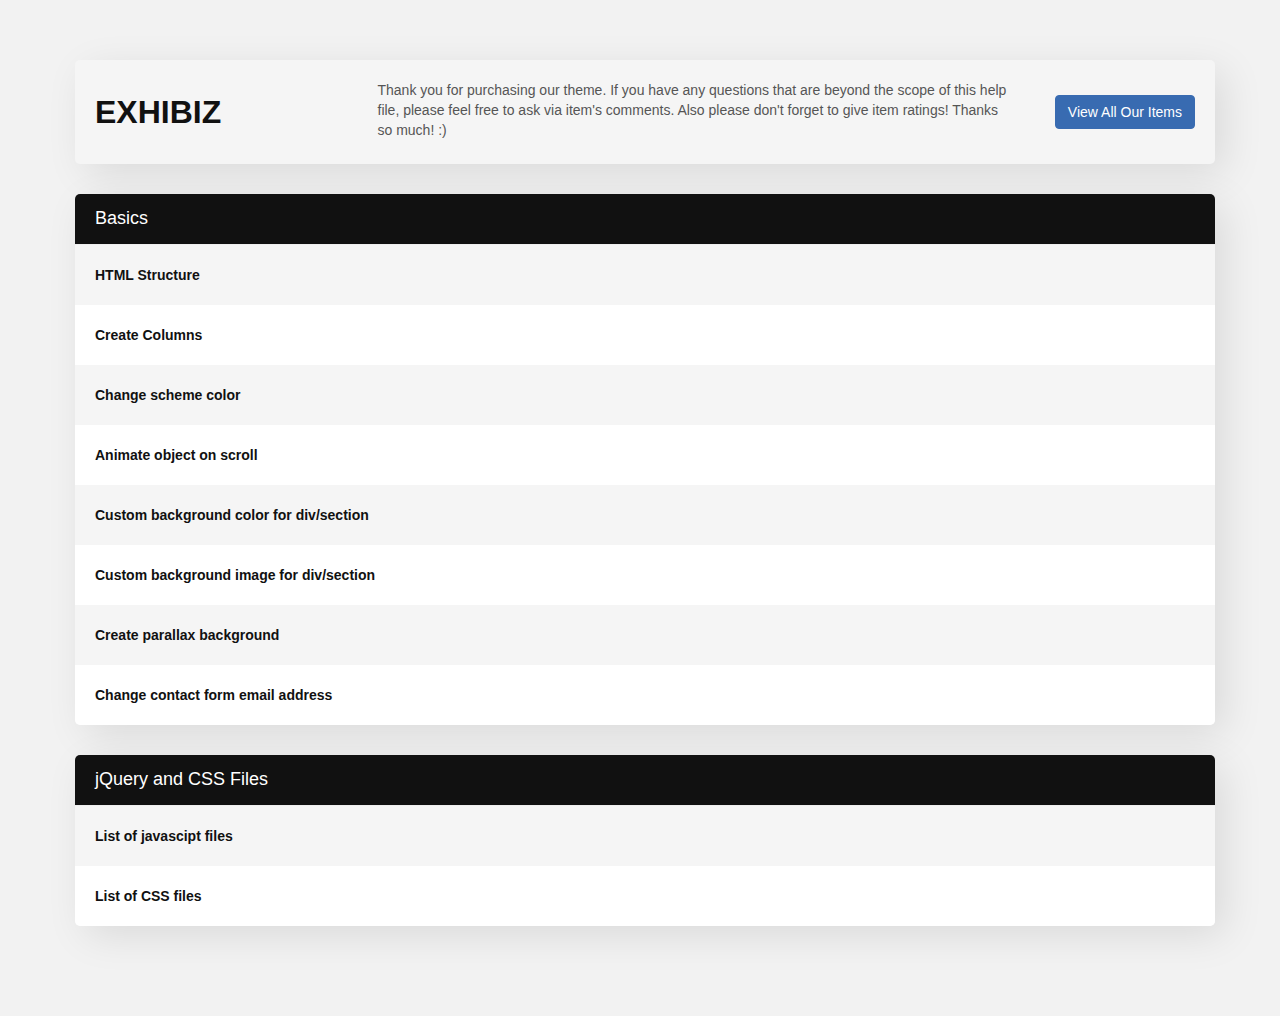
<file: Documentation/Exhibiz Help/index.html>
<!DOCTYPE html PUBLIC "-//W3C//DTD XHTML 1.0 Transitional//EN" "http://www.w3.org/TR/xhtml1/DTD/xhtml1-transitional.dtd">
<html xmlns="http://www.w3.org/1999/xhtml">
<head>
<meta http-equiv="Content-Type" content="text/html; charset=utf-8" />
<title>Exhibiz Documentation</title>

<link rel="stylesheet" href="css/bootstrap.css" type="text/css" media="screen">
<link rel="stylesheet" href="css/style.css" type="text/css" media="screen">

</head>

<body>

<div class="container">

<section class="bg-color">
        	<div class="row">
            	<div class="col-md-3">
            	  <h1 class="title">Exhibiz</h1>
           	  </div>
                <div class="col-md-7">Thank you for purchasing our theme. If you have any questions that are beyond the scope of this help file, please feel free to ask via item's comments. Also please don't forget to give item ratings! Thanks so much! :)
</div>
                <div class="col-md-2 text-right"><a class="btn btn-primary mt15" href="http://themeforest.net/user/designesia/portfolio">View All Our Items</a></div>
            </div>
    </section>
    
    <section>
		<h2>Basics</h2>
		
    	<div class="expand">
			<div class="title">HTML Structure</div>
			<div class="content">This template using Bootstrap framework. Main content is placed between header and footer area. The content is nested within <strong>&lt;div id=&quot;content&quot;&gt;</strong>. 
            
            <pre>... header area ...

&lt;div id=&quot;<strong>content</strong>&quot;&gt;
     &lt;div class=&quot;<strong>container</strong>&quot;&gt;
          &lt;div class=&quot;<strong>row</strong>&quot;&gt;
               &lt;div class=&quot;<strong>col-md-4</strong>&quot;&gt;
                    this is your content			
               &lt;/div&gt;
               &lt;div class=&quot;<strong>col-md-8</strong>&quot;&gt;<strong>
</strong>                    this is your content
               &lt;/div&gt;
          &lt;/div&gt;
     &lt;/div&gt;

     &lt;section&gt;
          &lt;div class=&quot;<strong>container</strong>&quot;&gt;
               &lt;div class=&quot;<strong>row</strong>&quot;&gt;
                    this is your content
               &lt;/div&gt;
          &lt;/div&gt;
     &lt;/section&gt;

&lt;/div&gt;


... footer area ...
        </pre>
            
            </div>
		</div>
		
		<div class="expand">
			<div class="title">Create Columns</div>
			<div class="content">
            <p>For a simple two column layout, create a <strong>.row</strong> and add the appropriate number of <strong>.col-md-*</strong> columns. As this is a 12-column grid, each <strong>.col-md-*</strong> spans a number of those 12 columns, and should always add up to 12 for each row (or the number of columns in the parent).</p>
			
			<p>Please read more for Bootstrap grid system here: <a href="https://getbootstrap.com/docs/4.5/layout/grid/">https://getbootstrap.com/docs/4.5/layout/grid/</a></p>
			
      <pre>&lt;div class=&quot;<strong>row</strong>&quot;&gt;<br>     &lt;div class=&quot;<strong>col-md-6</strong>&quot;&gt; this is 1/2 columns &lt;/div&gt;<br>     &lt;div class=&quot;<strong>col-md-6</strong>&quot;&gt; this is 1/2 columns &lt;/div&gt;<br>&lt;/div&gt;

&lt;div class=&quot;<strong>row</strong>&quot;&gt;<br>     &lt;div class=&quot;<strong>col-md-4</strong>&quot;&gt; this is 1/3 columns &lt;/div&gt;<br>     &lt;div class=&quot;<strong>col-md-8</strong>&quot;&gt; this is 2/3 columns &lt;/div&gt;<br>&lt;/div&gt;

&lt;div class=&quot;<strong>row</strong>&quot;&gt;<br>     &lt;div class=&quot;<strong>col-md-3</strong>&quot;&gt; this is 1/4 columns &lt;/div&gt;<br>     &lt;div class=&quot;<strong>col-md-9</strong>&quot;&gt; this is 3/4 columns &lt;/div&gt;<br>&lt;/div&gt;</pre>

			</div>
		</div>
		
		<div class="expand">
			<div class="title">Change scheme color</div>
			<div class="content">
			  <p>For each template page, look at line 30 below</p>
			  <pre>&lt;link id=&quot;colors&quot; href=&quot;css/colors/magenta.css&quot; rel=&quot;stylesheet&quot; type=&quot;text/css&quot;&gt;</pre>
			  <p>Then replace magenta.css with another value.</p>
			  <p>All premade color on this template can be found inside folder css/colors/.</p>
			</div>
		</div>
		
		<div class="expand">
			<div class="title">Animate object on scroll</div>
			<div class="content"><p>Select an object that you want to animate. As example you want create animate for H1 element. You can see below:        </p>
        <pre>&lt;h1 class=<strong>&quot;wow fadeIn&quot;</strong> data-wow-delay=<strong>&quot;.2s&quot; data-wow-duration=&quot;.5s&quot;</strong>&gt;Animate Text&lt;/h1&gt;
</pre>
        <ul>
          <li>You must add class name &quot;<strong>wow</strong>&quot; for object that you want to animate.
          </li>
          <li><strong>fadeIn</strong>: sample type of animation. You can see all animation available from: <a href="http://daneden.github.io/animate.css/">http://daneden.github.io/animate.css/</a></li>
          <li><strong>data-wow-delay</strong>: determine when animation will start (on second)</li>
		  <li><strong>data-wow-duration</strong>: determine duration of animation (on second)</li>
        </ul>
			</div>
		</div>
		
		<div class="expand">
			<div class="title">Custom background color for div/section</div>
			<div class="content">
            	
				<p>To make custom background color without touching css file, you can use code <strong>data-bgcolor=&quot;#hex-color&quot;</strong>            within your div/section tag. See sample below:</p>
				<pre>&lt;div <strong>data-bgcolor</strong>=&quot;#333333&quot;&gt;<br>     my div content...<br>&lt;/div&gt;</pre>
				
			</div>
		</div>
		
		<div class="expand">
			<div class="title">Custom background image for div/section</div>
			<div class="content">
            	
				<p>To make custom background image without touching css file, you can use code <strong>data-bgimage=&quot;url(your-image-url)&quot; </strong>            within your div/section tag. See sample below:</p>
				<pre>&lt;div <strong>data-bgimage</strong>=&quot;<strong>url(images/background/bg-1.jpg)</strong>&quot;&gt;<br>     my div content...<br>&lt;/div&gt;        </pre>
				
			</div>
		</div>
		
		<div class="expand">
			<div class="title">Create parallax background</div>
			<div class="content">
            	
				<p>First create custom background for your section/div, you can use code <strong>data-bgimage=&quot;url(your-image-url)&quot; </strong>            within your div/section tag. See sample below:</p>
				<pre>&lt;div <strong>data-bgimage</strong>=&quot;<strong>url(images/background/bg-1.jpg)</strong>&quot;&gt;<br>     my div content...<br>&lt;/div&gt;        </pre>
				
				<p>Add attribute data-stellar-background-ratio for images speed.</p>
				<pre>&lt;div data-bgimage=&quot;url(images/background/bg-1.jpg)&quot; data-stellar-background-ratio=&quot;.2&quot;&gt; my div content... &lt;/div&gt;</pre>
			</div>
		</div>
		
        <div class="expand">
			<div class="title">Change contact form email address </div>
			<div class="content">Open &gt; <strong>email.php</strong>. Change<strong> $to</strong> value with your email.</div>
		</div>
        
	</section>
    
	    
	<section>
		<h2>jQuery and CSS Files</h2>
		
    	<div class="expand">
			<div class="title">List of javascipt files</div>
			<div class="content">
				<ul>
				  <li><strong>jquery.min.js</strong> - http://docs.jquery.com/Downloading_jQuery</li>
					<li><strong>bootstrap.min.js</strong> - bootstrap js file</li>
					<li><strong>designesia.js</strong> - custom js file</li>
					<li><strong>jquery.isotope.min.js</strong> - used in gallery page</li>
					<li><strong>jquery.magnific-popup.min.js</strong> - used to open popup image</li>
					<li><strong>easing.js</strong> - http://archive.plugins.jquery.com/project/Easing</li>
					<li><strong>jquery.ui.totop.js</strong> - used to scroll to top</li>
					<li><strong>validation.js</strong> - used for contact form validation</li>
			  </ul>
			</div>
		</div>
		
		<div class="expand">
			<div class="title">List of CSS files</div>
			<div class="content">
            	<ul>
                	<li><strong>animate.css</strong> - used to make animation </li>
                	<li><strong>bg.css</strong> - used to set background for all section and subheader</li>
                    <li><strong>bootstrap.css</strong> - main css framework for this theme</li>
                    <li><strong>color.css</strong> - used to load color for template</li>
                    <li><strong>magnific-popup.css</strong> - for maginfic popup jquery</li>
                    <li><strong>owl.carousel.css, owl.theme.css, owl.transitions.css</strong> - for owl carousel jquery</li>
                    <li><strong>plugin.css</strong> - overwrite default plugin css</li>
                    <li><strong>rev-settings.css</strong> - custom css for Revolution Slider</li>
                    <li><strong>style.css</strong> - main css file for this template</li>
                </ul>
            </div>
		</div>
		
	</section>

</div>
	
</body>

    <script src="js/jquery.min.js"></script>
    <script src="js/easing.js"></script>
    <script src="js/custom.js"></script>

</html>
</file>
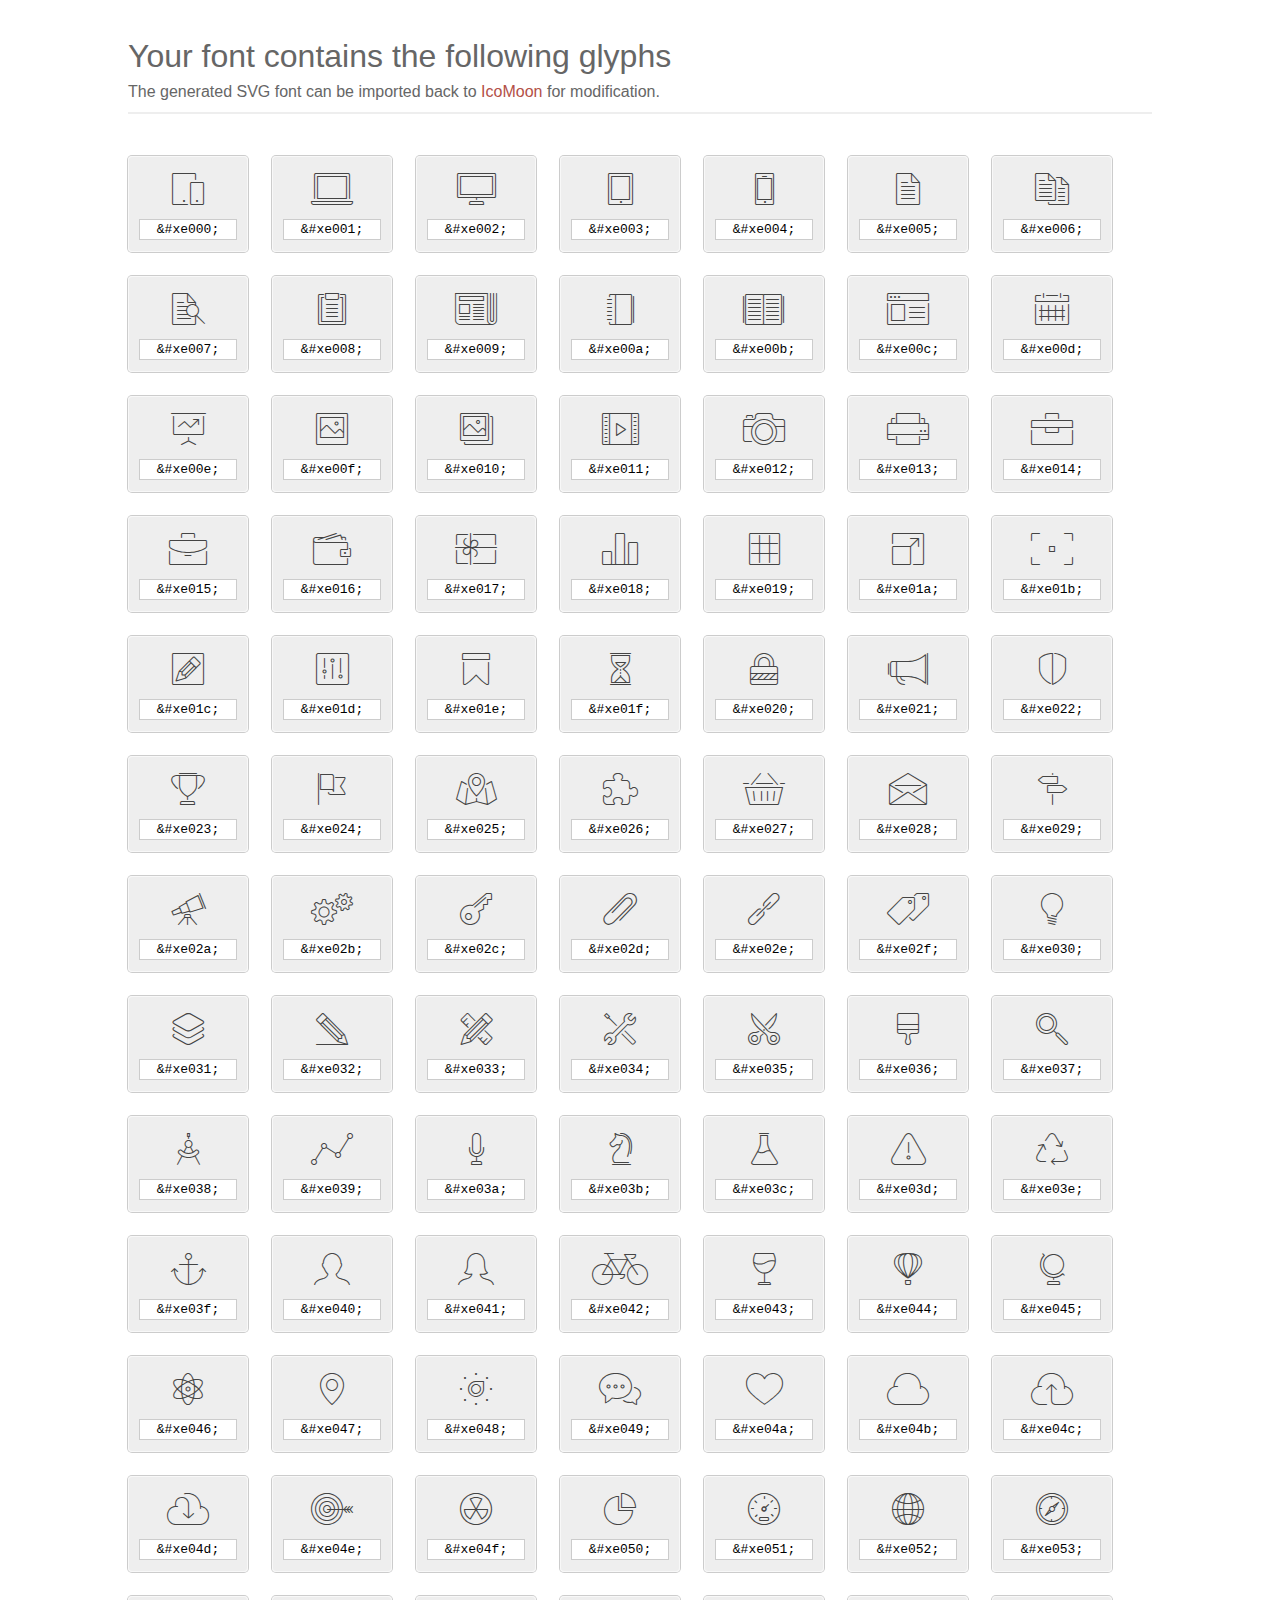
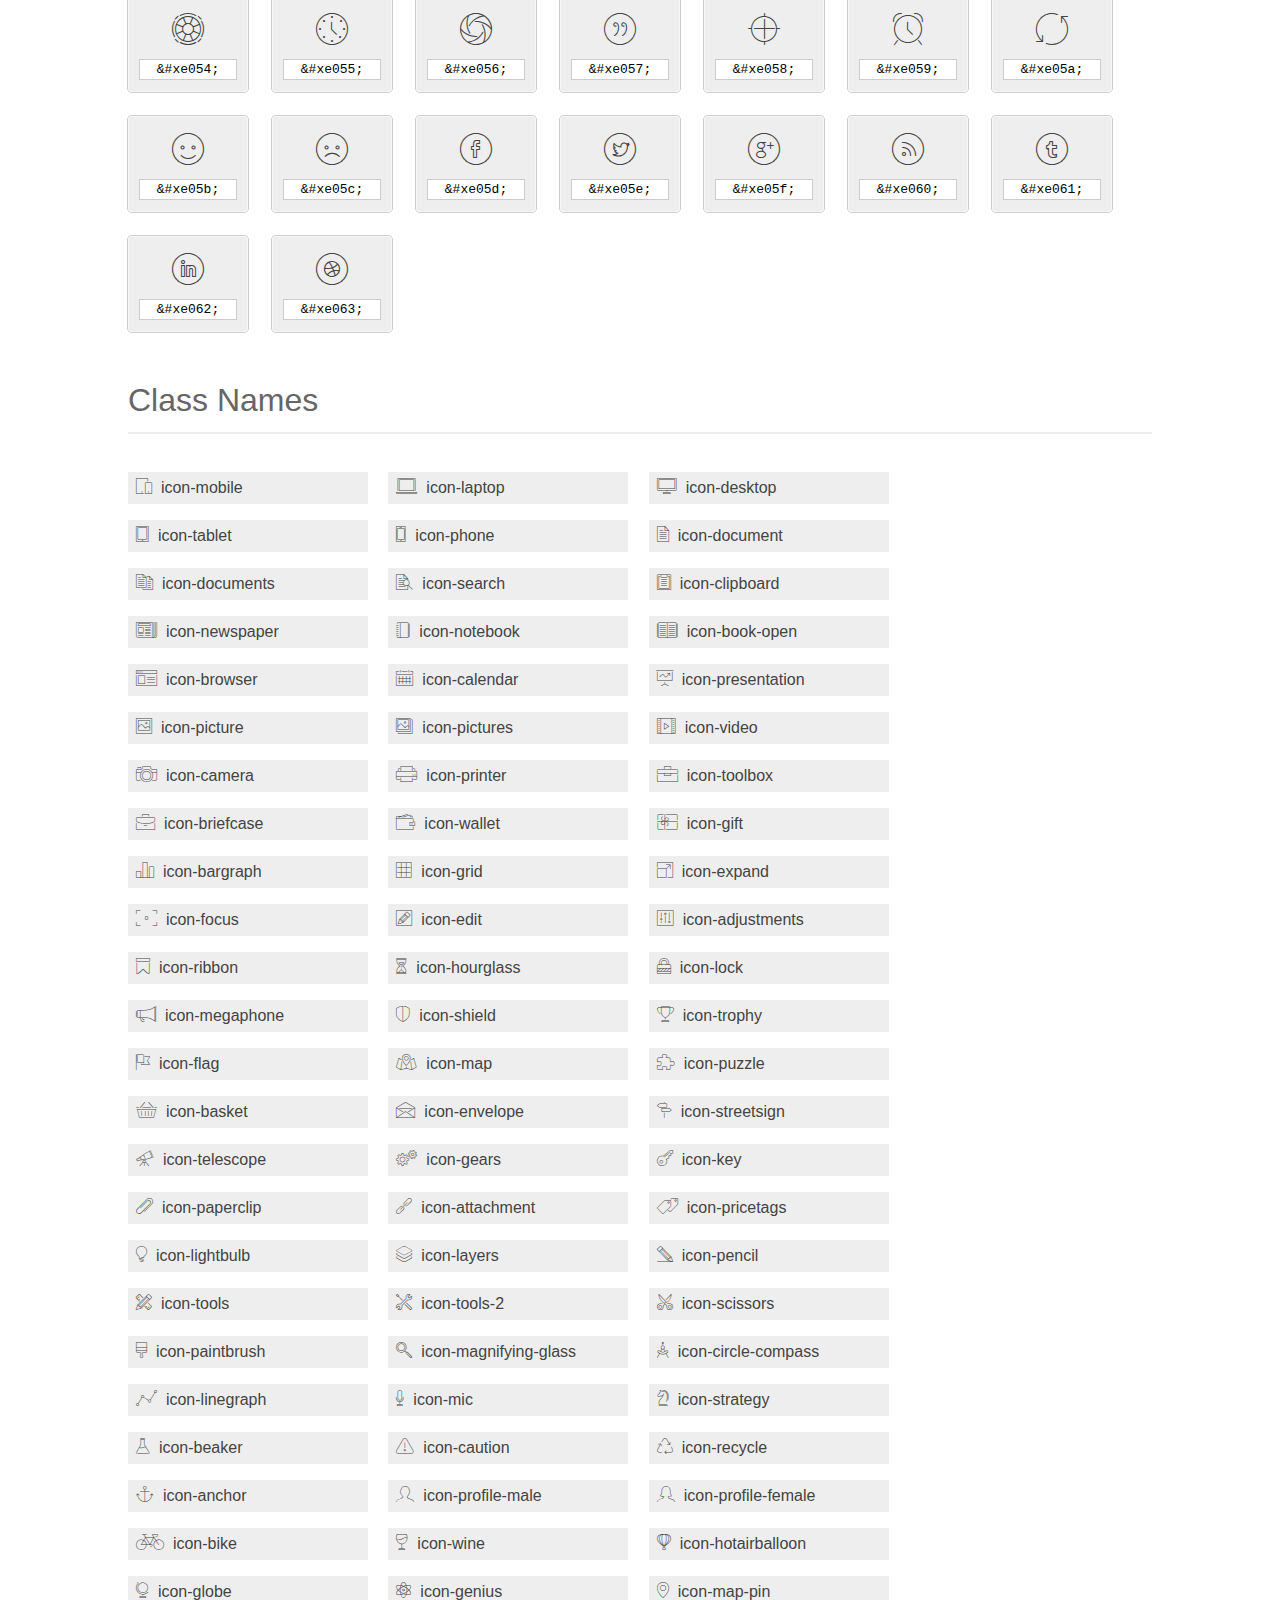
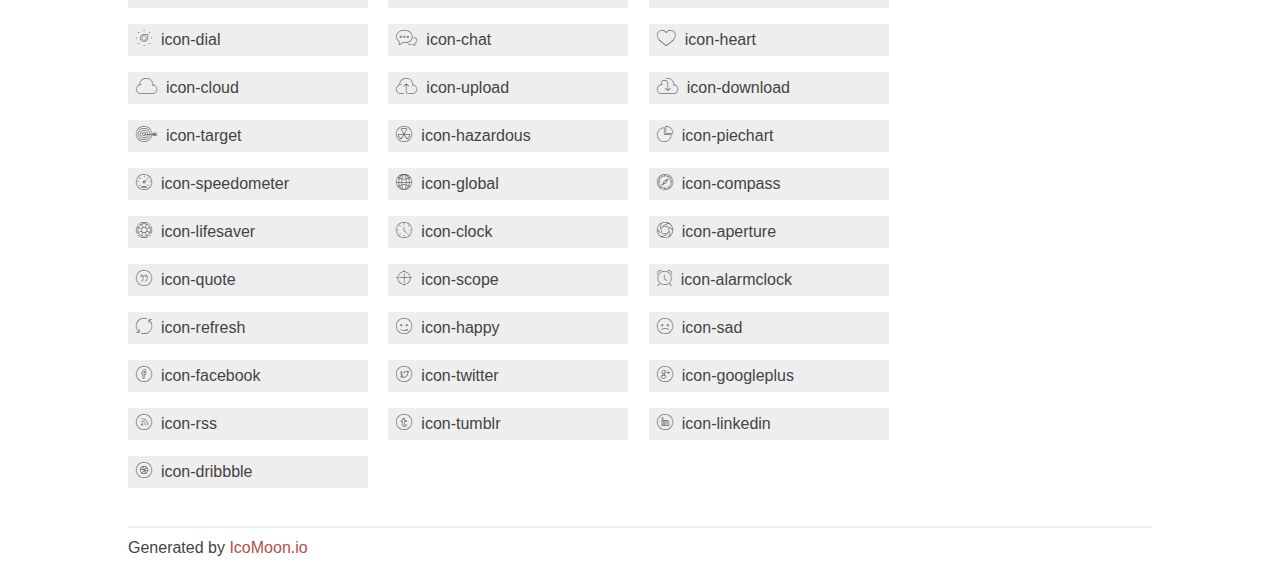
<file: Exhibiz HTML/fonts/et-line-font/index.html>
<!doctype html>
<html>
<head>
<title>Your Font/Glyphs</title>
<link rel="stylesheet" href="style.css" />
<!--[if lte IE 7]><script src="lte-ie7.js"></script><![endif]-->
<style>
	section, header, footer {display: block;}
	body {
		font-family: sans-serif;
		color: #444;
		line-height: 1.5;
		font-size: 1em;
	}
	* {
		-moz-box-sizing: border-box;
		-webkit-box-sizing: border-box;
		box-sizing: border-box;
		margin: 0;
		padding: 0;
	}
	.glyph {
		font-size: 16px;
		float: left;
		text-align: center;
		background: #eee;
		padding: .75em;
		margin: .75em 1.5em .75em 0;
		width: 7.5em;
		border-radius: .25em;
		box-shadow: inset 0 0 0 1px #f8f8f8, 0 0 0 1px #CCC;
	}
	.glyph input {
		font-family: consolas, monospace;
		font-size: 13px;
		width: 100%;
		text-align: center;
		border: 0;
		box-shadow: 0 0 0 1px #ccc;
		padding: .125em;
	}
	.w-main {
		width: 80%;
	}
	.centered {
		margin-left: auto;
		margin-right: auto;
	}
	.fs1 {
		font-size: 2em;
	}
	header {
		margin: 2em 0;
		padding-bottom: .5em;
		color: #666;
		box-shadow: 0 2px #eee;
	}
	header h1 {
		font-size: 2em;
		font-weight: normal;
	}
	.clearfix:before, .clearfix:after { content: ""; display: table; }
	.clearfix:after, .clear { clear: both; }
	footer {
		margin-top: 2em;
		padding: .5em 0;
		box-shadow: 0 -2px #eee;
	}
	a, a:visited {
		color: #B35047;
		text-decoration: none;
	}
	a:hover, a:focus {color: #000;}
	.box1 {
		font-size: 16px;
		display: inline-block;
		width: 15em;
		padding: .25em .5em;
		background: #eee;
		margin: .5em 1em .5em 0;
	}
</style>
</head>
<body>
	<div class="w-main centered">
	<section class="mtm clearfix" id="glyphs">
	<header>
		<h1>Your font contains the following glyphs</h1>
		<p>The generated SVG font can be imported back to <a href="http://icomoon.io/app">IcoMoon</a> for modification.</p>
	</header>
	<div class="glyph">
		<div class="fs1" aria-hidden="true" data-icon="&#xe000;"></div>
		<input type="text" readonly="readonly" value="&amp;#xe000;" />
	</div>
	<div class="glyph">
		<div class="fs1" aria-hidden="true" data-icon="&#xe001;"></div>
		<input type="text" readonly="readonly" value="&amp;#xe001;" />
	</div>
	<div class="glyph">
		<div class="fs1" aria-hidden="true" data-icon="&#xe002;"></div>
		<input type="text" readonly="readonly" value="&amp;#xe002;" />
	</div>
	<div class="glyph">
		<div class="fs1" aria-hidden="true" data-icon="&#xe003;"></div>
		<input type="text" readonly="readonly" value="&amp;#xe003;" />
	</div>
	<div class="glyph">
		<div class="fs1" aria-hidden="true" data-icon="&#xe004;"></div>
		<input type="text" readonly="readonly" value="&amp;#xe004;" />
	</div>
	<div class="glyph">
		<div class="fs1" aria-hidden="true" data-icon="&#xe005;"></div>
		<input type="text" readonly="readonly" value="&amp;#xe005;" />
	</div>
	<div class="glyph">
		<div class="fs1" aria-hidden="true" data-icon="&#xe006;"></div>
		<input type="text" readonly="readonly" value="&amp;#xe006;" />
	</div>
	<div class="glyph">
		<div class="fs1" aria-hidden="true" data-icon="&#xe007;"></div>
		<input type="text" readonly="readonly" value="&amp;#xe007;" />
	</div>
	<div class="glyph">
		<div class="fs1" aria-hidden="true" data-icon="&#xe008;"></div>
		<input type="text" readonly="readonly" value="&amp;#xe008;" />
	</div>
	<div class="glyph">
		<div class="fs1" aria-hidden="true" data-icon="&#xe009;"></div>
		<input type="text" readonly="readonly" value="&amp;#xe009;" />
	</div>
	<div class="glyph">
		<div class="fs1" aria-hidden="true" data-icon="&#xe00a;"></div>
		<input type="text" readonly="readonly" value="&amp;#xe00a;" />
	</div>
	<div class="glyph">
		<div class="fs1" aria-hidden="true" data-icon="&#xe00b;"></div>
		<input type="text" readonly="readonly" value="&amp;#xe00b;" />
	</div>
	<div class="glyph">
		<div class="fs1" aria-hidden="true" data-icon="&#xe00c;"></div>
		<input type="text" readonly="readonly" value="&amp;#xe00c;" />
	</div>
	<div class="glyph">
		<div class="fs1" aria-hidden="true" data-icon="&#xe00d;"></div>
		<input type="text" readonly="readonly" value="&amp;#xe00d;" />
	</div>
	<div class="glyph">
		<div class="fs1" aria-hidden="true" data-icon="&#xe00e;"></div>
		<input type="text" readonly="readonly" value="&amp;#xe00e;" />
	</div>
	<div class="glyph">
		<div class="fs1" aria-hidden="true" data-icon="&#xe00f;"></div>
		<input type="text" readonly="readonly" value="&amp;#xe00f;" />
	</div>
	<div class="glyph">
		<div class="fs1" aria-hidden="true" data-icon="&#xe010;"></div>
		<input type="text" readonly="readonly" value="&amp;#xe010;" />
	</div>
	<div class="glyph">
		<div class="fs1" aria-hidden="true" data-icon="&#xe011;"></div>
		<input type="text" readonly="readonly" value="&amp;#xe011;" />
	</div>
	<div class="glyph">
		<div class="fs1" aria-hidden="true" data-icon="&#xe012;"></div>
		<input type="text" readonly="readonly" value="&amp;#xe012;" />
	</div>
	<div class="glyph">
		<div class="fs1" aria-hidden="true" data-icon="&#xe013;"></div>
		<input type="text" readonly="readonly" value="&amp;#xe013;" />
	</div>
	<div class="glyph">
		<div class="fs1" aria-hidden="true" data-icon="&#xe014;"></div>
		<input type="text" readonly="readonly" value="&amp;#xe014;" />
	</div>
	<div class="glyph">
		<div class="fs1" aria-hidden="true" data-icon="&#xe015;"></div>
		<input type="text" readonly="readonly" value="&amp;#xe015;" />
	</div>
	<div class="glyph">
		<div class="fs1" aria-hidden="true" data-icon="&#xe016;"></div>
		<input type="text" readonly="readonly" value="&amp;#xe016;" />
	</div>
	<div class="glyph">
		<div class="fs1" aria-hidden="true" data-icon="&#xe017;"></div>
		<input type="text" readonly="readonly" value="&amp;#xe017;" />
	</div>
	<div class="glyph">
		<div class="fs1" aria-hidden="true" data-icon="&#xe018;"></div>
		<input type="text" readonly="readonly" value="&amp;#xe018;" />
	</div>
	<div class="glyph">
		<div class="fs1" aria-hidden="true" data-icon="&#xe019;"></div>
		<input type="text" readonly="readonly" value="&amp;#xe019;" />
	</div>
	<div class="glyph">
		<div class="fs1" aria-hidden="true" data-icon="&#xe01a;"></div>
		<input type="text" readonly="readonly" value="&amp;#xe01a;" />
	</div>
	<div class="glyph">
		<div class="fs1" aria-hidden="true" data-icon="&#xe01b;"></div>
		<input type="text" readonly="readonly" value="&amp;#xe01b;" />
	</div>
	<div class="glyph">
		<div class="fs1" aria-hidden="true" data-icon="&#xe01c;"></div>
		<input type="text" readonly="readonly" value="&amp;#xe01c;" />
	</div>
	<div class="glyph">
		<div class="fs1" aria-hidden="true" data-icon="&#xe01d;"></div>
		<input type="text" readonly="readonly" value="&amp;#xe01d;" />
	</div>
	<div class="glyph">
		<div class="fs1" aria-hidden="true" data-icon="&#xe01e;"></div>
		<input type="text" readonly="readonly" value="&amp;#xe01e;" />
	</div>
	<div class="glyph">
		<div class="fs1" aria-hidden="true" data-icon="&#xe01f;"></div>
		<input type="text" readonly="readonly" value="&amp;#xe01f;" />
	</div>
	<div class="glyph">
		<div class="fs1" aria-hidden="true" data-icon="&#xe020;"></div>
		<input type="text" readonly="readonly" value="&amp;#xe020;" />
	</div>
	<div class="glyph">
		<div class="fs1" aria-hidden="true" data-icon="&#xe021;"></div>
		<input type="text" readonly="readonly" value="&amp;#xe021;" />
	</div>
	<div class="glyph">
		<div class="fs1" aria-hidden="true" data-icon="&#xe022;"></div>
		<input type="text" readonly="readonly" value="&amp;#xe022;" />
	</div>
	<div class="glyph">
		<div class="fs1" aria-hidden="true" data-icon="&#xe023;"></div>
		<input type="text" readonly="readonly" value="&amp;#xe023;" />
	</div>
	<div class="glyph">
		<div class="fs1" aria-hidden="true" data-icon="&#xe024;"></div>
		<input type="text" readonly="readonly" value="&amp;#xe024;" />
	</div>
	<div class="glyph">
		<div class="fs1" aria-hidden="true" data-icon="&#xe025;"></div>
		<input type="text" readonly="readonly" value="&amp;#xe025;" />
	</div>
	<div class="glyph">
		<div class="fs1" aria-hidden="true" data-icon="&#xe026;"></div>
		<input type="text" readonly="readonly" value="&amp;#xe026;" />
	</div>
	<div class="glyph">
		<div class="fs1" aria-hidden="true" data-icon="&#xe027;"></div>
		<input type="text" readonly="readonly" value="&amp;#xe027;" />
	</div>
	<div class="glyph">
		<div class="fs1" aria-hidden="true" data-icon="&#xe028;"></div>
		<input type="text" readonly="readonly" value="&amp;#xe028;" />
	</div>
	<div class="glyph">
		<div class="fs1" aria-hidden="true" data-icon="&#xe029;"></div>
		<input type="text" readonly="readonly" value="&amp;#xe029;" />
	</div>
	<div class="glyph">
		<div class="fs1" aria-hidden="true" data-icon="&#xe02a;"></div>
		<input type="text" readonly="readonly" value="&amp;#xe02a;" />
	</div>
	<div class="glyph">
		<div class="fs1" aria-hidden="true" data-icon="&#xe02b;"></div>
		<input type="text" readonly="readonly" value="&amp;#xe02b;" />
	</div>
	<div class="glyph">
		<div class="fs1" aria-hidden="true" data-icon="&#xe02c;"></div>
		<input type="text" readonly="readonly" value="&amp;#xe02c;" />
	</div>
	<div class="glyph">
		<div class="fs1" aria-hidden="true" data-icon="&#xe02d;"></div>
		<input type="text" readonly="readonly" value="&amp;#xe02d;" />
	</div>
	<div class="glyph">
		<div class="fs1" aria-hidden="true" data-icon="&#xe02e;"></div>
		<input type="text" readonly="readonly" value="&amp;#xe02e;" />
	</div>
	<div class="glyph">
		<div class="fs1" aria-hidden="true" data-icon="&#xe02f;"></div>
		<input type="text" readonly="readonly" value="&amp;#xe02f;" />
	</div>
	<div class="glyph">
		<div class="fs1" aria-hidden="true" data-icon="&#xe030;"></div>
		<input type="text" readonly="readonly" value="&amp;#xe030;" />
	</div>
	<div class="glyph">
		<div class="fs1" aria-hidden="true" data-icon="&#xe031;"></div>
		<input type="text" readonly="readonly" value="&amp;#xe031;" />
	</div>
	<div class="glyph">
		<div class="fs1" aria-hidden="true" data-icon="&#xe032;"></div>
		<input type="text" readonly="readonly" value="&amp;#xe032;" />
	</div>
	<div class="glyph">
		<div class="fs1" aria-hidden="true" data-icon="&#xe033;"></div>
		<input type="text" readonly="readonly" value="&amp;#xe033;" />
	</div>
	<div class="glyph">
		<div class="fs1" aria-hidden="true" data-icon="&#xe034;"></div>
		<input type="text" readonly="readonly" value="&amp;#xe034;" />
	</div>
	<div class="glyph">
		<div class="fs1" aria-hidden="true" data-icon="&#xe035;"></div>
		<input type="text" readonly="readonly" value="&amp;#xe035;" />
	</div>
	<div class="glyph">
		<div class="fs1" aria-hidden="true" data-icon="&#xe036;"></div>
		<input type="text" readonly="readonly" value="&amp;#xe036;" />
	</div>
	<div class="glyph">
		<div class="fs1" aria-hidden="true" data-icon="&#xe037;"></div>
		<input type="text" readonly="readonly" value="&amp;#xe037;" />
	</div>
	<div class="glyph">
		<div class="fs1" aria-hidden="true" data-icon="&#xe038;"></div>
		<input type="text" readonly="readonly" value="&amp;#xe038;" />
	</div>
	<div class="glyph">
		<div class="fs1" aria-hidden="true" data-icon="&#xe039;"></div>
		<input type="text" readonly="readonly" value="&amp;#xe039;" />
	</div>
	<div class="glyph">
		<div class="fs1" aria-hidden="true" data-icon="&#xe03a;"></div>
		<input type="text" readonly="readonly" value="&amp;#xe03a;" />
	</div>
	<div class="glyph">
		<div class="fs1" aria-hidden="true" data-icon="&#xe03b;"></div>
		<input type="text" readonly="readonly" value="&amp;#xe03b;" />
	</div>
	<div class="glyph">
		<div class="fs1" aria-hidden="true" data-icon="&#xe03c;"></div>
		<input type="text" readonly="readonly" value="&amp;#xe03c;" />
	</div>
	<div class="glyph">
		<div class="fs1" aria-hidden="true" data-icon="&#xe03d;"></div>
		<input type="text" readonly="readonly" value="&amp;#xe03d;" />
	</div>
	<div class="glyph">
		<div class="fs1" aria-hidden="true" data-icon="&#xe03e;"></div>
		<input type="text" readonly="readonly" value="&amp;#xe03e;" />
	</div>
	<div class="glyph">
		<div class="fs1" aria-hidden="true" data-icon="&#xe03f;"></div>
		<input type="text" readonly="readonly" value="&amp;#xe03f;" />
	</div>
	<div class="glyph">
		<div class="fs1" aria-hidden="true" data-icon="&#xe040;"></div>
		<input type="text" readonly="readonly" value="&amp;#xe040;" />
	</div>
	<div class="glyph">
		<div class="fs1" aria-hidden="true" data-icon="&#xe041;"></div>
		<input type="text" readonly="readonly" value="&amp;#xe041;" />
	</div>
	<div class="glyph">
		<div class="fs1" aria-hidden="true" data-icon="&#xe042;"></div>
		<input type="text" readonly="readonly" value="&amp;#xe042;" />
	</div>
	<div class="glyph">
		<div class="fs1" aria-hidden="true" data-icon="&#xe043;"></div>
		<input type="text" readonly="readonly" value="&amp;#xe043;" />
	</div>
	<div class="glyph">
		<div class="fs1" aria-hidden="true" data-icon="&#xe044;"></div>
		<input type="text" readonly="readonly" value="&amp;#xe044;" />
	</div>
	<div class="glyph">
		<div class="fs1" aria-hidden="true" data-icon="&#xe045;"></div>
		<input type="text" readonly="readonly" value="&amp;#xe045;" />
	</div>
	<div class="glyph">
		<div class="fs1" aria-hidden="true" data-icon="&#xe046;"></div>
		<input type="text" readonly="readonly" value="&amp;#xe046;" />
	</div>
	<div class="glyph">
		<div class="fs1" aria-hidden="true" data-icon="&#xe047;"></div>
		<input type="text" readonly="readonly" value="&amp;#xe047;" />
	</div>
	<div class="glyph">
		<div class="fs1" aria-hidden="true" data-icon="&#xe048;"></div>
		<input type="text" readonly="readonly" value="&amp;#xe048;" />
	</div>
	<div class="glyph">
		<div class="fs1" aria-hidden="true" data-icon="&#xe049;"></div>
		<input type="text" readonly="readonly" value="&amp;#xe049;" />
	</div>
	<div class="glyph">
		<div class="fs1" aria-hidden="true" data-icon="&#xe04a;"></div>
		<input type="text" readonly="readonly" value="&amp;#xe04a;" />
	</div>
	<div class="glyph">
		<div class="fs1" aria-hidden="true" data-icon="&#xe04b;"></div>
		<input type="text" readonly="readonly" value="&amp;#xe04b;" />
	</div>
	<div class="glyph">
		<div class="fs1" aria-hidden="true" data-icon="&#xe04c;"></div>
		<input type="text" readonly="readonly" value="&amp;#xe04c;" />
	</div>
	<div class="glyph">
		<div class="fs1" aria-hidden="true" data-icon="&#xe04d;"></div>
		<input type="text" readonly="readonly" value="&amp;#xe04d;" />
	</div>
	<div class="glyph">
		<div class="fs1" aria-hidden="true" data-icon="&#xe04e;"></div>
		<input type="text" readonly="readonly" value="&amp;#xe04e;" />
	</div>
	<div class="glyph">
		<div class="fs1" aria-hidden="true" data-icon="&#xe04f;"></div>
		<input type="text" readonly="readonly" value="&amp;#xe04f;" />
	</div>
	<div class="glyph">
		<div class="fs1" aria-hidden="true" data-icon="&#xe050;"></div>
		<input type="text" readonly="readonly" value="&amp;#xe050;" />
	</div>
	<div class="glyph">
		<div class="fs1" aria-hidden="true" data-icon="&#xe051;"></div>
		<input type="text" readonly="readonly" value="&amp;#xe051;" />
	</div>
	<div class="glyph">
		<div class="fs1" aria-hidden="true" data-icon="&#xe052;"></div>
		<input type="text" readonly="readonly" value="&amp;#xe052;" />
	</div>
	<div class="glyph">
		<div class="fs1" aria-hidden="true" data-icon="&#xe053;"></div>
		<input type="text" readonly="readonly" value="&amp;#xe053;" />
	</div>
	<div class="glyph">
		<div class="fs1" aria-hidden="true" data-icon="&#xe054;"></div>
		<input type="text" readonly="readonly" value="&amp;#xe054;" />
	</div>
	<div class="glyph">
		<div class="fs1" aria-hidden="true" data-icon="&#xe055;"></div>
		<input type="text" readonly="readonly" value="&amp;#xe055;" />
	</div>
	<div class="glyph">
		<div class="fs1" aria-hidden="true" data-icon="&#xe056;"></div>
		<input type="text" readonly="readonly" value="&amp;#xe056;" />
	</div>
	<div class="glyph">
		<div class="fs1" aria-hidden="true" data-icon="&#xe057;"></div>
		<input type="text" readonly="readonly" value="&amp;#xe057;" />
	</div>
	<div class="glyph">
		<div class="fs1" aria-hidden="true" data-icon="&#xe058;"></div>
		<input type="text" readonly="readonly" value="&amp;#xe058;" />
	</div>
	<div class="glyph">
		<div class="fs1" aria-hidden="true" data-icon="&#xe059;"></div>
		<input type="text" readonly="readonly" value="&amp;#xe059;" />
	</div>
	<div class="glyph">
		<div class="fs1" aria-hidden="true" data-icon="&#xe05a;"></div>
		<input type="text" readonly="readonly" value="&amp;#xe05a;" />
	</div>
	<div class="glyph">
		<div class="fs1" aria-hidden="true" data-icon="&#xe05b;"></div>
		<input type="text" readonly="readonly" value="&amp;#xe05b;" />
	</div>
	<div class="glyph">
		<div class="fs1" aria-hidden="true" data-icon="&#xe05c;"></div>
		<input type="text" readonly="readonly" value="&amp;#xe05c;" />
	</div>
	<div class="glyph">
		<div class="fs1" aria-hidden="true" data-icon="&#xe05d;"></div>
		<input type="text" readonly="readonly" value="&amp;#xe05d;" />
	</div>
	<div class="glyph">
		<div class="fs1" aria-hidden="true" data-icon="&#xe05e;"></div>
		<input type="text" readonly="readonly" value="&amp;#xe05e;" />
	</div>
	<div class="glyph">
		<div class="fs1" aria-hidden="true" data-icon="&#xe05f;"></div>
		<input type="text" readonly="readonly" value="&amp;#xe05f;" />
	</div>
	<div class="glyph">
		<div class="fs1" aria-hidden="true" data-icon="&#xe060;"></div>
		<input type="text" readonly="readonly" value="&amp;#xe060;" />
	</div>
	<div class="glyph">
		<div class="fs1" aria-hidden="true" data-icon="&#xe061;"></div>
		<input type="text" readonly="readonly" value="&amp;#xe061;" />
	</div>
	<div class="glyph">
		<div class="fs1" aria-hidden="true" data-icon="&#xe062;"></div>
		<input type="text" readonly="readonly" value="&amp;#xe062;" />
	</div>
	<div class="glyph">
		<div class="fs1" aria-hidden="true" data-icon="&#xe063;"></div>
		<input type="text" readonly="readonly" value="&amp;#xe063;" />
	</div>
	</section>
	<div class="clear"></div>
	<section class="mtm clearfix" id="glyphs">
	<header>
		<h1>Class Names</h1>
	</header>
	<span class="box1">
		<span aria-hidden="true" class="icon-mobile"></span>
		&nbsp;icon-mobile
	</span>
	<span class="box1">
		<span aria-hidden="true" class="icon-laptop"></span>
		&nbsp;icon-laptop
	</span>
	<span class="box1">
		<span aria-hidden="true" class="icon-desktop"></span>
		&nbsp;icon-desktop
	</span>
	<span class="box1">
		<span aria-hidden="true" class="icon-tablet"></span>
		&nbsp;icon-tablet
	</span>
	<span class="box1">
		<span aria-hidden="true" class="icon-phone"></span>
		&nbsp;icon-phone
	</span>
	<span class="box1">
		<span aria-hidden="true" class="icon-document"></span>
		&nbsp;icon-document
	</span>
	<span class="box1">
		<span aria-hidden="true" class="icon-documents"></span>
		&nbsp;icon-documents
	</span>
	<span class="box1">
		<span aria-hidden="true" class="icon-search"></span>
		&nbsp;icon-search
	</span>
	<span class="box1">
		<span aria-hidden="true" class="icon-clipboard"></span>
		&nbsp;icon-clipboard
	</span>
	<span class="box1">
		<span aria-hidden="true" class="icon-newspaper"></span>
		&nbsp;icon-newspaper
	</span>
	<span class="box1">
		<span aria-hidden="true" class="icon-notebook"></span>
		&nbsp;icon-notebook
	</span>
	<span class="box1">
		<span aria-hidden="true" class="icon-book-open"></span>
		&nbsp;icon-book-open
	</span>
	<span class="box1">
		<span aria-hidden="true" class="icon-browser"></span>
		&nbsp;icon-browser
	</span>
	<span class="box1">
		<span aria-hidden="true" class="icon-calendar"></span>
		&nbsp;icon-calendar
	</span>
	<span class="box1">
		<span aria-hidden="true" class="icon-presentation"></span>
		&nbsp;icon-presentation
	</span>
	<span class="box1">
		<span aria-hidden="true" class="icon-picture"></span>
		&nbsp;icon-picture
	</span>
	<span class="box1">
		<span aria-hidden="true" class="icon-pictures"></span>
		&nbsp;icon-pictures
	</span>
	<span class="box1">
		<span aria-hidden="true" class="icon-video"></span>
		&nbsp;icon-video
	</span>
	<span class="box1">
		<span aria-hidden="true" class="icon-camera"></span>
		&nbsp;icon-camera
	</span>
	<span class="box1">
		<span aria-hidden="true" class="icon-printer"></span>
		&nbsp;icon-printer
	</span>
	<span class="box1">
		<span aria-hidden="true" class="icon-toolbox"></span>
		&nbsp;icon-toolbox
	</span>
	<span class="box1">
		<span aria-hidden="true" class="icon-briefcase"></span>
		&nbsp;icon-briefcase
	</span>
	<span class="box1">
		<span aria-hidden="true" class="icon-wallet"></span>
		&nbsp;icon-wallet
	</span>
	<span class="box1">
		<span aria-hidden="true" class="icon-gift"></span>
		&nbsp;icon-gift
	</span>
	<span class="box1">
		<span aria-hidden="true" class="icon-bargraph"></span>
		&nbsp;icon-bargraph
	</span>
	<span class="box1">
		<span aria-hidden="true" class="icon-grid"></span>
		&nbsp;icon-grid
	</span>
	<span class="box1">
		<span aria-hidden="true" class="icon-expand"></span>
		&nbsp;icon-expand
	</span>
	<span class="box1">
		<span aria-hidden="true" class="icon-focus"></span>
		&nbsp;icon-focus
	</span>
	<span class="box1">
		<span aria-hidden="true" class="icon-edit"></span>
		&nbsp;icon-edit
	</span>
	<span class="box1">
		<span aria-hidden="true" class="icon-adjustments"></span>
		&nbsp;icon-adjustments
	</span>
	<span class="box1">
		<span aria-hidden="true" class="icon-ribbon"></span>
		&nbsp;icon-ribbon
	</span>
	<span class="box1">
		<span aria-hidden="true" class="icon-hourglass"></span>
		&nbsp;icon-hourglass
	</span>
	<span class="box1">
		<span aria-hidden="true" class="icon-lock"></span>
		&nbsp;icon-lock
	</span>
	<span class="box1">
		<span aria-hidden="true" class="icon-megaphone"></span>
		&nbsp;icon-megaphone
	</span>
	<span class="box1">
		<span aria-hidden="true" class="icon-shield"></span>
		&nbsp;icon-shield
	</span>
	<span class="box1">
		<span aria-hidden="true" class="icon-trophy"></span>
		&nbsp;icon-trophy
	</span>
	<span class="box1">
		<span aria-hidden="true" class="icon-flag"></span>
		&nbsp;icon-flag
	</span>
	<span class="box1">
		<span aria-hidden="true" class="icon-map"></span>
		&nbsp;icon-map
	</span>
	<span class="box1">
		<span aria-hidden="true" class="icon-puzzle"></span>
		&nbsp;icon-puzzle
	</span>
	<span class="box1">
		<span aria-hidden="true" class="icon-basket"></span>
		&nbsp;icon-basket
	</span>
	<span class="box1">
		<span aria-hidden="true" class="icon-envelope"></span>
		&nbsp;icon-envelope
	</span>
	<span class="box1">
		<span aria-hidden="true" class="icon-streetsign"></span>
		&nbsp;icon-streetsign
	</span>
	<span class="box1">
		<span aria-hidden="true" class="icon-telescope"></span>
		&nbsp;icon-telescope
	</span>
	<span class="box1">
		<span aria-hidden="true" class="icon-gears"></span>
		&nbsp;icon-gears
	</span>
	<span class="box1">
		<span aria-hidden="true" class="icon-key"></span>
		&nbsp;icon-key
	</span>
	<span class="box1">
		<span aria-hidden="true" class="icon-paperclip"></span>
		&nbsp;icon-paperclip
	</span>
	<span class="box1">
		<span aria-hidden="true" class="icon-attachment"></span>
		&nbsp;icon-attachment
	</span>
	<span class="box1">
		<span aria-hidden="true" class="icon-pricetags"></span>
		&nbsp;icon-pricetags
	</span>
	<span class="box1">
		<span aria-hidden="true" class="icon-lightbulb"></span>
		&nbsp;icon-lightbulb
	</span>
	<span class="box1">
		<span aria-hidden="true" class="icon-layers"></span>
		&nbsp;icon-layers
	</span>
	<span class="box1">
		<span aria-hidden="true" class="icon-pencil"></span>
		&nbsp;icon-pencil
	</span>
	<span class="box1">
		<span aria-hidden="true" class="icon-tools"></span>
		&nbsp;icon-tools
	</span>
	<span class="box1">
		<span aria-hidden="true" class="icon-tools-2"></span>
		&nbsp;icon-tools-2
	</span>
	<span class="box1">
		<span aria-hidden="true" class="icon-scissors"></span>
		&nbsp;icon-scissors
	</span>
	<span class="box1">
		<span aria-hidden="true" class="icon-paintbrush"></span>
		&nbsp;icon-paintbrush
	</span>
	<span class="box1">
		<span aria-hidden="true" class="icon-magnifying-glass"></span>
		&nbsp;icon-magnifying-glass
	</span>
	<span class="box1">
		<span aria-hidden="true" class="icon-circle-compass"></span>
		&nbsp;icon-circle-compass
	</span>
	<span class="box1">
		<span aria-hidden="true" class="icon-linegraph"></span>
		&nbsp;icon-linegraph
	</span>
	<span class="box1">
		<span aria-hidden="true" class="icon-mic"></span>
		&nbsp;icon-mic
	</span>
	<span class="box1">
		<span aria-hidden="true" class="icon-strategy"></span>
		&nbsp;icon-strategy
	</span>
	<span class="box1">
		<span aria-hidden="true" class="icon-beaker"></span>
		&nbsp;icon-beaker
	</span>
	<span class="box1">
		<span aria-hidden="true" class="icon-caution"></span>
		&nbsp;icon-caution
	</span>
	<span class="box1">
		<span aria-hidden="true" class="icon-recycle"></span>
		&nbsp;icon-recycle
	</span>
	<span class="box1">
		<span aria-hidden="true" class="icon-anchor"></span>
		&nbsp;icon-anchor
	</span>
	<span class="box1">
		<span aria-hidden="true" class="icon-profile-male"></span>
		&nbsp;icon-profile-male
	</span>
	<span class="box1">
		<span aria-hidden="true" class="icon-profile-female"></span>
		&nbsp;icon-profile-female
	</span>
	<span class="box1">
		<span aria-hidden="true" class="icon-bike"></span>
		&nbsp;icon-bike
	</span>
	<span class="box1">
		<span aria-hidden="true" class="icon-wine"></span>
		&nbsp;icon-wine
	</span>
	<span class="box1">
		<span aria-hidden="true" class="icon-hotairballoon"></span>
		&nbsp;icon-hotairballoon
	</span>
	<span class="box1">
		<span aria-hidden="true" class="icon-globe"></span>
		&nbsp;icon-globe
	</span>
	<span class="box1">
		<span aria-hidden="true" class="icon-genius"></span>
		&nbsp;icon-genius
	</span>
	<span class="box1">
		<span aria-hidden="true" class="icon-map-pin"></span>
		&nbsp;icon-map-pin
	</span>
	<span class="box1">
		<span aria-hidden="true" class="icon-dial"></span>
		&nbsp;icon-dial
	</span>
	<span class="box1">
		<span aria-hidden="true" class="icon-chat"></span>
		&nbsp;icon-chat
	</span>
	<span class="box1">
		<span aria-hidden="true" class="icon-heart"></span>
		&nbsp;icon-heart
	</span>
	<span class="box1">
		<span aria-hidden="true" class="icon-cloud"></span>
		&nbsp;icon-cloud
	</span>
	<span class="box1">
		<span aria-hidden="true" class="icon-upload"></span>
		&nbsp;icon-upload
	</span>
	<span class="box1">
		<span aria-hidden="true" class="icon-download"></span>
		&nbsp;icon-download
	</span>
	<span class="box1">
		<span aria-hidden="true" class="icon-target"></span>
		&nbsp;icon-target
	</span>
	<span class="box1">
		<span aria-hidden="true" class="icon-hazardous"></span>
		&nbsp;icon-hazardous
	</span>
	<span class="box1">
		<span aria-hidden="true" class="icon-piechart"></span>
		&nbsp;icon-piechart
	</span>
	<span class="box1">
		<span aria-hidden="true" class="icon-speedometer"></span>
		&nbsp;icon-speedometer
	</span>
	<span class="box1">
		<span aria-hidden="true" class="icon-global"></span>
		&nbsp;icon-global
	</span>
	<span class="box1">
		<span aria-hidden="true" class="icon-compass"></span>
		&nbsp;icon-compass
	</span>
	<span class="box1">
		<span aria-hidden="true" class="icon-lifesaver"></span>
		&nbsp;icon-lifesaver
	</span>
	<span class="box1">
		<span aria-hidden="true" class="icon-clock"></span>
		&nbsp;icon-clock
	</span>
	<span class="box1">
		<span aria-hidden="true" class="icon-aperture"></span>
		&nbsp;icon-aperture
	</span>
	<span class="box1">
		<span aria-hidden="true" class="icon-quote"></span>
		&nbsp;icon-quote
	</span>
	<span class="box1">
		<span aria-hidden="true" class="icon-scope"></span>
		&nbsp;icon-scope
	</span>
	<span class="box1">
		<span aria-hidden="true" class="icon-alarmclock"></span>
		&nbsp;icon-alarmclock
	</span>
	<span class="box1">
		<span aria-hidden="true" class="icon-refresh"></span>
		&nbsp;icon-refresh
	</span>
	<span class="box1">
		<span aria-hidden="true" class="icon-happy"></span>
		&nbsp;icon-happy
	</span>
	<span class="box1">
		<span aria-hidden="true" class="icon-sad"></span>
		&nbsp;icon-sad
	</span>
	<span class="box1">
		<span aria-hidden="true" class="icon-facebook"></span>
		&nbsp;icon-facebook
	</span>
	<span class="box1">
		<span aria-hidden="true" class="icon-twitter"></span>
		&nbsp;icon-twitter
	</span>
	<span class="box1">
		<span aria-hidden="true" class="icon-googleplus"></span>
		&nbsp;icon-googleplus
	</span>
	<span class="box1">
		<span aria-hidden="true" class="icon-rss"></span>
		&nbsp;icon-rss
	</span>
	<span class="box1">
		<span aria-hidden="true" class="icon-tumblr"></span>
		&nbsp;icon-tumblr
	</span>
	<span class="box1">
		<span aria-hidden="true" class="icon-linkedin"></span>
		&nbsp;icon-linkedin
	</span>
	<span class="box1">
		<span aria-hidden="true" class="icon-dribbble"></span>
		&nbsp;icon-dribbble
	</span>
	</section>
	<footer>
		<p>Generated by <a href="http://icomoon.io">IcoMoon.io</a></p>
	</footer>
	</div>
	<script>
	document.getElementById("glyphs").addEventListener("click", function(e) {
		var target = e.target;
		if (target.tagName === "INPUT") {
			target.select();
		}
	});
	</script>
</body>
</html>
</file>
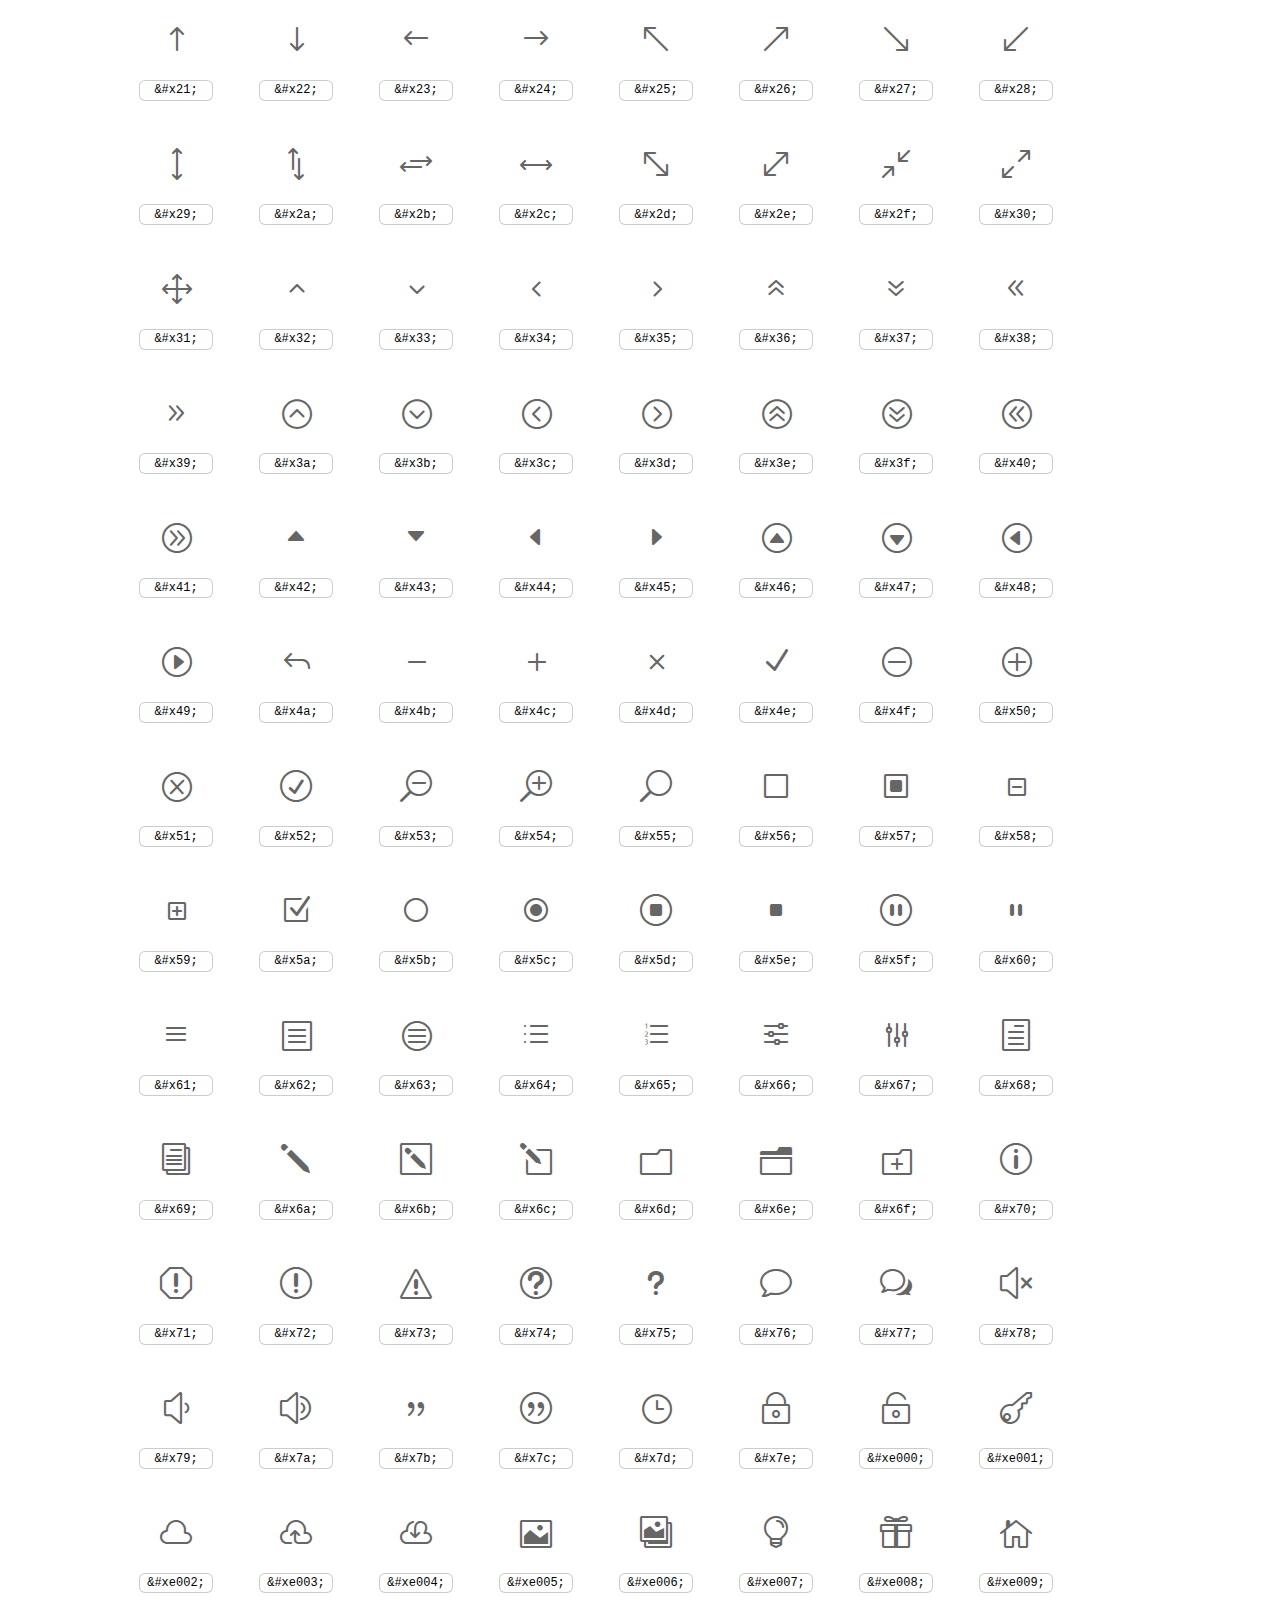
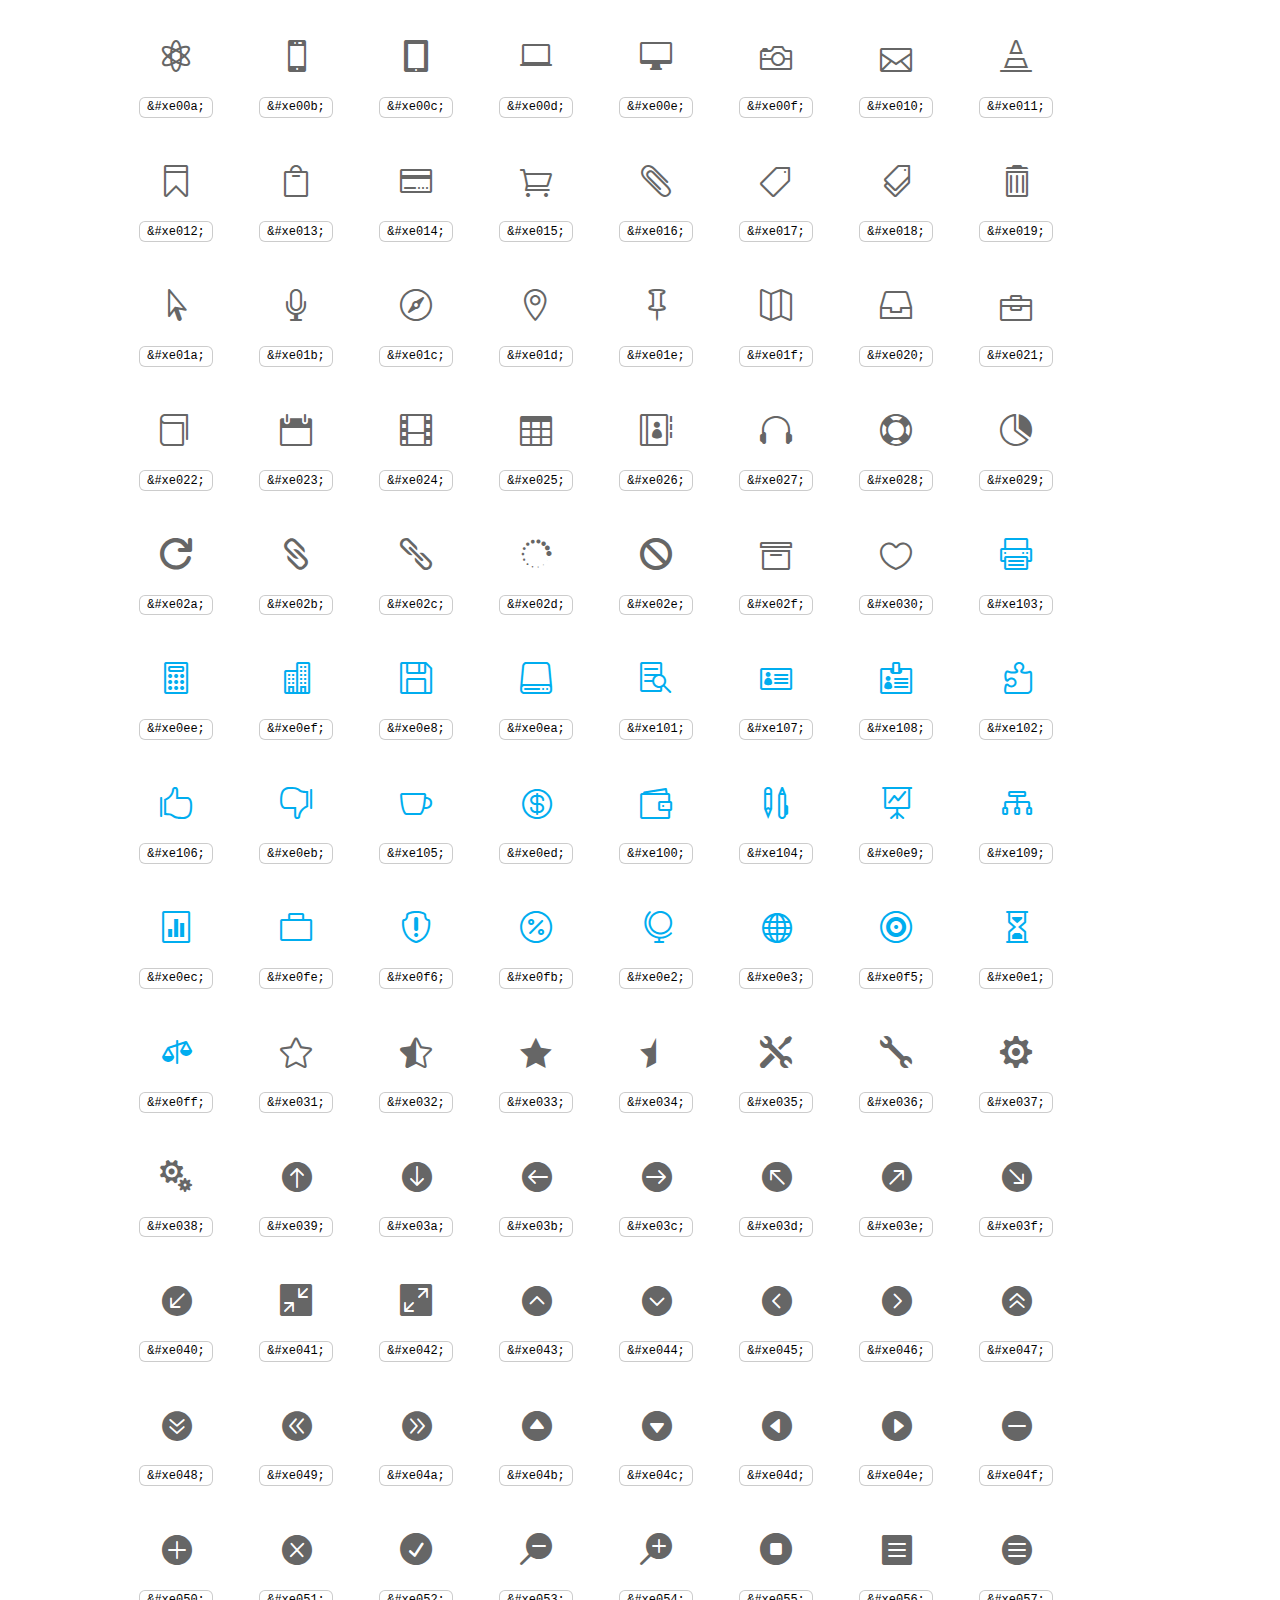
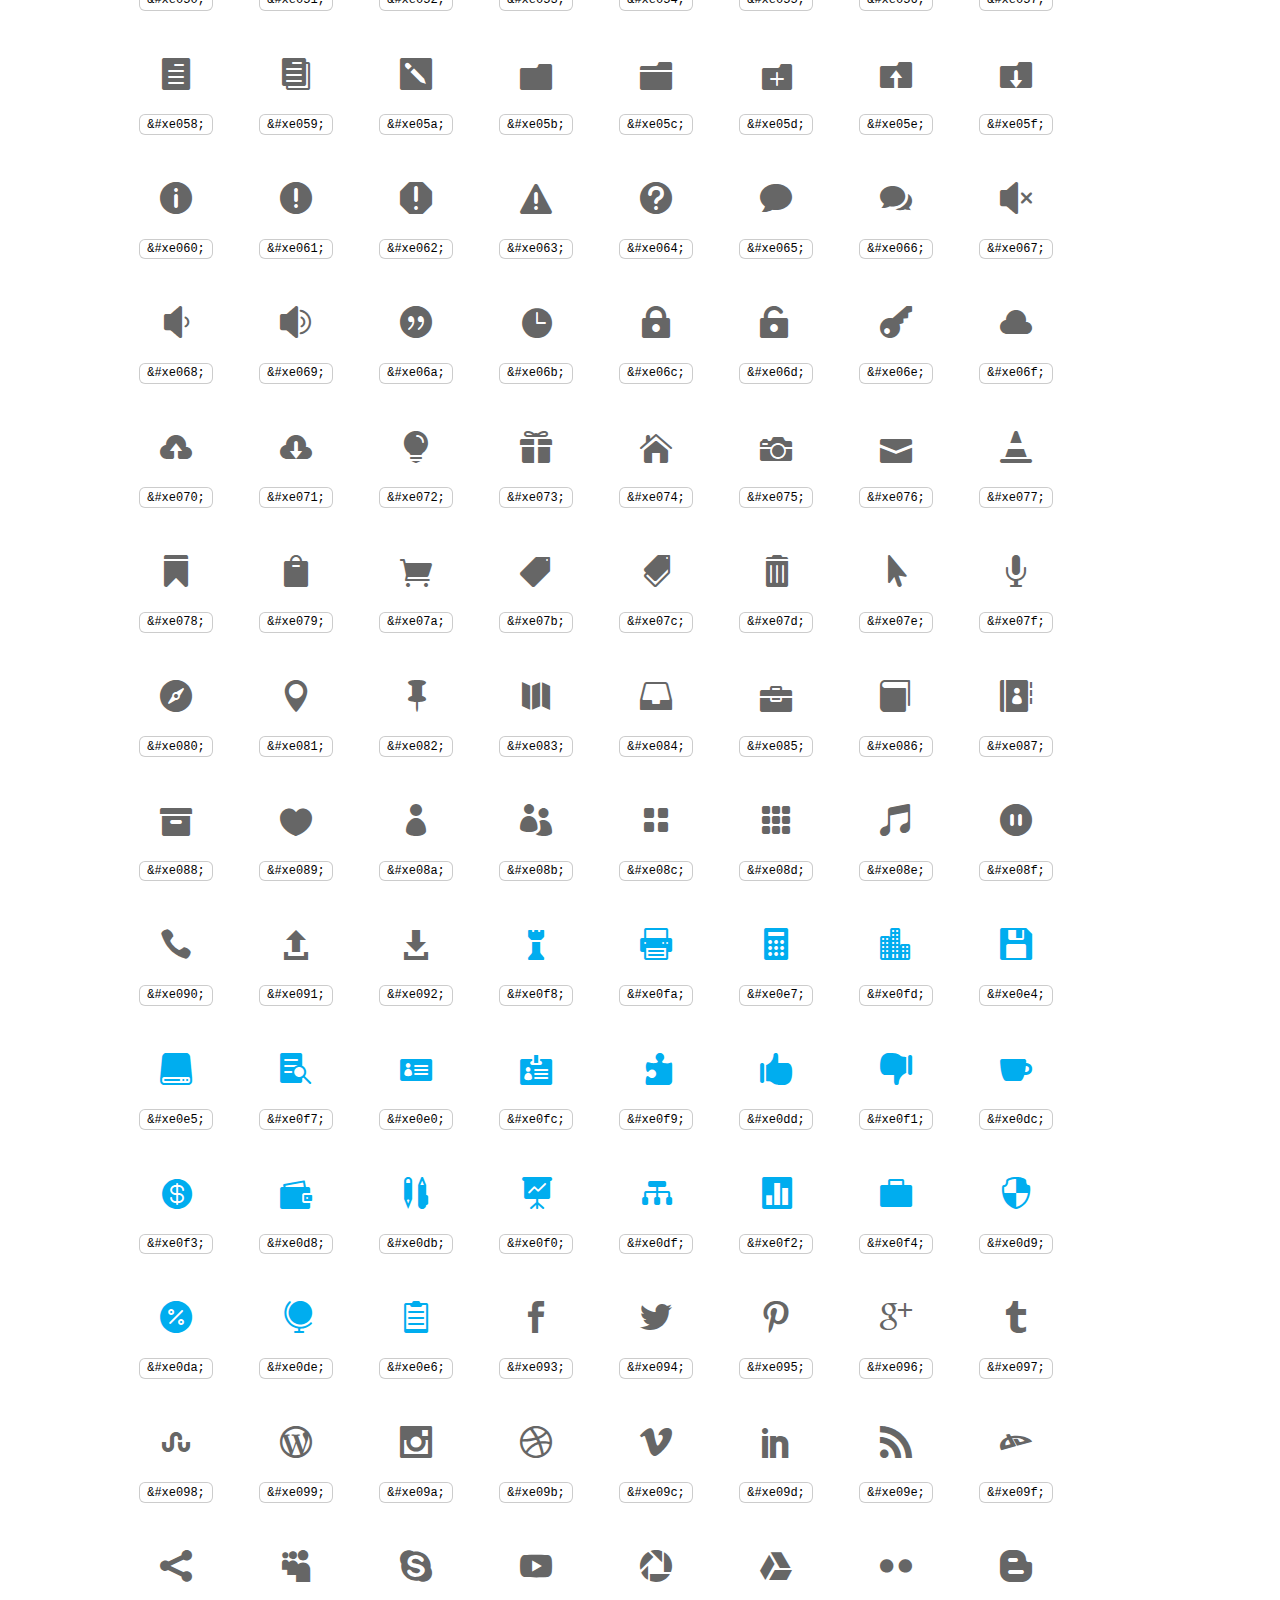
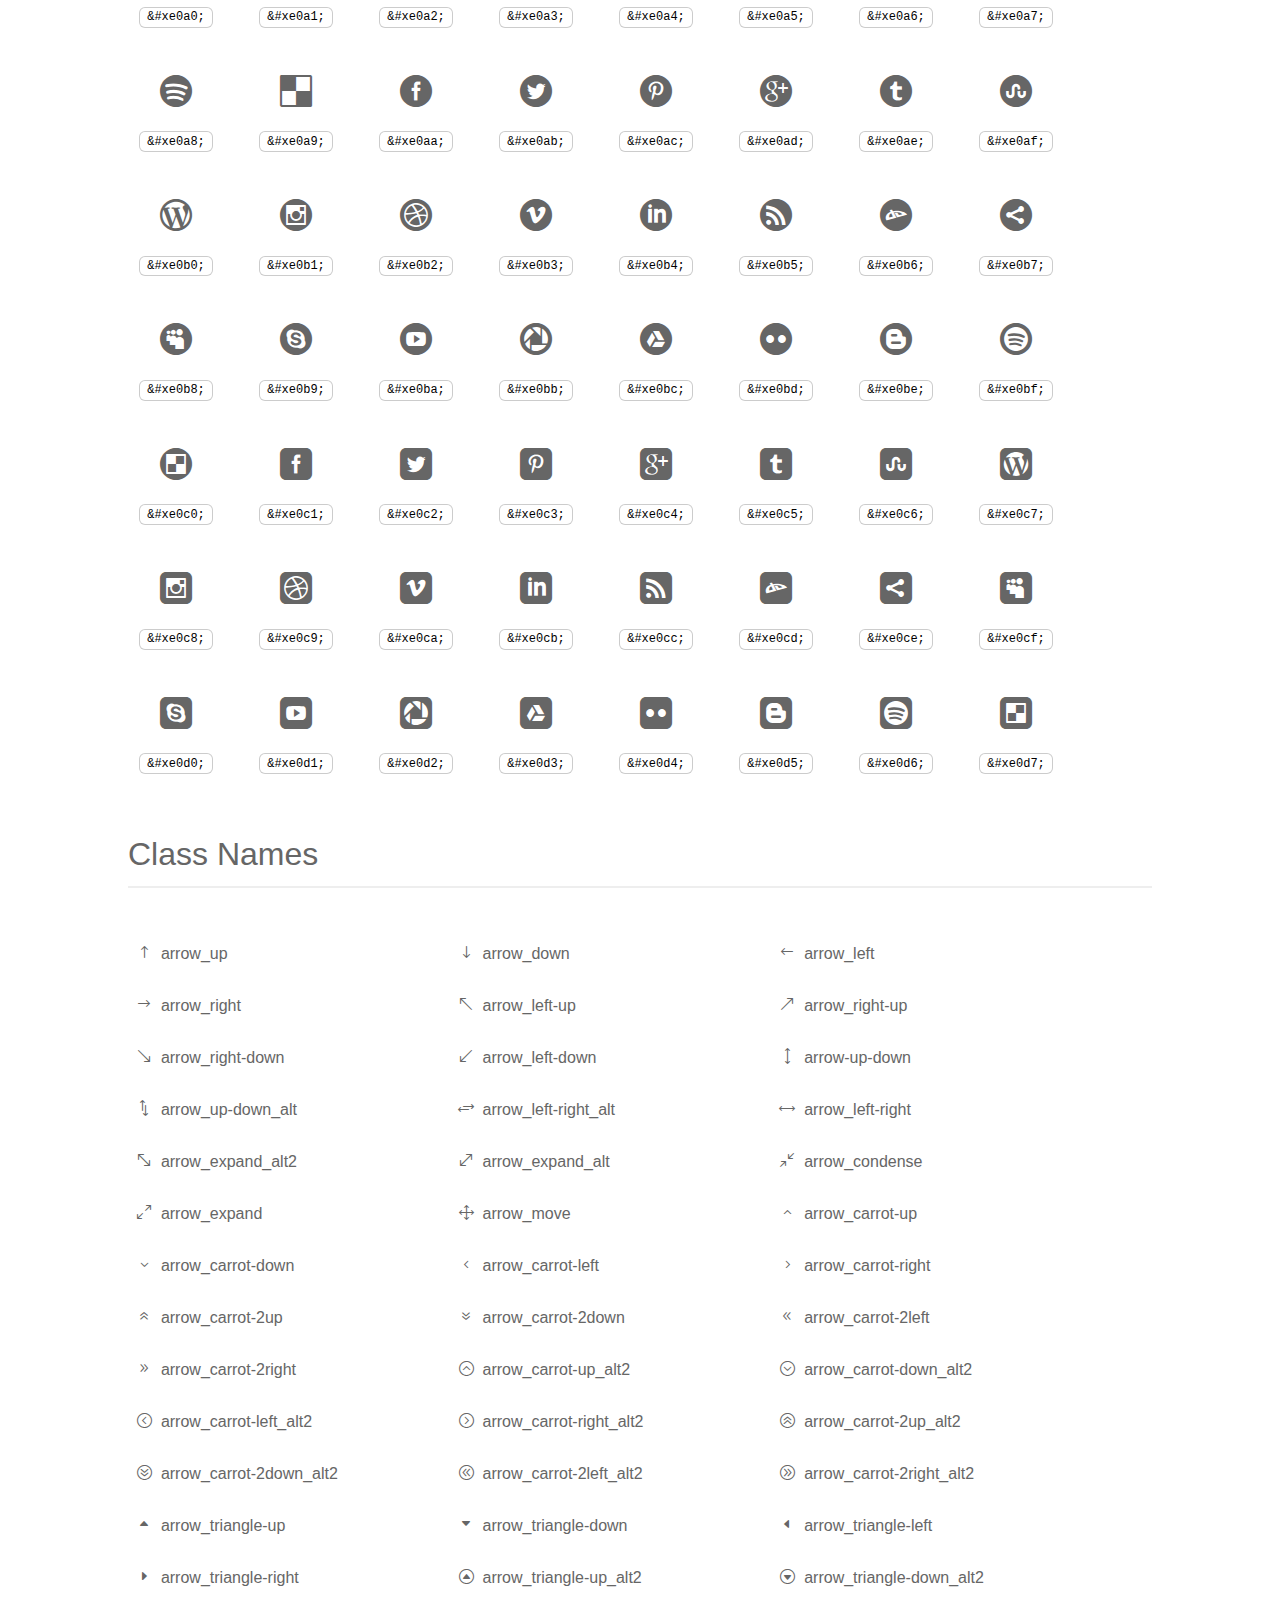
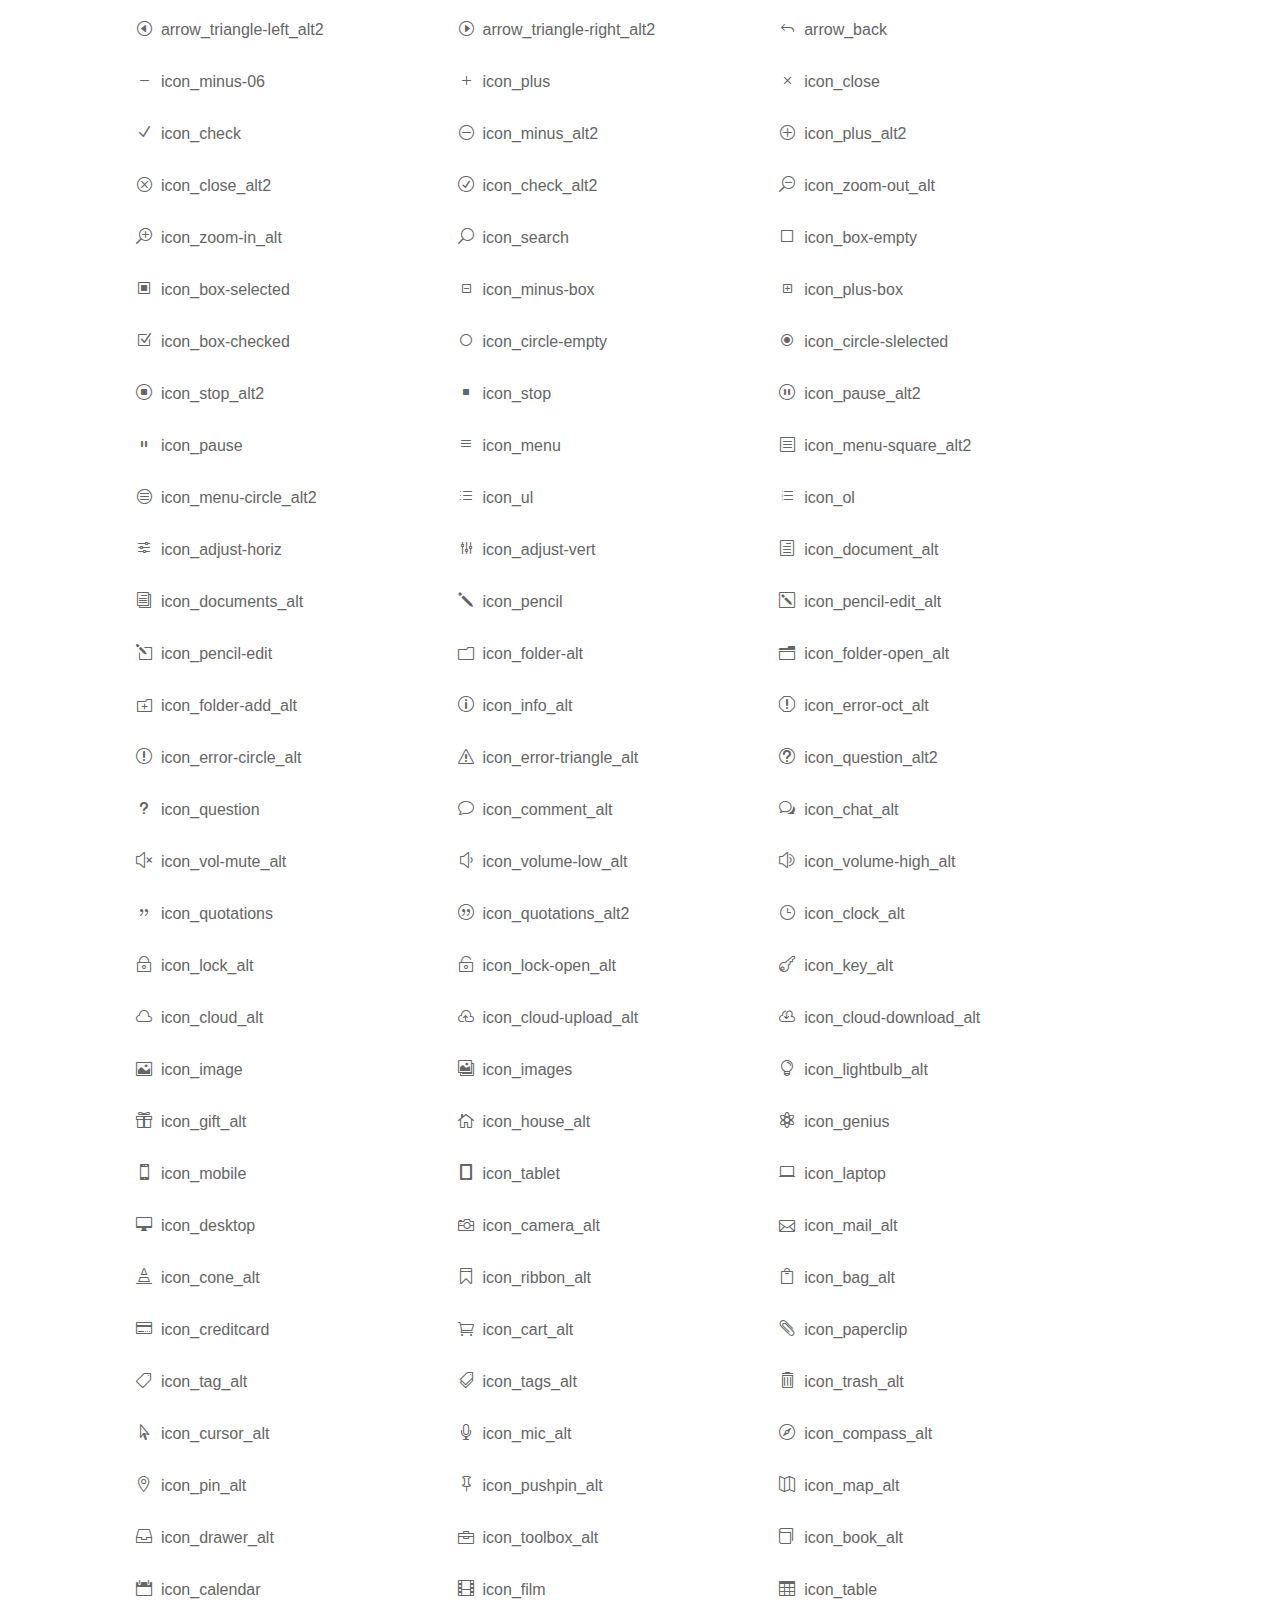
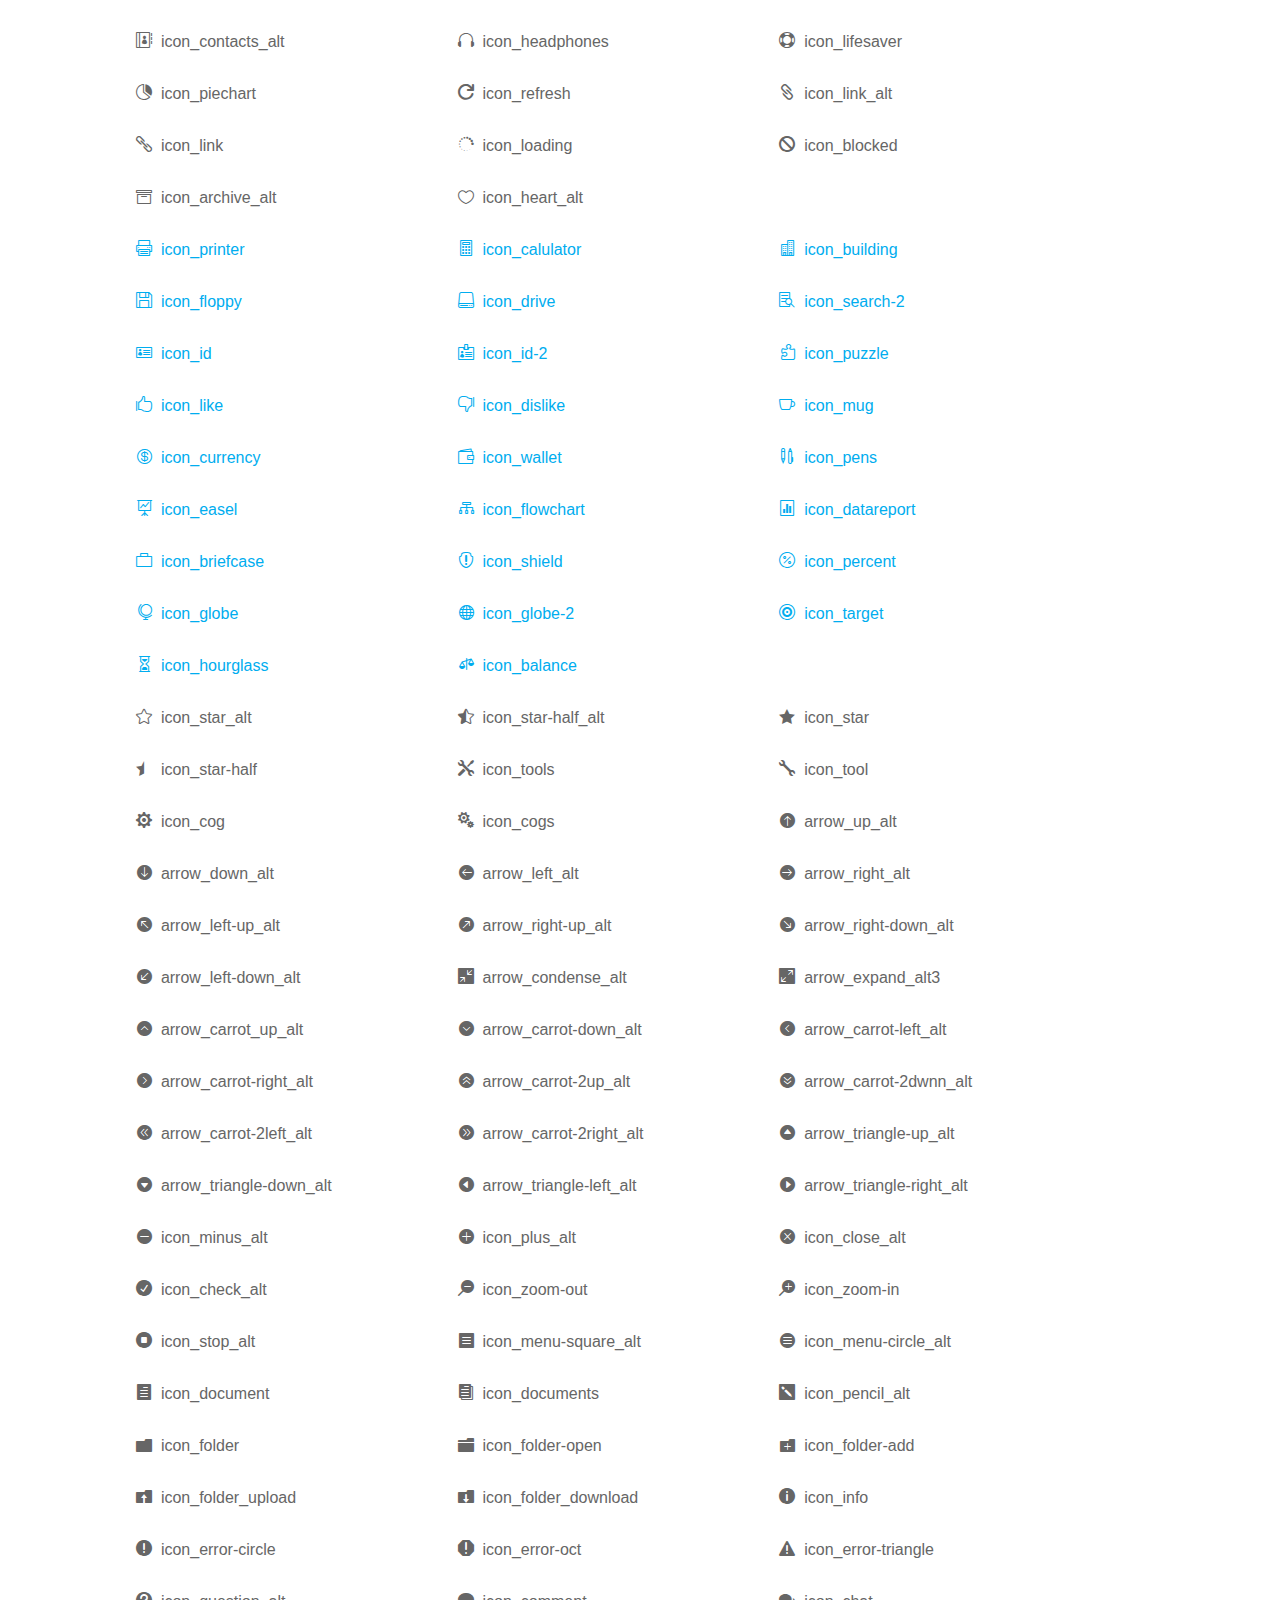
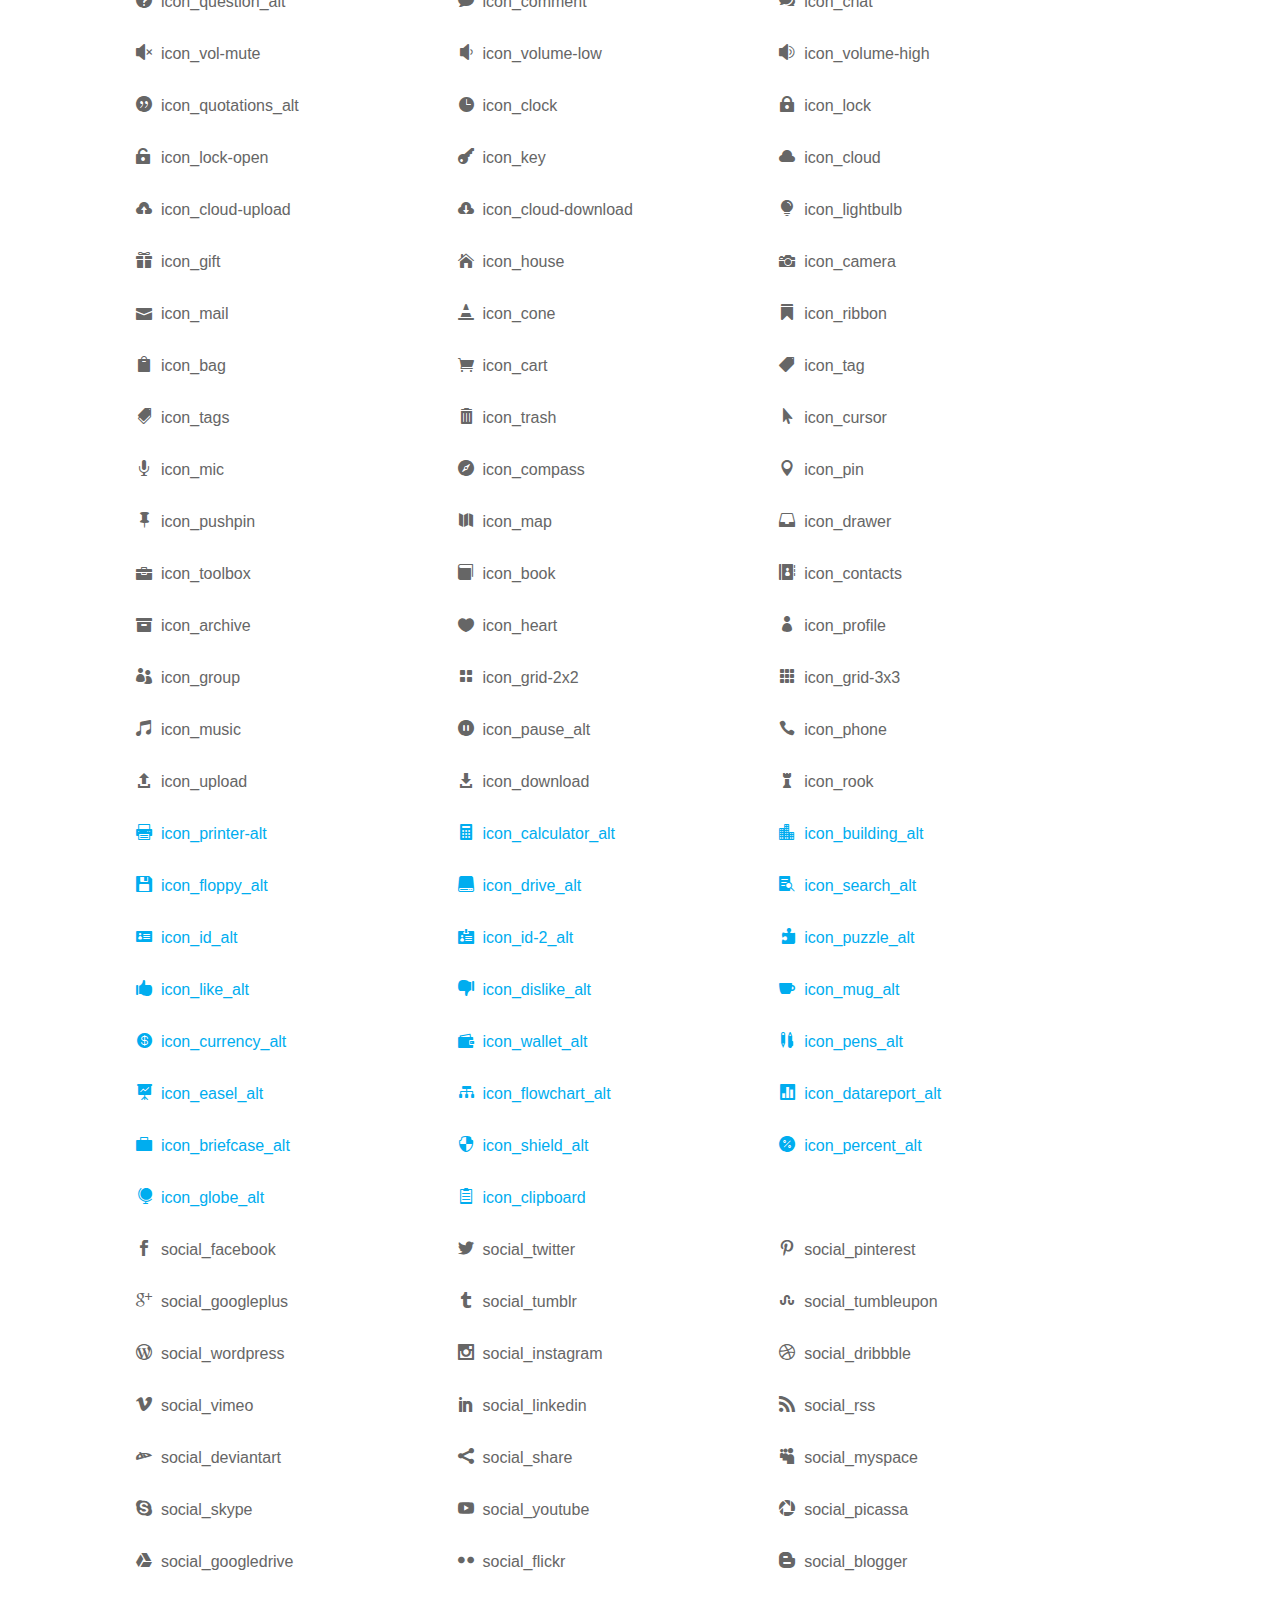
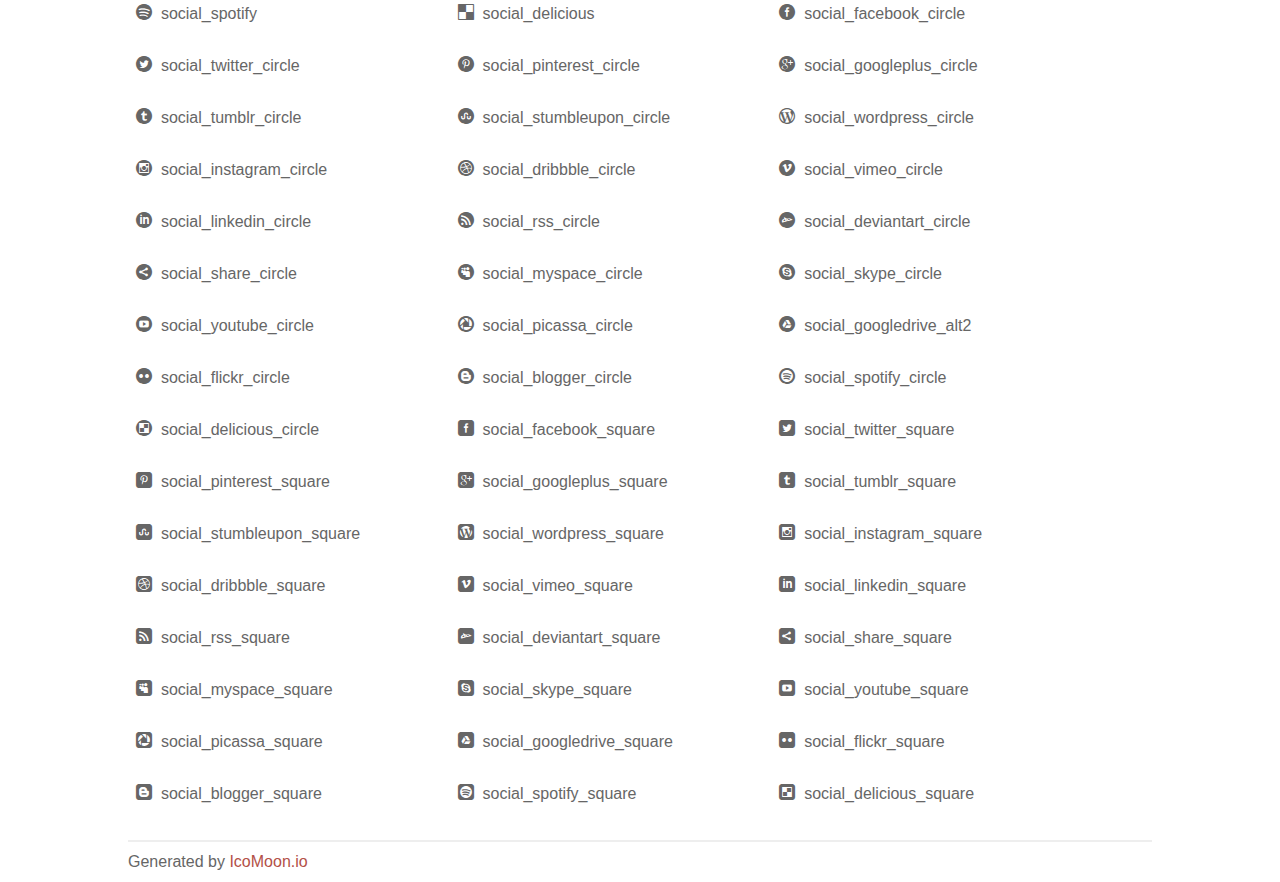
<file: Exhibiz HTML/fonts/elegant_font/HTML_CSS/index.html>
<!doctype html>
<html>
<head>
<title>Your Font/Glyphs</title>
<link rel="stylesheet" href="style.css" />
<!--[if lte IE 7]><script src="lte-ie7.js"></script><![endif]-->
<style>
	section, header, footer {display: block;}
	body {
		font-family: sans-serif;
		color: #666;
		line-height: 1.5;
		font-size: 1em;
	}
	* {
		-moz-box-sizing: border-box;
		-webkit-box-sizing: border-box;
		box-sizing: border-box;
		margin: 0;
		padding: 0;
	}
	.glyph {
		float: left;
		text-align: center;
		padding: .75em;
		margin: .4em 1.5em .75em 0;
		width: 6em;
		text-shadow: none;
	}
	
	.glyph input {
		font-family: consolas, monospace;
		font-size: 12px;
		width: 100%;
		text-align: center;
		border: 0;
		box-shadow: 0 0 0 1px #ccc;
		padding: .2em;
                -moz-border-radius: 5px;
                -webkit-border-radius: 5px;
	}
	
	

	.new {
		color:#00adef !important;
	}

	
	.w-main {
		width: 80%;
	}
	.centered {
		margin-left: auto;
		margin-right: auto;
	}
	.fs1 {
		font-size: 2em;
	}
	header {
		margin: 2em 0;
		padding-bottom: .5em;
		color: #666;
		box-shadow: 0 2px #eee;
	}
	header h1 {
		font-size: 2em;
		font-weight: normal;
	}
	.clearfix:before, .clearfix:after { content: ""; display: table; }
	.clearfix:after, .clear { clear: both; }
	footer {
		margin-top: 2em;
		padding: .5em 0;
		box-shadow: 0 -2px #eee;
	}
	a, a:visited {
		color: #B35047;
		text-decoration: none;
	}
	a:hover, a:focus {color: #000;}
	
	.box1 {
		font-size: 16px;
		display: inline-block;
		width: 30%;
		padding: .25em .5em;
		margin: 20px 10px 0 0;
	}
</style>
</head>
<body>
	<div class="w-main centered">
	<section class="mtm clearfix" id="glyphs">
	<div class="glyph">
		<div class="fs1" aria-hidden="true" data-icon="&#x21;"></div>
		<input type="text" readonly value="&amp;#x21;" />
	</div>
	<div class="glyph">
		<div class="fs1" aria-hidden="true" data-icon="&#x22;"></div>
		<input type="text" readonly value="&amp;#x22;" />
	</div>
	<div class="glyph">
		<div class="fs1" aria-hidden="true" data-icon="&#x23;"></div>
		<input type="text" readonly value="&amp;#x23;" />
	</div>
	<div class="glyph">
		<div class="fs1" aria-hidden="true" data-icon="&#x24;"></div>
		<input type="text" readonly value="&amp;#x24;" />
	</div>
	<div class="glyph">
		<div class="fs1" aria-hidden="true" data-icon="&#x25;"></div>
		<input type="text" readonly value="&amp;#x25;" />
	</div>
	<div class="glyph">
		<div class="fs1" aria-hidden="true" data-icon="&#x26;"></div>
		<input type="text" readonly value="&amp;#x26;" />
	</div>
	<div class="glyph">
		<div class="fs1" aria-hidden="true" data-icon="&#x27;"></div>
		<input type="text" readonly value="&amp;#x27;" />
	</div>
	<div class="glyph">
		<div class="fs1" aria-hidden="true" data-icon="&#x28;"></div>
		<input type="text" readonly value="&amp;#x28;" />
	</div>
	<div class="glyph">
		<div class="fs1" aria-hidden="true" data-icon="&#x29;"></div>
		<input type="text" readonly value="&amp;#x29;" />
	</div>
	<div class="glyph">
		<div class="fs1" aria-hidden="true" data-icon="&#x2a;"></div>
		<input type="text" readonly value="&amp;#x2a;" />
	</div>
	<div class="glyph">
		<div class="fs1" aria-hidden="true" data-icon="&#x2b;"></div>
		<input type="text" readonly value="&amp;#x2b;" />
	</div>
	<div class="glyph">
		<div class="fs1" aria-hidden="true" data-icon="&#x2c;"></div>
		<input type="text" readonly value="&amp;#x2c;" />
	</div>
	<div class="glyph">
		<div class="fs1" aria-hidden="true" data-icon="&#x2d;"></div>
		<input type="text" readonly value="&amp;#x2d;" />
	</div>
	<div class="glyph">
		<div class="fs1" aria-hidden="true" data-icon="&#x2e;"></div>
		<input type="text" readonly value="&amp;#x2e;" />
	</div>
	<div class="glyph">
		<div class="fs1" aria-hidden="true" data-icon="&#x2f;"></div>
		<input type="text" readonly value="&amp;#x2f;" />
	</div>
	<div class="glyph">
		<div class="fs1" aria-hidden="true" data-icon="&#x30;"></div>
		<input type="text" readonly value="&amp;#x30;" />
	</div>
	<div class="glyph">
		<div class="fs1" aria-hidden="true" data-icon="&#x31;"></div>
		<input type="text" readonly value="&amp;#x31;" />
	</div>
	<div class="glyph">
		<div class="fs1" aria-hidden="true" data-icon="&#x32;"></div>
		<input type="text" readonly value="&amp;#x32;" />
	</div>
	<div class="glyph">
		<div class="fs1" aria-hidden="true" data-icon="&#x33;"></div>
		<input type="text" readonly value="&amp;#x33;" />
	</div>
	<div class="glyph">
		<div class="fs1" aria-hidden="true" data-icon="&#x34;"></div>
		<input type="text" readonly value="&amp;#x34;" />
	</div>
	<div class="glyph">
		<div class="fs1" aria-hidden="true" data-icon="&#x35;"></div>
		<input type="text" readonly value="&amp;#x35;" />
	</div>
	<div class="glyph">
		<div class="fs1" aria-hidden="true" data-icon="&#x36;"></div>
		<input type="text" readonly value="&amp;#x36;" />
	</div>
	<div class="glyph">
		<div class="fs1" aria-hidden="true" data-icon="&#x37;"></div>
		<input type="text" readonly value="&amp;#x37;" />
	</div>
	<div class="glyph">
		<div class="fs1" aria-hidden="true" data-icon="&#x38;"></div>
		<input type="text" readonly value="&amp;#x38;" />
	</div>
	<div class="glyph">
		<div class="fs1" aria-hidden="true" data-icon="&#x39;"></div>
		<input type="text" readonly value="&amp;#x39;" />
	</div>
	<div class="glyph">
		<div class="fs1" aria-hidden="true" data-icon="&#x3a;"></div>
		<input type="text" readonly value="&amp;#x3a;" />
	</div>
	<div class="glyph">
		<div class="fs1" aria-hidden="true" data-icon="&#x3b;"></div>
		<input type="text" readonly value="&amp;#x3b;" />
	</div>
	<div class="glyph">
		<div class="fs1" aria-hidden="true" data-icon="&#x3c;"></div>
		<input type="text" readonly value="&amp;#x3c;" />
	</div>
	<div class="glyph">
		<div class="fs1" aria-hidden="true" data-icon="&#x3d;"></div>
		<input type="text" readonly value="&amp;#x3d;" />
	</div>
	<div class="glyph">
		<div class="fs1" aria-hidden="true" data-icon="&#x3e;"></div>
		<input type="text" readonly value="&amp;#x3e;" />
	</div>
	<div class="glyph">
		<div class="fs1" aria-hidden="true" data-icon="&#x3f;"></div>
		<input type="text" readonly value="&amp;#x3f;" />
	</div>
	<div class="glyph">
		<div class="fs1" aria-hidden="true" data-icon="&#x40;"></div>
		<input type="text" readonly value="&amp;#x40;" />
	</div>
	<div class="glyph">
		<div class="fs1" aria-hidden="true" data-icon="&#x41;"></div>
		<input type="text" readonly value="&amp;#x41;" />
	</div>
	<div class="glyph">
		<div class="fs1" aria-hidden="true" data-icon="&#x42;"></div>
		<input type="text" readonly value="&amp;#x42;" />
	</div>
	<div class="glyph">
		<div class="fs1" aria-hidden="true" data-icon="&#x43;"></div>
		<input type="text" readonly value="&amp;#x43;" />
	</div>
	<div class="glyph">
		<div class="fs1" aria-hidden="true" data-icon="&#x44;"></div>
		<input type="text" readonly value="&amp;#x44;" />
	</div>
	<div class="glyph">
		<div class="fs1" aria-hidden="true" data-icon="&#x45;"></div>
		<input type="text" readonly value="&amp;#x45;" />
	</div>
	<div class="glyph">
		<div class="fs1" aria-hidden="true" data-icon="&#x46;"></div>
		<input type="text" readonly value="&amp;#x46;" />
	</div>
	<div class="glyph">
		<div class="fs1" aria-hidden="true" data-icon="&#x47;"></div>
		<input type="text" readonly value="&amp;#x47;" />
	</div>
	<div class="glyph">
		<div class="fs1" aria-hidden="true" data-icon="&#x48;"></div>
		<input type="text" readonly value="&amp;#x48;" />
	</div>
	<div class="glyph">
		<div class="fs1" aria-hidden="true" data-icon="&#x49;"></div>
		<input type="text" readonly value="&amp;#x49;" />
	</div>
	<div class="glyph">
		<div class="fs1" aria-hidden="true" data-icon="&#x4a;"></div>
		<input type="text" readonly value="&amp;#x4a;" />
	</div>
	<div class="glyph">
		<div class="fs1" aria-hidden="true" data-icon="&#x4b;"></div>
		<input type="text" readonly value="&amp;#x4b;" />
	</div>
	<div class="glyph">
		<div class="fs1" aria-hidden="true" data-icon="&#x4c;"></div>
		<input type="text" readonly value="&amp;#x4c;" />
	</div>
	<div class="glyph">
		<div class="fs1" aria-hidden="true" data-icon="&#x4d;"></div>
		<input type="text" readonly value="&amp;#x4d;" />
	</div>
	<div class="glyph">
		<div class="fs1" aria-hidden="true" data-icon="&#x4e;"></div>
		<input type="text" readonly value="&amp;#x4e;" />
	</div>
	<div class="glyph">
		<div class="fs1" aria-hidden="true" data-icon="&#x4f;"></div>
		<input type="text" readonly value="&amp;#x4f;" />
	</div>
	<div class="glyph">
		<div class="fs1" aria-hidden="true" data-icon="&#x50;"></div>
		<input type="text" readonly value="&amp;#x50;" />
	</div>
	<div class="glyph">
		<div class="fs1" aria-hidden="true" data-icon="&#x51;"></div>
		<input type="text" readonly value="&amp;#x51;" />
	</div>
	<div class="glyph">
		<div class="fs1" aria-hidden="true" data-icon="&#x52;"></div>
		<input type="text" readonly value="&amp;#x52;" />
	</div>
	<div class="glyph">
		<div class="fs1" aria-hidden="true" data-icon="&#x53;"></div>
		<input type="text" readonly value="&amp;#x53;" />
	</div>
	<div class="glyph">
		<div class="fs1" aria-hidden="true" data-icon="&#x54;"></div>
		<input type="text" readonly value="&amp;#x54;" />
	</div>
	<div class="glyph">
		<div class="fs1" aria-hidden="true" data-icon="&#x55;"></div>
		<input type="text" readonly value="&amp;#x55;" />
	</div>
	<div class="glyph">
		<div class="fs1" aria-hidden="true" data-icon="&#x56;"></div>
		<input type="text" readonly value="&amp;#x56;" />
	</div>
	<div class="glyph">
		<div class="fs1" aria-hidden="true" data-icon="&#x57;"></div>
		<input type="text" readonly value="&amp;#x57;" />
	</div>
	<div class="glyph">
		<div class="fs1" aria-hidden="true" data-icon="&#x58;"></div>
		<input type="text" readonly value="&amp;#x58;" />
	</div>
	<div class="glyph">
		<div class="fs1" aria-hidden="true" data-icon="&#x59;"></div>
		<input type="text" readonly value="&amp;#x59;" />
	</div>
	<div class="glyph">
		<div class="fs1" aria-hidden="true" data-icon="&#x5a;"></div>
		<input type="text" readonly value="&amp;#x5a;" />
	</div>
	<div class="glyph">
		<div class="fs1" aria-hidden="true" data-icon="&#x5b;"></div>
		<input type="text" readonly value="&amp;#x5b;" />
	</div>
	<div class="glyph">
		<div class="fs1" aria-hidden="true" data-icon="&#x5c;"></div>
		<input type="text" readonly value="&amp;#x5c;" />
	</div>
	<div class="glyph">
		<div class="fs1" aria-hidden="true" data-icon="&#x5d;"></div>
		<input type="text" readonly value="&amp;#x5d;" />
	</div>
	<div class="glyph">
		<div class="fs1" aria-hidden="true" data-icon="&#x5e;"></div>
		<input type="text" readonly value="&amp;#x5e;" />
	</div>
	<div class="glyph">
		<div class="fs1" aria-hidden="true" data-icon="&#x5f;"></div>
		<input type="text" readonly value="&amp;#x5f;" />
	</div>
	<div class="glyph">
		<div class="fs1" aria-hidden="true" data-icon="&#x60;"></div>
		<input type="text" readonly value="&amp;#x60;" />
	</div>
	<div class="glyph">
		<div class="fs1" aria-hidden="true" data-icon="&#x61;"></div>
		<input type="text" readonly value="&amp;#x61;" />
	</div>
	<div class="glyph">
		<div class="fs1" aria-hidden="true" data-icon="&#x62;"></div>
		<input type="text" readonly value="&amp;#x62;" />
	</div>
	<div class="glyph">
		<div class="fs1" aria-hidden="true" data-icon="&#x63;"></div>
		<input type="text" readonly value="&amp;#x63;" />
	</div>
	<div class="glyph">
		<div class="fs1" aria-hidden="true" data-icon="&#x64;"></div>
		<input type="text" readonly value="&amp;#x64;" />
	</div>
	<div class="glyph">
		<div class="fs1" aria-hidden="true" data-icon="&#x65;"></div>
		<input type="text" readonly value="&amp;#x65;" />
	</div>
	<div class="glyph">
		<div class="fs1" aria-hidden="true" data-icon="&#x66;"></div>
		<input type="text" readonly value="&amp;#x66;" />
	</div>
	<div class="glyph">
		<div class="fs1" aria-hidden="true" data-icon="&#x67;"></div>
		<input type="text" readonly value="&amp;#x67;" />
	</div>
	<div class="glyph">
		<div class="fs1" aria-hidden="true" data-icon="&#x68;"></div>
		<input type="text" readonly value="&amp;#x68;" />
	</div>
	<div class="glyph">
		<div class="fs1" aria-hidden="true" data-icon="&#x69;"></div>
		<input type="text" readonly value="&amp;#x69;" />
	</div>
	<div class="glyph">
		<div class="fs1" aria-hidden="true" data-icon="&#x6a;"></div>
		<input type="text" readonly value="&amp;#x6a;" />
	</div>
	<div class="glyph">
		<div class="fs1" aria-hidden="true" data-icon="&#x6b;"></div>
		<input type="text" readonly value="&amp;#x6b;" />
	</div>
	<div class="glyph">
		<div class="fs1" aria-hidden="true" data-icon="&#x6c;"></div>
		<input type="text" readonly value="&amp;#x6c;" />
	</div>
	<div class="glyph">
		<div class="fs1" aria-hidden="true" data-icon="&#x6d;"></div>
		<input type="text" readonly value="&amp;#x6d;" />
	</div>
	<div class="glyph">
		<div class="fs1" aria-hidden="true" data-icon="&#x6e;"></div>
		<input type="text" readonly value="&amp;#x6e;" />
	</div>
	<div class="glyph">
		<div class="fs1" aria-hidden="true" data-icon="&#x6f;"></div>
		<input type="text" readonly value="&amp;#x6f;" />
	</div>
	<div class="glyph">
		<div class="fs1" aria-hidden="true" data-icon="&#x70;"></div>
		<input type="text" readonly value="&amp;#x70;" />
	</div>
	<div class="glyph">
		<div class="fs1" aria-hidden="true" data-icon="&#x71;"></div>
		<input type="text" readonly value="&amp;#x71;" />
	</div>
	<div class="glyph">
		<div class="fs1" aria-hidden="true" data-icon="&#x72;"></div>
		<input type="text" readonly value="&amp;#x72;" />
	</div>
	<div class="glyph">
		<div class="fs1" aria-hidden="true" data-icon="&#x73;"></div>
		<input type="text" readonly value="&amp;#x73;" />
	</div>
	<div class="glyph">
		<div class="fs1" aria-hidden="true" data-icon="&#x74;"></div>
		<input type="text" readonly value="&amp;#x74;" />
	</div>
	<div class="glyph">
		<div class="fs1" aria-hidden="true" data-icon="&#x75;"></div>
		<input type="text" readonly value="&amp;#x75;" />
	</div>
	<div class="glyph">
		<div class="fs1" aria-hidden="true" data-icon="&#x76;"></div>
		<input type="text" readonly value="&amp;#x76;" />
	</div>
	<div class="glyph">
		<div class="fs1" aria-hidden="true" data-icon="&#x77;"></div>
		<input type="text" readonly value="&amp;#x77;" />
	</div>
	<div class="glyph">
		<div class="fs1" aria-hidden="true" data-icon="&#x78;"></div>
		<input type="text" readonly value="&amp;#x78;" />
	</div>
	<div class="glyph">
		<div class="fs1" aria-hidden="true" data-icon="&#x79;"></div>
		<input type="text" readonly value="&amp;#x79;" />
	</div>
	<div class="glyph">
		<div class="fs1" aria-hidden="true" data-icon="&#x7a;"></div>
		<input type="text" readonly value="&amp;#x7a;" />
	</div>
	<div class="glyph">
		<div class="fs1" aria-hidden="true" data-icon="&#x7b;"></div>
		<input type="text" readonly value="&amp;#x7b;" />
	</div>
	<div class="glyph">
		<div class="fs1" aria-hidden="true" data-icon="&#x7c;"></div>
		<input type="text" readonly value="&amp;#x7c;" />
	</div>
	<div class="glyph">
		<div class="fs1" aria-hidden="true" data-icon="&#x7d;"></div>
		<input type="text" readonly value="&amp;#x7d;" />
	</div>
	<div class="glyph">
		<div class="fs1" aria-hidden="true" data-icon="&#x7e;"></div>
		<input type="text" readonly value="&amp;#x7e;" />
	</div>
	<div class="glyph">
		<div class="fs1" aria-hidden="true" data-icon="&#xe000;"></div>
		<input type="text" readonly value="&amp;#xe000;" />
	</div>
	<div class="glyph">
		<div class="fs1" aria-hidden="true" data-icon="&#xe001;"></div>
		<input type="text" readonly value="&amp;#xe001;" />
	</div>
	<div class="glyph">
		<div class="fs1" aria-hidden="true" data-icon="&#xe002;"></div>
		<input type="text" readonly value="&amp;#xe002;" />
	</div>
	<div class="glyph">
		<div class="fs1" aria-hidden="true" data-icon="&#xe003;"></div>
		<input type="text" readonly value="&amp;#xe003;" />
	</div>
	<div class="glyph">
		<div class="fs1" aria-hidden="true" data-icon="&#xe004;"></div>
		<input type="text" readonly value="&amp;#xe004;" />
	</div>
	<div class="glyph">
		<div class="fs1" aria-hidden="true" data-icon="&#xe005;"></div>
		<input type="text" readonly value="&amp;#xe005;" />
	</div>
	<div class="glyph">
		<div class="fs1" aria-hidden="true" data-icon="&#xe006;"></div>
		<input type="text" readonly value="&amp;#xe006;" />
	</div>
	<div class="glyph">
		<div class="fs1" aria-hidden="true" data-icon="&#xe007;"></div>
		<input type="text" readonly value="&amp;#xe007;" />
	</div>
	<div class="glyph">
		<div class="fs1" aria-hidden="true" data-icon="&#xe008;"></div>
		<input type="text" readonly value="&amp;#xe008;" />
	</div>
	<div class="glyph">
		<div class="fs1" aria-hidden="true" data-icon="&#xe009;"></div>
		<input type="text" readonly value="&amp;#xe009;" />
	</div>
	<div class="glyph">
		<div class="fs1" aria-hidden="true" data-icon="&#xe00a;"></div>
		<input type="text" readonly value="&amp;#xe00a;" />
	</div>
	<div class="glyph">
		<div class="fs1" aria-hidden="true" data-icon="&#xe00b;"></div>
		<input type="text" readonly value="&amp;#xe00b;" />
	</div>
	<div class="glyph">
		<div class="fs1" aria-hidden="true" data-icon="&#xe00c;"></div>
		<input type="text" readonly value="&amp;#xe00c;" />
	</div>
	<div class="glyph">
		<div class="fs1" aria-hidden="true" data-icon="&#xe00d;"></div>
		<input type="text" readonly value="&amp;#xe00d;" />
	</div>
	<div class="glyph">
		<div class="fs1" aria-hidden="true" data-icon="&#xe00e;"></div>
		<input type="text" readonly value="&amp;#xe00e;" />
	</div>
	<div class="glyph">
		<div class="fs1" aria-hidden="true" data-icon="&#xe00f;"></div>
		<input type="text" readonly value="&amp;#xe00f;" />
	</div>
	<div class="glyph">
		<div class="fs1" aria-hidden="true" data-icon="&#xe010;"></div>
		<input type="text" readonly value="&amp;#xe010;" />
	</div>
	<div class="glyph">
		<div class="fs1" aria-hidden="true" data-icon="&#xe011;"></div>
		<input type="text" readonly value="&amp;#xe011;" />
	</div>
	<div class="glyph">
		<div class="fs1" aria-hidden="true" data-icon="&#xe012;"></div>
		<input type="text" readonly value="&amp;#xe012;" />
	</div>
	<div class="glyph">
		<div class="fs1" aria-hidden="true" data-icon="&#xe013;"></div>
		<input type="text" readonly value="&amp;#xe013;" />
	</div>
	<div class="glyph">
		<div class="fs1" aria-hidden="true" data-icon="&#xe014;"></div>
		<input type="text" readonly value="&amp;#xe014;" />
	</div>
	<div class="glyph">
		<div class="fs1" aria-hidden="true" data-icon="&#xe015;"></div>
		<input type="text" readonly value="&amp;#xe015;" />
	</div>
	<div class="glyph">
		<div class="fs1" aria-hidden="true" data-icon="&#xe016;"></div>
		<input type="text" readonly value="&amp;#xe016;" />
	</div>
	<div class="glyph">
		<div class="fs1" aria-hidden="true" data-icon="&#xe017;"></div>
		<input type="text" readonly value="&amp;#xe017;" />
	</div>
	<div class="glyph">
		<div class="fs1" aria-hidden="true" data-icon="&#xe018;"></div>
		<input type="text" readonly value="&amp;#xe018;" />
	</div>
	<div class="glyph">
		<div class="fs1" aria-hidden="true" data-icon="&#xe019;"></div>
		<input type="text" readonly value="&amp;#xe019;" />
	</div>
	<div class="glyph">
		<div class="fs1" aria-hidden="true" data-icon="&#xe01a;"></div>
		<input type="text" readonly value="&amp;#xe01a;" />
	</div>
	<div class="glyph">
		<div class="fs1" aria-hidden="true" data-icon="&#xe01b;"></div>
		<input type="text" readonly value="&amp;#xe01b;" />
	</div>
	<div class="glyph">
		<div class="fs1" aria-hidden="true" data-icon="&#xe01c;"></div>
		<input type="text" readonly value="&amp;#xe01c;" />
	</div>
	<div class="glyph">
		<div class="fs1" aria-hidden="true" data-icon="&#xe01d;"></div>
		<input type="text" readonly value="&amp;#xe01d;" />
	</div>
	<div class="glyph">
		<div class="fs1" aria-hidden="true" data-icon="&#xe01e;"></div>
		<input type="text" readonly value="&amp;#xe01e;" />
	</div>
	<div class="glyph">
		<div class="fs1" aria-hidden="true" data-icon="&#xe01f;"></div>
		<input type="text" readonly value="&amp;#xe01f;" />
	</div>
	<div class="glyph">
		<div class="fs1" aria-hidden="true" data-icon="&#xe020;"></div>
		<input type="text" readonly value="&amp;#xe020;" />
	</div>
	<div class="glyph">
		<div class="fs1" aria-hidden="true" data-icon="&#xe021;"></div>
		<input type="text" readonly value="&amp;#xe021;" />
	</div>
	<div class="glyph">
		<div class="fs1" aria-hidden="true" data-icon="&#xe022;"></div>
		<input type="text" readonly value="&amp;#xe022;" />
	</div>
	<div class="glyph">
		<div class="fs1" aria-hidden="true" data-icon="&#xe023;"></div>
		<input type="text" readonly value="&amp;#xe023;" />
	</div>
	<div class="glyph">
		<div class="fs1" aria-hidden="true" data-icon="&#xe024;"></div>
		<input type="text" readonly value="&amp;#xe024;" />
	</div>
	<div class="glyph">
		<div class="fs1" aria-hidden="true" data-icon="&#xe025;"></div>
		<input type="text" readonly value="&amp;#xe025;" />
	</div>
	<div class="glyph">
		<div class="fs1" aria-hidden="true" data-icon="&#xe026;"></div>
		<input type="text" readonly value="&amp;#xe026;" />
	</div>
	<div class="glyph">
		<div class="fs1" aria-hidden="true" data-icon="&#xe027;"></div>
		<input type="text" readonly value="&amp;#xe027;" />
	</div>
	<div class="glyph">
		<div class="fs1" aria-hidden="true" data-icon="&#xe028;"></div>
		<input type="text" readonly value="&amp;#xe028;" />
	</div>
	<div class="glyph">
		<div class="fs1" aria-hidden="true" data-icon="&#xe029;"></div>
		<input type="text" readonly value="&amp;#xe029;" />
	</div>
	<div class="glyph">
		<div class="fs1" aria-hidden="true" data-icon="&#xe02a;"></div>
		<input type="text" readonly value="&amp;#xe02a;" />
	</div>
	<div class="glyph">
		<div class="fs1" aria-hidden="true" data-icon="&#xe02b;"></div>
		<input type="text" readonly value="&amp;#xe02b;" />
	</div>
	<div class="glyph">
		<div class="fs1" aria-hidden="true" data-icon="&#xe02c;"></div>
		<input type="text" readonly value="&amp;#xe02c;" />
	</div>
	<div class="glyph">
		<div class="fs1" aria-hidden="true" data-icon="&#xe02d;"></div>
		<input type="text" readonly value="&amp;#xe02d;" />
	</div>
	<div class="glyph">
		<div class="fs1" aria-hidden="true" data-icon="&#xe02e;"></div>
		<input type="text" readonly value="&amp;#xe02e;" />
	</div>
	<div class="glyph">
		<div class="fs1" aria-hidden="true" data-icon="&#xe02f;"></div>
		<input type="text" readonly value="&amp;#xe02f;" />
	</div>
	<div class="glyph">
		<div class="fs1" aria-hidden="true" data-icon="&#xe030;"></div>
		<input type="text" readonly value="&amp;#xe030;" />
	</div>
    
    <div class="new">
    
    <div class="glyph">
		<div class="fs1" aria-hidden="true" data-icon="&#xe103;"></div>
		<input type="text" readonly value="&amp;#xe103;" />
	</div>
	<div class="glyph">
		<div class="fs1" aria-hidden="true" data-icon="&#xe0ee;"></div>
		<input type="text" readonly value="&amp;#xe0ee;" />
	</div>
	<div class="glyph">
		<div class="fs1" aria-hidden="true" data-icon="&#xe0ef;"></div>
		<input type="text" readonly value="&amp;#xe0ef;" />
	</div>
	<div class="glyph">
		<div class="fs1" aria-hidden="true" data-icon="&#xe0e8;"></div>
		<input type="text" readonly value="&amp;#xe0e8;" />
	</div>
	<div class="glyph">
		<div class="fs1" aria-hidden="true" data-icon="&#xe0ea;"></div>
		<input type="text" readonly value="&amp;#xe0ea;" />
	</div>
	<div class="glyph">
		<div class="fs1" aria-hidden="true" data-icon="&#xe101;"></div>
		<input type="text" readonly value="&amp;#xe101;" />
	</div>
	<div class="glyph">
		<div class="fs1" aria-hidden="true" data-icon="&#xe107;"></div>
		<input type="text" readonly value="&amp;#xe107;" />
	</div>
	<div class="glyph">
		<div class="fs1" aria-hidden="true" data-icon="&#xe108;"></div>
		<input type="text" readonly value="&amp;#xe108;" />
	</div>
	<div class="glyph">
		<div class="fs1" aria-hidden="true" data-icon="&#xe102;"></div>
		<input type="text" readonly value="&amp;#xe102;" />
	</div>
	<div class="glyph">
		<div class="fs1" aria-hidden="true" data-icon="&#xe106;"></div>
		<input type="text" readonly value="&amp;#xe106;" />
	</div>
	<div class="glyph">
		<div class="fs1" aria-hidden="true" data-icon="&#xe0eb;"></div>
		<input type="text" readonly value="&amp;#xe0eb;" />
	</div>
	<div class="glyph">
		<div class="fs1" aria-hidden="true" data-icon="&#xe105;"></div>
		<input type="text" readonly value="&amp;#xe105;" />
	</div>
	<div class="glyph">
		<div class="fs1" aria-hidden="true" data-icon="&#xe0ed;"></div>
		<input type="text" readonly value="&amp;#xe0ed;" />
	</div>
	<div class="glyph">
		<div class="fs1" aria-hidden="true" data-icon="&#xe100;"></div>
		<input type="text" readonly value="&amp;#xe100;" />
	</div>
	<div class="glyph">
		<div class="fs1" aria-hidden="true" data-icon="&#xe104;"></div>
		<input type="text" readonly value="&amp;#xe104;" />
	</div>
	<div class="glyph">
		<div class="fs1" aria-hidden="true" data-icon="&#xe0e9;"></div>
		<input type="text" readonly value="&amp;#xe0e9;" />
	</div>
	<div class="glyph">
		<div class="fs1" aria-hidden="true" data-icon="&#xe109;"></div>
		<input type="text" readonly value="&amp;#xe109;" />
	</div>
	<div class="glyph">
		<div class="fs1" aria-hidden="true" data-icon="&#xe0ec;"></div>
		<input type="text" readonly value="&amp;#xe0ec;" />
	</div>
	<div class="glyph">
		<div class="fs1" aria-hidden="true" data-icon="&#xe0fe;"></div>
		<input type="text" readonly value="&amp;#xe0fe;" />
	</div>
	<div class="glyph">
		<div class="fs1" aria-hidden="true" data-icon="&#xe0f6;"></div>
		<input type="text" readonly value="&amp;#xe0f6;" />
	</div>
	<div class="glyph">
		<div class="fs1" aria-hidden="true" data-icon="&#xe0fb;"></div>
		<input type="text" readonly value="&amp;#xe0fb;" />
	</div>
	<div class="glyph">
		<div class="fs1" aria-hidden="true" data-icon="&#xe0e2;"></div>
		<input type="text" readonly value="&amp;#xe0e2;" />
	</div>
	<div class="glyph">
		<div class="fs1" aria-hidden="true" data-icon="&#xe0e3;"></div>
		<input type="text" readonly value="&amp;#xe0e3;" />
	</div>
	<div class="glyph">
		<div class="fs1" aria-hidden="true" data-icon="&#xe0f5;"></div>
		<input type="text" readonly value="&amp;#xe0f5;" />
	</div>
	<div class="glyph">
		<div class="fs1" aria-hidden="true" data-icon="&#xe0e1;"></div>
		<input type="text" readonly value="&amp;#xe0e1;" />
	</div>
	<div class="glyph">
		<div class="fs1" aria-hidden="true" data-icon="&#xe0ff;"></div>
		<input type="text" readonly value="&amp;#xe0ff;" />
	</div>
    
    </div>
    
	<div class="glyph">
		<div class="fs1" aria-hidden="true" data-icon="&#xe031;"></div>
		<input type="text" readonly value="&amp;#xe031;" />
	</div>
	<div class="glyph">
		<div class="fs1" aria-hidden="true" data-icon="&#xe032;"></div>
		<input type="text" readonly value="&amp;#xe032;" />
	</div>
	<div class="glyph">
		<div class="fs1" aria-hidden="true" data-icon="&#xe033;"></div>
		<input type="text" readonly value="&amp;#xe033;" />
	</div>
	<div class="glyph">
		<div class="fs1" aria-hidden="true" data-icon="&#xe034;"></div>
		<input type="text" readonly value="&amp;#xe034;" />
	</div>
	<div class="glyph">
		<div class="fs1" aria-hidden="true" data-icon="&#xe035;"></div>
		<input type="text" readonly value="&amp;#xe035;" />
	</div>
	<div class="glyph">
		<div class="fs1" aria-hidden="true" data-icon="&#xe036;"></div>
		<input type="text" readonly value="&amp;#xe036;" />
	</div>
	<div class="glyph">
		<div class="fs1" aria-hidden="true" data-icon="&#xe037;"></div>
		<input type="text" readonly value="&amp;#xe037;" />
	</div>
	<div class="glyph">
		<div class="fs1" aria-hidden="true" data-icon="&#xe038;"></div>
		<input type="text" readonly value="&amp;#xe038;" />
	</div>
	<div class="glyph">
		<div class="fs1" aria-hidden="true" data-icon="&#xe039;"></div>
		<input type="text" readonly value="&amp;#xe039;" />
	</div>
	<div class="glyph">
		<div class="fs1" aria-hidden="true" data-icon="&#xe03a;"></div>
		<input type="text" readonly value="&amp;#xe03a;" />
	</div>
	<div class="glyph">
		<div class="fs1" aria-hidden="true" data-icon="&#xe03b;"></div>
		<input type="text" readonly value="&amp;#xe03b;" />
	</div>
	<div class="glyph">
		<div class="fs1" aria-hidden="true" data-icon="&#xe03c;"></div>
		<input type="text" readonly value="&amp;#xe03c;" />
	</div>
	<div class="glyph">
		<div class="fs1" aria-hidden="true" data-icon="&#xe03d;"></div>
		<input type="text" readonly value="&amp;#xe03d;" />
	</div>
	<div class="glyph">
		<div class="fs1" aria-hidden="true" data-icon="&#xe03e;"></div>
		<input type="text" readonly value="&amp;#xe03e;" />
	</div>
	<div class="glyph">
		<div class="fs1" aria-hidden="true" data-icon="&#xe03f;"></div>
		<input type="text" readonly value="&amp;#xe03f;" />
	</div>
	<div class="glyph">
		<div class="fs1" aria-hidden="true" data-icon="&#xe040;"></div>
		<input type="text" readonly value="&amp;#xe040;" />
	</div>
	<div class="glyph">
		<div class="fs1" aria-hidden="true" data-icon="&#xe041;"></div>
		<input type="text" readonly value="&amp;#xe041;" />
	</div>
	<div class="glyph">
		<div class="fs1" aria-hidden="true" data-icon="&#xe042;"></div>
		<input type="text" readonly value="&amp;#xe042;" />
	</div>
	<div class="glyph">
		<div class="fs1" aria-hidden="true" data-icon="&#xe043;"></div>
		<input type="text" readonly value="&amp;#xe043;" />
	</div>
	<div class="glyph">
		<div class="fs1" aria-hidden="true" data-icon="&#xe044;"></div>
		<input type="text" readonly value="&amp;#xe044;" />
	</div>
	<div class="glyph">
		<div class="fs1" aria-hidden="true" data-icon="&#xe045;"></div>
		<input type="text" readonly value="&amp;#xe045;" />
	</div>
	<div class="glyph">
		<div class="fs1" aria-hidden="true" data-icon="&#xe046;"></div>
		<input type="text" readonly value="&amp;#xe046;" />
	</div>
	<div class="glyph">
		<div class="fs1" aria-hidden="true" data-icon="&#xe047;"></div>
		<input type="text" readonly value="&amp;#xe047;" />
	</div>
	<div class="glyph">
		<div class="fs1" aria-hidden="true" data-icon="&#xe048;"></div>
		<input type="text" readonly value="&amp;#xe048;" />
	</div>
	<div class="glyph">
		<div class="fs1" aria-hidden="true" data-icon="&#xe049;"></div>
		<input type="text" readonly value="&amp;#xe049;" />
	</div>
	<div class="glyph">
		<div class="fs1" aria-hidden="true" data-icon="&#xe04a;"></div>
		<input type="text" readonly value="&amp;#xe04a;" />
	</div>
	<div class="glyph">
		<div class="fs1" aria-hidden="true" data-icon="&#xe04b;"></div>
		<input type="text" readonly value="&amp;#xe04b;" />
	</div>
	<div class="glyph">
		<div class="fs1" aria-hidden="true" data-icon="&#xe04c;"></div>
		<input type="text" readonly value="&amp;#xe04c;" />
	</div>
	<div class="glyph">
		<div class="fs1" aria-hidden="true" data-icon="&#xe04d;"></div>
		<input type="text" readonly value="&amp;#xe04d;" />
	</div>
	<div class="glyph">
		<div class="fs1" aria-hidden="true" data-icon="&#xe04e;"></div>
		<input type="text" readonly value="&amp;#xe04e;" />
	</div>
	<div class="glyph">
		<div class="fs1" aria-hidden="true" data-icon="&#xe04f;"></div>
		<input type="text" readonly value="&amp;#xe04f;" />
	</div>
	<div class="glyph">
		<div class="fs1" aria-hidden="true" data-icon="&#xe050;"></div>
		<input type="text" readonly value="&amp;#xe050;" />
	</div>
	<div class="glyph">
		<div class="fs1" aria-hidden="true" data-icon="&#xe051;"></div>
		<input type="text" readonly value="&amp;#xe051;" />
	</div>
	<div class="glyph">
		<div class="fs1" aria-hidden="true" data-icon="&#xe052;"></div>
		<input type="text" readonly value="&amp;#xe052;" />
	</div>
	<div class="glyph">
		<div class="fs1" aria-hidden="true" data-icon="&#xe053;"></div>
		<input type="text" readonly value="&amp;#xe053;" />
	</div>
	<div class="glyph">
		<div class="fs1" aria-hidden="true" data-icon="&#xe054;"></div>
		<input type="text" readonly value="&amp;#xe054;" />
	</div>
	<div class="glyph">
		<div class="fs1" aria-hidden="true" data-icon="&#xe055;"></div>
		<input type="text" readonly value="&amp;#xe055;" />
	</div>
	<div class="glyph">
		<div class="fs1" aria-hidden="true" data-icon="&#xe056;"></div>
		<input type="text" readonly value="&amp;#xe056;" />
	</div>
	<div class="glyph">
		<div class="fs1" aria-hidden="true" data-icon="&#xe057;"></div>
		<input type="text" readonly value="&amp;#xe057;" />
	</div>
	<div class="glyph">
		<div class="fs1" aria-hidden="true" data-icon="&#xe058;"></div>
		<input type="text" readonly value="&amp;#xe058;" />
	</div>
	<div class="glyph">
		<div class="fs1" aria-hidden="true" data-icon="&#xe059;"></div>
		<input type="text" readonly value="&amp;#xe059;" />
	</div>
	<div class="glyph">
		<div class="fs1" aria-hidden="true" data-icon="&#xe05a;"></div>
		<input type="text" readonly value="&amp;#xe05a;" />
	</div>
	<div class="glyph">
		<div class="fs1" aria-hidden="true" data-icon="&#xe05b;"></div>
		<input type="text" readonly value="&amp;#xe05b;" />
	</div>
	<div class="glyph">
		<div class="fs1" aria-hidden="true" data-icon="&#xe05c;"></div>
		<input type="text" readonly value="&amp;#xe05c;" />
	</div>
	<div class="glyph">
		<div class="fs1" aria-hidden="true" data-icon="&#xe05d;"></div>
		<input type="text" readonly value="&amp;#xe05d;" />
	</div>
	<div class="glyph">
		<div class="fs1" aria-hidden="true" data-icon="&#xe05e;"></div>
		<input type="text" readonly value="&amp;#xe05e;" />
	</div>
	<div class="glyph">
		<div class="fs1" aria-hidden="true" data-icon="&#xe05f;"></div>
		<input type="text" readonly value="&amp;#xe05f;" />
	</div>
	<div class="glyph">
		<div class="fs1" aria-hidden="true" data-icon="&#xe060;"></div>
		<input type="text" readonly value="&amp;#xe060;" />
	</div>
	<div class="glyph">
		<div class="fs1" aria-hidden="true" data-icon="&#xe061;"></div>
		<input type="text" readonly value="&amp;#xe061;" />
	</div>
	<div class="glyph">
		<div class="fs1" aria-hidden="true" data-icon="&#xe062;"></div>
		<input type="text" readonly value="&amp;#xe062;" />
	</div>
	<div class="glyph">
		<div class="fs1" aria-hidden="true" data-icon="&#xe063;"></div>
		<input type="text" readonly value="&amp;#xe063;" />
	</div>
	<div class="glyph">
		<div class="fs1" aria-hidden="true" data-icon="&#xe064;"></div>
		<input type="text" readonly value="&amp;#xe064;" />
	</div>
	<div class="glyph">
		<div class="fs1" aria-hidden="true" data-icon="&#xe065;"></div>
		<input type="text" readonly value="&amp;#xe065;" />
	</div>
	<div class="glyph">
		<div class="fs1" aria-hidden="true" data-icon="&#xe066;"></div>
		<input type="text" readonly value="&amp;#xe066;" />
	</div>
	<div class="glyph">
		<div class="fs1" aria-hidden="true" data-icon="&#xe067;"></div>
		<input type="text" readonly value="&amp;#xe067;" />
	</div>
	<div class="glyph">
		<div class="fs1" aria-hidden="true" data-icon="&#xe068;"></div>
		<input type="text" readonly value="&amp;#xe068;" />
	</div>
	<div class="glyph">
		<div class="fs1" aria-hidden="true" data-icon="&#xe069;"></div>
		<input type="text" readonly value="&amp;#xe069;" />
	</div>
	<div class="glyph">
		<div class="fs1" aria-hidden="true" data-icon="&#xe06a;"></div>
		<input type="text" readonly value="&amp;#xe06a;" />
	</div>
	<div class="glyph">
		<div class="fs1" aria-hidden="true" data-icon="&#xe06b;"></div>
		<input type="text" readonly value="&amp;#xe06b;" />
	</div>
	<div class="glyph">
		<div class="fs1" aria-hidden="true" data-icon="&#xe06c;"></div>
		<input type="text" readonly value="&amp;#xe06c;" />
	</div>
	<div class="glyph">
		<div class="fs1" aria-hidden="true" data-icon="&#xe06d;"></div>
		<input type="text" readonly value="&amp;#xe06d;" />
	</div>
	<div class="glyph">
		<div class="fs1" aria-hidden="true" data-icon="&#xe06e;"></div>
		<input type="text" readonly value="&amp;#xe06e;" />
	</div>
	<div class="glyph">
		<div class="fs1" aria-hidden="true" data-icon="&#xe06f;"></div>
		<input type="text" readonly value="&amp;#xe06f;" />
	</div>
	<div class="glyph">
		<div class="fs1" aria-hidden="true" data-icon="&#xe070;"></div>
		<input type="text" readonly value="&amp;#xe070;" />
	</div>
	<div class="glyph">
		<div class="fs1" aria-hidden="true" data-icon="&#xe071;"></div>
		<input type="text" readonly value="&amp;#xe071;" />
	</div>
	<div class="glyph">
		<div class="fs1" aria-hidden="true" data-icon="&#xe072;"></div>
		<input type="text" readonly value="&amp;#xe072;" />
	</div>
	<div class="glyph">
		<div class="fs1" aria-hidden="true" data-icon="&#xe073;"></div>
		<input type="text" readonly value="&amp;#xe073;" />
	</div>
	<div class="glyph">
		<div class="fs1" aria-hidden="true" data-icon="&#xe074;"></div>
		<input type="text" readonly value="&amp;#xe074;" />
	</div>
	<div class="glyph">
		<div class="fs1" aria-hidden="true" data-icon="&#xe075;"></div>
		<input type="text" readonly value="&amp;#xe075;" />
	</div>
	<div class="glyph">
		<div class="fs1" aria-hidden="true" data-icon="&#xe076;"></div>
		<input type="text" readonly value="&amp;#xe076;" />
	</div>
	<div class="glyph">
		<div class="fs1" aria-hidden="true" data-icon="&#xe077;"></div>
		<input type="text" readonly value="&amp;#xe077;" />
	</div>
	<div class="glyph">
		<div class="fs1" aria-hidden="true" data-icon="&#xe078;"></div>
		<input type="text" readonly value="&amp;#xe078;" />
	</div>
	<div class="glyph">
		<div class="fs1" aria-hidden="true" data-icon="&#xe079;"></div>
		<input type="text" readonly value="&amp;#xe079;" />
	</div>
	<div class="glyph">
		<div class="fs1" aria-hidden="true" data-icon="&#xe07a;"></div>
		<input type="text" readonly value="&amp;#xe07a;" />
	</div>
	<div class="glyph">
		<div class="fs1" aria-hidden="true" data-icon="&#xe07b;"></div>
		<input type="text" readonly value="&amp;#xe07b;" />
	</div>
	<div class="glyph">
		<div class="fs1" aria-hidden="true" data-icon="&#xe07c;"></div>
		<input type="text" readonly value="&amp;#xe07c;" />
	</div>
	<div class="glyph">
		<div class="fs1" aria-hidden="true" data-icon="&#xe07d;"></div>
		<input type="text" readonly value="&amp;#xe07d;" />
	</div>
	<div class="glyph">
		<div class="fs1" aria-hidden="true" data-icon="&#xe07e;"></div>
		<input type="text" readonly value="&amp;#xe07e;" />
	</div>
	<div class="glyph">
		<div class="fs1" aria-hidden="true" data-icon="&#xe07f;"></div>
		<input type="text" readonly value="&amp;#xe07f;" />
	</div>
	<div class="glyph">
		<div class="fs1" aria-hidden="true" data-icon="&#xe080;"></div>
		<input type="text" readonly value="&amp;#xe080;" />
	</div>
	<div class="glyph">
		<div class="fs1" aria-hidden="true" data-icon="&#xe081;"></div>
		<input type="text" readonly value="&amp;#xe081;" />
	</div>
	<div class="glyph">
		<div class="fs1" aria-hidden="true" data-icon="&#xe082;"></div>
		<input type="text" readonly value="&amp;#xe082;" />
	</div>
	<div class="glyph">
		<div class="fs1" aria-hidden="true" data-icon="&#xe083;"></div>
		<input type="text" readonly value="&amp;#xe083;" />
	</div>
	<div class="glyph">
		<div class="fs1" aria-hidden="true" data-icon="&#xe084;"></div>
		<input type="text" readonly value="&amp;#xe084;" />
	</div>
	<div class="glyph">
		<div class="fs1" aria-hidden="true" data-icon="&#xe085;"></div>
		<input type="text" readonly value="&amp;#xe085;" />
	</div>
	<div class="glyph">
		<div class="fs1" aria-hidden="true" data-icon="&#xe086;"></div>
		<input type="text" readonly value="&amp;#xe086;" />
	</div>
	<div class="glyph">
		<div class="fs1" aria-hidden="true" data-icon="&#xe087;"></div>
		<input type="text" readonly value="&amp;#xe087;" />
	</div>
	<div class="glyph">
		<div class="fs1" aria-hidden="true" data-icon="&#xe088;"></div>
		<input type="text" readonly value="&amp;#xe088;" />
	</div>
	<div class="glyph">
		<div class="fs1" aria-hidden="true" data-icon="&#xe089;"></div>
		<input type="text" readonly value="&amp;#xe089;" />
	</div>
	<div class="glyph">
		<div class="fs1" aria-hidden="true" data-icon="&#xe08a;"></div>
		<input type="text" readonly value="&amp;#xe08a;" />
	</div>
	<div class="glyph">
		<div class="fs1" aria-hidden="true" data-icon="&#xe08b;"></div>
		<input type="text" readonly value="&amp;#xe08b;" />
	</div>
	<div class="glyph">
		<div class="fs1" aria-hidden="true" data-icon="&#xe08c;"></div>
		<input type="text" readonly value="&amp;#xe08c;" />
	</div>
	<div class="glyph">
		<div class="fs1" aria-hidden="true" data-icon="&#xe08d;"></div>
		<input type="text" readonly value="&amp;#xe08d;" />
	</div>
	<div class="glyph">
		<div class="fs1" aria-hidden="true" data-icon="&#xe08e;"></div>
		<input type="text" readonly value="&amp;#xe08e;" />
	</div>
	<div class="glyph">
		<div class="fs1" aria-hidden="true" data-icon="&#xe08f;"></div>
		<input type="text" readonly value="&amp;#xe08f;" />
	</div>
	<div class="glyph">
		<div class="fs1" aria-hidden="true" data-icon="&#xe090;"></div>
		<input type="text" readonly value="&amp;#xe090;" />
	</div>
	<div class="glyph">
		<div class="fs1" aria-hidden="true" data-icon="&#xe091;"></div>
		<input type="text" readonly value="&amp;#xe091;" />
	</div>
	<div class="glyph">
		<div class="fs1" aria-hidden="true" data-icon="&#xe092;"></div>
		<input type="text" readonly value="&amp;#xe092;" />
	</div>
    
    <div class="new">
    
    <div class="glyph">
		<div class="fs1" aria-hidden="true" data-icon="&#xe0f8;"></div>
		<input type="text" readonly value="&amp;#xe0f8;" />
	</div>
	<div class="glyph">
		<div class="fs1" aria-hidden="true" data-icon="&#xe0fa;"></div>
		<input type="text" readonly value="&amp;#xe0fa;" />
	</div>
	<div class="glyph">
		<div class="fs1" aria-hidden="true" data-icon="&#xe0e7;"></div>
		<input type="text" readonly value="&amp;#xe0e7;" />
	</div>
	<div class="glyph">
		<div class="fs1" aria-hidden="true" data-icon="&#xe0fd;"></div>
		<input type="text" readonly value="&amp;#xe0fd;" />
	</div>
	<div class="glyph">
		<div class="fs1" aria-hidden="true" data-icon="&#xe0e4;"></div>
		<input type="text" readonly value="&amp;#xe0e4;" />
	</div>
	<div class="glyph">
		<div class="fs1" aria-hidden="true" data-icon="&#xe0e5;"></div>
		<input type="text" readonly value="&amp;#xe0e5;" />
	</div>
	<div class="glyph">
		<div class="fs1" aria-hidden="true" data-icon="&#xe0f7;"></div>
		<input type="text" readonly value="&amp;#xe0f7;" />
	</div>
	<div class="glyph">
		<div class="fs1" aria-hidden="true" data-icon="&#xe0e0;"></div>
		<input type="text" readonly value="&amp;#xe0e0;" />
	</div>
	<div class="glyph">
		<div class="fs1" aria-hidden="true" data-icon="&#xe0fc;"></div>
		<input type="text" readonly value="&amp;#xe0fc;" />
	</div>
	<div class="glyph">
		<div class="fs1" aria-hidden="true" data-icon="&#xe0f9;"></div>
		<input type="text" readonly value="&amp;#xe0f9;" />
	</div>
	<div class="glyph">
		<div class="fs1" aria-hidden="true" data-icon="&#xe0dd;"></div>
		<input type="text" readonly value="&amp;#xe0dd;" />
	</div>
	<div class="glyph">
		<div class="fs1" aria-hidden="true" data-icon="&#xe0f1;"></div>
		<input type="text" readonly value="&amp;#xe0f1;" />
	</div>
	<div class="glyph">
		<div class="fs1" aria-hidden="true" data-icon="&#xe0dc;"></div>
		<input type="text" readonly value="&amp;#xe0dc;" />
	</div>
	<div class="glyph">
		<div class="fs1" aria-hidden="true" data-icon="&#xe0f3;"></div>
		<input type="text" readonly value="&amp;#xe0f3;" />
	</div>
	<div class="glyph">
		<div class="fs1" aria-hidden="true" data-icon="&#xe0d8;"></div>
		<input type="text" readonly value="&amp;#xe0d8;" />
	</div>
	<div class="glyph">
		<div class="fs1" aria-hidden="true" data-icon="&#xe0db;"></div>
		<input type="text" readonly value="&amp;#xe0db;" />
	</div>
	<div class="glyph">
		<div class="fs1" aria-hidden="true" data-icon="&#xe0f0;"></div>
		<input type="text" readonly value="&amp;#xe0f0;" />
	</div>
	<div class="glyph">
		<div class="fs1" aria-hidden="true" data-icon="&#xe0df;"></div>
		<input type="text" readonly value="&amp;#xe0df;" />
	</div>
	<div class="glyph">
		<div class="fs1" aria-hidden="true" data-icon="&#xe0f2;"></div>
		<input type="text" readonly value="&amp;#xe0f2;" />
	</div>
	<div class="glyph">
		<div class="fs1" aria-hidden="true" data-icon="&#xe0f4;"></div>
		<input type="text" readonly value="&amp;#xe0f4;" />
	</div>
	<div class="glyph">
		<div class="fs1" aria-hidden="true" data-icon="&#xe0d9;"></div>
		<input type="text" readonly value="&amp;#xe0d9;" />
	</div>
	<div class="glyph">
		<div class="fs1" aria-hidden="true" data-icon="&#xe0da;"></div>
		<input type="text" readonly value="&amp;#xe0da;" />
	</div>
	<div class="glyph">
		<div class="fs1" aria-hidden="true" data-icon="&#xe0de;"></div>
		<input type="text" readonly value="&amp;#xe0de;" />
	</div>
	<div class="glyph">
		<div class="fs1" aria-hidden="true" data-icon="&#xe0e6;"></div>
		<input type="text" readonly value="&amp;#xe0e6;" />
	</div>
    
    </div>
    
	<div class="glyph">
		<div class="fs1" aria-hidden="true" data-icon="&#xe093;"></div>
		<input type="text" readonly value="&amp;#xe093;" />
	</div>
	<div class="glyph">
		<div class="fs1" aria-hidden="true" data-icon="&#xe094;"></div>
		<input type="text" readonly value="&amp;#xe094;" />
	</div>
	<div class="glyph">
		<div class="fs1" aria-hidden="true" data-icon="&#xe095;"></div>
		<input type="text" readonly value="&amp;#xe095;" />
	</div>
	<div class="glyph">
		<div class="fs1" aria-hidden="true" data-icon="&#xe096;"></div>
		<input type="text" readonly value="&amp;#xe096;" />
	</div>
	<div class="glyph">
		<div class="fs1" aria-hidden="true" data-icon="&#xe097;"></div>
		<input type="text" readonly value="&amp;#xe097;" />
	</div>
	<div class="glyph">
		<div class="fs1" aria-hidden="true" data-icon="&#xe098;"></div>
		<input type="text" readonly value="&amp;#xe098;" />
	</div>
	<div class="glyph">
		<div class="fs1" aria-hidden="true" data-icon="&#xe099;"></div>
		<input type="text" readonly value="&amp;#xe099;" />
	</div>
	<div class="glyph">
		<div class="fs1" aria-hidden="true" data-icon="&#xe09a;"></div>
		<input type="text" readonly value="&amp;#xe09a;" />
	</div>
	<div class="glyph">
		<div class="fs1" aria-hidden="true" data-icon="&#xe09b;"></div>
		<input type="text" readonly value="&amp;#xe09b;" />
	</div>
	<div class="glyph">
		<div class="fs1" aria-hidden="true" data-icon="&#xe09c;"></div>
		<input type="text" readonly value="&amp;#xe09c;" />
	</div>
	<div class="glyph">
		<div class="fs1" aria-hidden="true" data-icon="&#xe09d;"></div>
		<input type="text" readonly value="&amp;#xe09d;" />
	</div>
	<div class="glyph">
		<div class="fs1" aria-hidden="true" data-icon="&#xe09e;"></div>
		<input type="text" readonly value="&amp;#xe09e;" />
	</div>
	<div class="glyph">
		<div class="fs1" aria-hidden="true" data-icon="&#xe09f;"></div>
		<input type="text" readonly value="&amp;#xe09f;" />
	</div>
	<div class="glyph">
		<div class="fs1" aria-hidden="true" data-icon="&#xe0a0;"></div>
		<input type="text" readonly value="&amp;#xe0a0;" />
	</div>
	<div class="glyph">
		<div class="fs1" aria-hidden="true" data-icon="&#xe0a1;"></div>
		<input type="text" readonly value="&amp;#xe0a1;" />
	</div>
	<div class="glyph">
		<div class="fs1" aria-hidden="true" data-icon="&#xe0a2;"></div>
		<input type="text" readonly value="&amp;#xe0a2;" />
	</div>
	<div class="glyph">
		<div class="fs1" aria-hidden="true" data-icon="&#xe0a3;"></div>
		<input type="text" readonly value="&amp;#xe0a3;" />
	</div>
	<div class="glyph">
		<div class="fs1" aria-hidden="true" data-icon="&#xe0a4;"></div>
		<input type="text" readonly value="&amp;#xe0a4;" />
	</div>
	<div class="glyph">
		<div class="fs1" aria-hidden="true" data-icon="&#xe0a5;"></div>
		<input type="text" readonly value="&amp;#xe0a5;" />
	</div>
	<div class="glyph">
		<div class="fs1" aria-hidden="true" data-icon="&#xe0a6;"></div>
		<input type="text" readonly value="&amp;#xe0a6;" />
	</div>
	<div class="glyph">
		<div class="fs1" aria-hidden="true" data-icon="&#xe0a7;"></div>
		<input type="text" readonly value="&amp;#xe0a7;" />
	</div>
	<div class="glyph">
		<div class="fs1" aria-hidden="true" data-icon="&#xe0a8;"></div>
		<input type="text" readonly value="&amp;#xe0a8;" />
	</div>
	<div class="glyph">
		<div class="fs1" aria-hidden="true" data-icon="&#xe0a9;"></div>
		<input type="text" readonly value="&amp;#xe0a9;" />
	</div>
	<div class="glyph">
		<div class="fs1" aria-hidden="true" data-icon="&#xe0aa;"></div>
		<input type="text" readonly value="&amp;#xe0aa;" />
	</div>
	<div class="glyph">
		<div class="fs1" aria-hidden="true" data-icon="&#xe0ab;"></div>
		<input type="text" readonly value="&amp;#xe0ab;" />
	</div>
	<div class="glyph">
		<div class="fs1" aria-hidden="true" data-icon="&#xe0ac;"></div>
		<input type="text" readonly value="&amp;#xe0ac;" />
	</div>
	<div class="glyph">
		<div class="fs1" aria-hidden="true" data-icon="&#xe0ad;"></div>
		<input type="text" readonly value="&amp;#xe0ad;" />
	</div>
	<div class="glyph">
		<div class="fs1" aria-hidden="true" data-icon="&#xe0ae;"></div>
		<input type="text" readonly value="&amp;#xe0ae;" />
	</div>
	<div class="glyph">
		<div class="fs1" aria-hidden="true" data-icon="&#xe0af;"></div>
		<input type="text" readonly value="&amp;#xe0af;" />
	</div>
	<div class="glyph">
		<div class="fs1" aria-hidden="true" data-icon="&#xe0b0;"></div>
		<input type="text" readonly value="&amp;#xe0b0;" />
	</div>
	<div class="glyph">
		<div class="fs1" aria-hidden="true" data-icon="&#xe0b1;"></div>
		<input type="text" readonly value="&amp;#xe0b1;" />
	</div>
	<div class="glyph">
		<div class="fs1" aria-hidden="true" data-icon="&#xe0b2;"></div>
		<input type="text" readonly value="&amp;#xe0b2;" />
	</div>
	<div class="glyph">
		<div class="fs1" aria-hidden="true" data-icon="&#xe0b3;"></div>
		<input type="text" readonly value="&amp;#xe0b3;" />
	</div>
	<div class="glyph">
		<div class="fs1" aria-hidden="true" data-icon="&#xe0b4;"></div>
		<input type="text" readonly value="&amp;#xe0b4;" />
	</div>
	<div class="glyph">
		<div class="fs1" aria-hidden="true" data-icon="&#xe0b5;"></div>
		<input type="text" readonly value="&amp;#xe0b5;" />
	</div>
	<div class="glyph">
		<div class="fs1" aria-hidden="true" data-icon="&#xe0b6;"></div>
		<input type="text" readonly value="&amp;#xe0b6;" />
	</div>
	<div class="glyph">
		<div class="fs1" aria-hidden="true" data-icon="&#xe0b7;"></div>
		<input type="text" readonly value="&amp;#xe0b7;" />
	</div>
	<div class="glyph">
		<div class="fs1" aria-hidden="true" data-icon="&#xe0b8;"></div>
		<input type="text" readonly value="&amp;#xe0b8;" />
	</div>
	<div class="glyph">
		<div class="fs1" aria-hidden="true" data-icon="&#xe0b9;"></div>
		<input type="text" readonly value="&amp;#xe0b9;" />
	</div>
	<div class="glyph">
		<div class="fs1" aria-hidden="true" data-icon="&#xe0ba;"></div>
		<input type="text" readonly value="&amp;#xe0ba;" />
	</div>
	<div class="glyph">
		<div class="fs1" aria-hidden="true" data-icon="&#xe0bb;"></div>
		<input type="text" readonly value="&amp;#xe0bb;" />
	</div>
	<div class="glyph">
		<div class="fs1" aria-hidden="true" data-icon="&#xe0bc;"></div>
		<input type="text" readonly value="&amp;#xe0bc;" />
	</div>
	<div class="glyph">
		<div class="fs1" aria-hidden="true" data-icon="&#xe0bd;"></div>
		<input type="text" readonly value="&amp;#xe0bd;" />
	</div>
	<div class="glyph">
		<div class="fs1" aria-hidden="true" data-icon="&#xe0be;"></div>
		<input type="text" readonly value="&amp;#xe0be;" />
	</div>
	<div class="glyph">
		<div class="fs1" aria-hidden="true" data-icon="&#xe0bf;"></div>
		<input type="text" readonly value="&amp;#xe0bf;" />
	</div>
	<div class="glyph">
		<div class="fs1" aria-hidden="true" data-icon="&#xe0c0;"></div>
		<input type="text" readonly value="&amp;#xe0c0;" />
	</div>
	<div class="glyph">
		<div class="fs1" aria-hidden="true" data-icon="&#xe0c1;"></div>
		<input type="text" readonly value="&amp;#xe0c1;" />
	</div>
	<div class="glyph">
		<div class="fs1" aria-hidden="true" data-icon="&#xe0c2;"></div>
		<input type="text" readonly value="&amp;#xe0c2;" />
	</div>
	<div class="glyph">
		<div class="fs1" aria-hidden="true" data-icon="&#xe0c3;"></div>
		<input type="text" readonly value="&amp;#xe0c3;" />
	</div>
	<div class="glyph">
		<div class="fs1" aria-hidden="true" data-icon="&#xe0c4;"></div>
		<input type="text" readonly value="&amp;#xe0c4;" />
	</div>
	<div class="glyph">
		<div class="fs1" aria-hidden="true" data-icon="&#xe0c5;"></div>
		<input type="text" readonly value="&amp;#xe0c5;" />
	</div>
	<div class="glyph">
		<div class="fs1" aria-hidden="true" data-icon="&#xe0c6;"></div>
		<input type="text" readonly value="&amp;#xe0c6;" />
	</div>
	<div class="glyph">
		<div class="fs1" aria-hidden="true" data-icon="&#xe0c7;"></div>
		<input type="text" readonly value="&amp;#xe0c7;" />
	</div>
	<div class="glyph">
		<div class="fs1" aria-hidden="true" data-icon="&#xe0c8;"></div>
		<input type="text" readonly value="&amp;#xe0c8;" />
	</div>
	<div class="glyph">
		<div class="fs1" aria-hidden="true" data-icon="&#xe0c9;"></div>
		<input type="text" readonly value="&amp;#xe0c9;" />
	</div>
	<div class="glyph">
		<div class="fs1" aria-hidden="true" data-icon="&#xe0ca;"></div>
		<input type="text" readonly value="&amp;#xe0ca;" />
	</div>
	<div class="glyph">
		<div class="fs1" aria-hidden="true" data-icon="&#xe0cb;"></div>
		<input type="text" readonly value="&amp;#xe0cb;" />
	</div>
	<div class="glyph">
		<div class="fs1" aria-hidden="true" data-icon="&#xe0cc;"></div>
		<input type="text" readonly value="&amp;#xe0cc;" />
	</div>
	<div class="glyph">
		<div class="fs1" aria-hidden="true" data-icon="&#xe0cd;"></div>
		<input type="text" readonly value="&amp;#xe0cd;" />
	</div>
	<div class="glyph">
		<div class="fs1" aria-hidden="true" data-icon="&#xe0ce;"></div>
		<input type="text" readonly value="&amp;#xe0ce;" />
	</div>
	<div class="glyph">
		<div class="fs1" aria-hidden="true" data-icon="&#xe0cf;"></div>
		<input type="text" readonly value="&amp;#xe0cf;" />
	</div>
	<div class="glyph">
		<div class="fs1" aria-hidden="true" data-icon="&#xe0d0;"></div>
		<input type="text" readonly value="&amp;#xe0d0;" />
	</div>
	<div class="glyph">
		<div class="fs1" aria-hidden="true" data-icon="&#xe0d1;"></div>
		<input type="text" readonly value="&amp;#xe0d1;" />
	</div>
	<div class="glyph">
		<div class="fs1" aria-hidden="true" data-icon="&#xe0d2;"></div>
		<input type="text" readonly value="&amp;#xe0d2;" />
	</div>
	<div class="glyph">
		<div class="fs1" aria-hidden="true" data-icon="&#xe0d3;"></div>
		<input type="text" readonly value="&amp;#xe0d3;" />
	</div>    
	<div class="glyph">
		<div class="fs1" aria-hidden="true" data-icon="&#xe0d4;"></div>
		<input type="text" readonly value="&amp;#xe0d4;" />
	</div>
	<div class="glyph">
		<div class="fs1" aria-hidden="true" data-icon="&#xe0d5;"></div>
		<input type="text" readonly value="&amp;#xe0d5;" />
	</div>
	<div class="glyph">
		<div class="fs1" aria-hidden="true" data-icon="&#xe0d6;"></div>
		<input type="text" readonly value="&amp;#xe0d6;" />
	</div>
	<div class="glyph">
		<div class="fs1" aria-hidden="true" data-icon="&#xe0d7;"></div>
		<input type="text" readonly value="&amp;#xe0d7;" />
	</div>    
	</section>
	<div class="clear"></div>
	<section class="mtm clearfix" id="glyphs">
	<header>
		<h1>Class Names</h1>
	</header>
	<span class="box1">
		<span aria-hidden="true" class="arrow_up"></span>
		&nbsp;arrow_up
	</span>
	<span class="box1">
		<span aria-hidden="true" class="arrow_down"></span>
		&nbsp;arrow_down
	</span>
	<span class="box1">
		<span aria-hidden="true" class="arrow_left"></span>
		&nbsp;arrow_left
	</span>
	<span class="box1">
		<span aria-hidden="true" class="arrow_right"></span>
		&nbsp;arrow_right
	</span>
	<span class="box1">
		<span aria-hidden="true" class="arrow_left-up"></span>
		&nbsp;arrow_left-up
	</span>
	<span class="box1">
		<span aria-hidden="true" class="arrow_right-up"></span>
		&nbsp;arrow_right-up
	</span>
	<span class="box1">
		<span aria-hidden="true" class="arrow_right-down"></span>
		&nbsp;arrow_right-down
	</span>
	<span class="box1">
		<span aria-hidden="true" class="arrow_left-down"></span>
		&nbsp;arrow_left-down
	</span>
	<span class="box1">
		<span aria-hidden="true" class="arrow-up-down"></span>
		&nbsp;arrow-up-down
	</span>
	<span class="box1">
		<span aria-hidden="true" class="arrow_up-down_alt"></span>
		&nbsp;arrow_up-down_alt
	</span>
	<span class="box1">
		<span aria-hidden="true" class="arrow_left-right_alt"></span>
		&nbsp;arrow_left-right_alt
	</span>
	<span class="box1">
		<span aria-hidden="true" class="arrow_left-right"></span>
		&nbsp;arrow_left-right
	</span>
	<span class="box1">
		<span aria-hidden="true" class="arrow_expand_alt2"></span>
		&nbsp;arrow_expand_alt2
	</span>
	<span class="box1">
		<span aria-hidden="true" class="arrow_expand_alt"></span>
		&nbsp;arrow_expand_alt
	</span>
	<span class="box1">
		<span aria-hidden="true" class="arrow_condense"></span>
		&nbsp;arrow_condense
	</span>
	<span class="box1">
		<span aria-hidden="true" class="arrow_expand"></span>
		&nbsp;arrow_expand
	</span>
	<span class="box1">
		<span aria-hidden="true" class="arrow_move"></span>
		&nbsp;arrow_move
	</span>
	<span class="box1">
		<span aria-hidden="true" class="arrow_carrot-up"></span>
		&nbsp;arrow_carrot-up
	</span>
	<span class="box1">
		<span aria-hidden="true" class="arrow_carrot-down"></span>
		&nbsp;arrow_carrot-down
	</span>
	<span class="box1">
		<span aria-hidden="true" class="arrow_carrot-left"></span>
		&nbsp;arrow_carrot-left
	</span>
	<span class="box1">
		<span aria-hidden="true" class="arrow_carrot-right"></span>
		&nbsp;arrow_carrot-right
	</span>
	<span class="box1">
		<span aria-hidden="true" class="arrow_carrot-2up"></span>
		&nbsp;arrow_carrot-2up
	</span>
	<span class="box1">
		<span aria-hidden="true" class="arrow_carrot-2down"></span>
		&nbsp;arrow_carrot-2down
	</span>
	<span class="box1">
		<span aria-hidden="true" class="arrow_carrot-2left"></span>
		&nbsp;arrow_carrot-2left
	</span>
	<span class="box1">
		<span aria-hidden="true" class="arrow_carrot-2right"></span>
		&nbsp;arrow_carrot-2right
	</span>
	<span class="box1">
		<span aria-hidden="true" class="arrow_carrot-up_alt2"></span>
		&nbsp;arrow_carrot-up_alt2
	</span>
	<span class="box1">
		<span aria-hidden="true" class="arrow_carrot-down_alt2"></span>
		&nbsp;arrow_carrot-down_alt2
	</span>
	<span class="box1">
		<span aria-hidden="true" class="arrow_carrot-left_alt2"></span>
		&nbsp;arrow_carrot-left_alt2
	</span>
	<span class="box1">
		<span aria-hidden="true" class="arrow_carrot-right_alt2"></span>
		&nbsp;arrow_carrot-right_alt2
	</span>
	<span class="box1">
		<span aria-hidden="true" class="arrow_carrot-2up_alt2"></span>
		&nbsp;arrow_carrot-2up_alt2
	</span>
	<span class="box1">
		<span aria-hidden="true" class="arrow_carrot-2down_alt2"></span>
		&nbsp;arrow_carrot-2down_alt2
	</span>
	<span class="box1">
		<span aria-hidden="true" class="arrow_carrot-2left_alt2"></span>
		&nbsp;arrow_carrot-2left_alt2
	</span>
	<span class="box1">
		<span aria-hidden="true" class="arrow_carrot-2right_alt2"></span>
		&nbsp;arrow_carrot-2right_alt2
	</span>
	<span class="box1">
		<span aria-hidden="true" class="arrow_triangle-up"></span>
		&nbsp;arrow_triangle-up
	</span>
	<span class="box1">
		<span aria-hidden="true" class="arrow_triangle-down"></span>
		&nbsp;arrow_triangle-down
	</span>
	<span class="box1">
		<span aria-hidden="true" class="arrow_triangle-left"></span>
		&nbsp;arrow_triangle-left
	</span>
	<span class="box1">
		<span aria-hidden="true" class="arrow_triangle-right"></span>
		&nbsp;arrow_triangle-right
	</span>
	<span class="box1">
		<span aria-hidden="true" class="arrow_triangle-up_alt2"></span>
		&nbsp;arrow_triangle-up_alt2
	</span>
	<span class="box1">
		<span aria-hidden="true" class="arrow_triangle-down_alt2"></span>
		&nbsp;arrow_triangle-down_alt2
	</span>
	<span class="box1">
		<span aria-hidden="true" class="arrow_triangle-left_alt2"></span>
		&nbsp;arrow_triangle-left_alt2
	</span>
	<span class="box1">
		<span aria-hidden="true" class="arrow_triangle-right_alt2"></span>
		&nbsp;arrow_triangle-right_alt2
	</span>
	<span class="box1">
		<span aria-hidden="true" class="arrow_back"></span>
		&nbsp;arrow_back
	</span>
	<span class="box1">
		<span aria-hidden="true" class="icon_minus-06"></span>
		&nbsp;icon_minus-06
	</span>
	<span class="box1">
		<span aria-hidden="true" class="icon_plus"></span>
		&nbsp;icon_plus
	</span>
	<span class="box1">
		<span aria-hidden="true" class="icon_close"></span>
		&nbsp;icon_close
	</span>
	<span class="box1">
		<span aria-hidden="true" class="icon_check"></span>
		&nbsp;icon_check
	</span>
	<span class="box1">
		<span aria-hidden="true" class="icon_minus_alt2"></span>
		&nbsp;icon_minus_alt2
	</span>
	<span class="box1">
		<span aria-hidden="true" class="icon_plus_alt2"></span>
		&nbsp;icon_plus_alt2
	</span>
	<span class="box1">
		<span aria-hidden="true" class="icon_close_alt2"></span>
		&nbsp;icon_close_alt2
	</span>
	<span class="box1">
		<span aria-hidden="true" class="icon_check_alt2"></span>
		&nbsp;icon_check_alt2
	</span>
	<span class="box1">
		<span aria-hidden="true" class="icon_zoom-out_alt"></span>
		&nbsp;icon_zoom-out_alt
	</span>
	<span class="box1">
		<span aria-hidden="true" class="icon_zoom-in_alt"></span>
		&nbsp;icon_zoom-in_alt
	</span>
	<span class="box1">
		<span aria-hidden="true" class="icon_search"></span>
		&nbsp;icon_search
	</span>
	<span class="box1">
		<span aria-hidden="true" class="icon_box-empty"></span>
		&nbsp;icon_box-empty
	</span>
	<span class="box1">
		<span aria-hidden="true" class="icon_box-selected"></span>
		&nbsp;icon_box-selected
	</span>
	<span class="box1">
		<span aria-hidden="true" class="icon_minus-box"></span>
		&nbsp;icon_minus-box
	</span>
	<span class="box1">
		<span aria-hidden="true" class="icon_plus-box"></span>
		&nbsp;icon_plus-box
	</span>
	<span class="box1">
		<span aria-hidden="true" class="icon_box-checked"></span>
		&nbsp;icon_box-checked
	</span>
	<span class="box1">
		<span aria-hidden="true" class="icon_circle-empty"></span>
		&nbsp;icon_circle-empty
	</span>
	<span class="box1">
		<span aria-hidden="true" class="icon_circle-slelected"></span>
		&nbsp;icon_circle-slelected
	</span>
	<span class="box1">
		<span aria-hidden="true" class="icon_stop_alt2"></span>
		&nbsp;icon_stop_alt2
	</span>
	<span class="box1">
		<span aria-hidden="true" class="icon_stop"></span>
		&nbsp;icon_stop
	</span>
	<span class="box1">
		<span aria-hidden="true" class="icon_pause_alt2"></span>
		&nbsp;icon_pause_alt2
	</span>
	<span class="box1">
		<span aria-hidden="true" class="icon_pause"></span>
		&nbsp;icon_pause
	</span>
	<span class="box1">
		<span aria-hidden="true" class="icon_menu"></span>
		&nbsp;icon_menu
	</span>
	<span class="box1">
		<span aria-hidden="true" class="icon_menu-square_alt2"></span>
		&nbsp;icon_menu-square_alt2
	</span>
	<span class="box1">
		<span aria-hidden="true" class="icon_menu-circle_alt2"></span>
		&nbsp;icon_menu-circle_alt2
	</span>
	<span class="box1">
		<span aria-hidden="true" class="icon_ul"></span>
		&nbsp;icon_ul
	</span>
	<span class="box1">
		<span aria-hidden="true" class="icon_ol"></span>
		&nbsp;icon_ol
	</span>
	<span class="box1">
		<span aria-hidden="true" class="icon_adjust-horiz"></span>
		&nbsp;icon_adjust-horiz
	</span>
	<span class="box1">
		<span aria-hidden="true" class="icon_adjust-vert"></span>
		&nbsp;icon_adjust-vert
	</span>
	<span class="box1">
		<span aria-hidden="true" class="icon_document_alt"></span>
		&nbsp;icon_document_alt
	</span>
	<span class="box1">
		<span aria-hidden="true" class="icon_documents_alt"></span>
		&nbsp;icon_documents_alt
	</span>
	<span class="box1">
		<span aria-hidden="true" class="icon_pencil"></span>
		&nbsp;icon_pencil
	</span>
	<span class="box1">
		<span aria-hidden="true" class="icon_pencil-edit_alt"></span>
		&nbsp;icon_pencil-edit_alt
	</span>
	<span class="box1">
		<span aria-hidden="true" class="icon_pencil-edit"></span>
		&nbsp;icon_pencil-edit
	</span>
	<span class="box1">
		<span aria-hidden="true" class="icon_folder-alt"></span>
		&nbsp;icon_folder-alt
	</span>
	<span class="box1">
		<span aria-hidden="true" class="icon_folder-open_alt"></span>
		&nbsp;icon_folder-open_alt
	</span>
	<span class="box1">
		<span aria-hidden="true" class="icon_folder-add_alt"></span>
		&nbsp;icon_folder-add_alt
	</span>
	<span class="box1">
		<span aria-hidden="true" class="icon_info_alt"></span>
		&nbsp;icon_info_alt
	</span>
	<span class="box1">
		<span aria-hidden="true" class="icon_error-oct_alt"></span>
		&nbsp;icon_error-oct_alt
	</span>
	<span class="box1">
		<span aria-hidden="true" class="icon_error-circle_alt"></span>
		&nbsp;icon_error-circle_alt
	</span>
	<span class="box1">
		<span aria-hidden="true" class="icon_error-triangle_alt"></span>
		&nbsp;icon_error-triangle_alt
	</span>
	<span class="box1">
		<span aria-hidden="true" class="icon_question_alt2"></span>
		&nbsp;icon_question_alt2
	</span>
	<span class="box1">
		<span aria-hidden="true" class="icon_question"></span>
		&nbsp;icon_question
	</span>
	<span class="box1">
		<span aria-hidden="true" class="icon_comment_alt"></span>
		&nbsp;icon_comment_alt
	</span>
	<span class="box1">
		<span aria-hidden="true" class="icon_chat_alt"></span>
		&nbsp;icon_chat_alt
	</span>
	<span class="box1">
		<span aria-hidden="true" class="icon_vol-mute_alt"></span>
		&nbsp;icon_vol-mute_alt
	</span>
	<span class="box1">
		<span aria-hidden="true" class="icon_volume-low_alt"></span>
		&nbsp;icon_volume-low_alt
	</span>
	<span class="box1">
		<span aria-hidden="true" class="icon_volume-high_alt"></span>
		&nbsp;icon_volume-high_alt
	</span>
	<span class="box1">
		<span aria-hidden="true" class="icon_quotations"></span>
		&nbsp;icon_quotations
	</span>
	<span class="box1">
		<span aria-hidden="true" class="icon_quotations_alt2"></span>
		&nbsp;icon_quotations_alt2
	</span>
	<span class="box1">
		<span aria-hidden="true" class="icon_clock_alt"></span>
		&nbsp;icon_clock_alt
	</span>
	<span class="box1">
		<span aria-hidden="true" class="icon_lock_alt"></span>
		&nbsp;icon_lock_alt
	</span>
	<span class="box1">
		<span aria-hidden="true" class="icon_lock-open_alt"></span>
		&nbsp;icon_lock-open_alt
	</span>
	<span class="box1">
		<span aria-hidden="true" class="icon_key_alt"></span>
		&nbsp;icon_key_alt
	</span>
	<span class="box1">
		<span aria-hidden="true" class="icon_cloud_alt"></span>
		&nbsp;icon_cloud_alt
	</span>
	<span class="box1">
		<span aria-hidden="true" class="icon_cloud-upload_alt"></span>
		&nbsp;icon_cloud-upload_alt
	</span>
	<span class="box1">
		<span aria-hidden="true" class="icon_cloud-download_alt"></span>
		&nbsp;icon_cloud-download_alt
	</span>
	<span class="box1">
		<span aria-hidden="true" class="icon_image"></span>
		&nbsp;icon_image
	</span>
	<span class="box1">
		<span aria-hidden="true" class="icon_images"></span>
		&nbsp;icon_images
	</span>
	<span class="box1">
		<span aria-hidden="true" class="icon_lightbulb_alt"></span>
		&nbsp;icon_lightbulb_alt
	</span>
	<span class="box1">
		<span aria-hidden="true" class="icon_gift_alt"></span>
		&nbsp;icon_gift_alt
	</span>
	<span class="box1">
		<span aria-hidden="true" class="icon_house_alt"></span>
		&nbsp;icon_house_alt
	</span>
	<span class="box1">
		<span aria-hidden="true" class="icon_genius"></span>
		&nbsp;icon_genius
	</span>
	<span class="box1">
		<span aria-hidden="true" class="icon_mobile"></span>
		&nbsp;icon_mobile
	</span>
	<span class="box1">
		<span aria-hidden="true" class="icon_tablet"></span>
		&nbsp;icon_tablet
	</span>
	<span class="box1">
		<span aria-hidden="true" class="icon_laptop"></span>
		&nbsp;icon_laptop
	</span>
	<span class="box1">
		<span aria-hidden="true" class="icon_desktop"></span>
		&nbsp;icon_desktop
	</span>
	<span class="box1">
		<span aria-hidden="true" class="icon_camera_alt"></span>
		&nbsp;icon_camera_alt
	</span>
	<span class="box1">
		<span aria-hidden="true" class="icon_mail_alt"></span>
		&nbsp;icon_mail_alt
	</span>
	<span class="box1">
		<span aria-hidden="true" class="icon_cone_alt"></span>
		&nbsp;icon_cone_alt
	</span>
	<span class="box1">
		<span aria-hidden="true" class="icon_ribbon_alt"></span>
		&nbsp;icon_ribbon_alt
	</span>
	<span class="box1">
		<span aria-hidden="true" class="icon_bag_alt"></span>
		&nbsp;icon_bag_alt
	</span>
	<span class="box1">
		<span aria-hidden="true" class="icon_creditcard"></span>
		&nbsp;icon_creditcard
	</span>
	<span class="box1">
		<span aria-hidden="true" class="icon_cart_alt"></span>
		&nbsp;icon_cart_alt
	</span>
	<span class="box1">
		<span aria-hidden="true" class="icon_paperclip"></span>
		&nbsp;icon_paperclip
	</span>
	<span class="box1">
		<span aria-hidden="true" class="icon_tag_alt"></span>
		&nbsp;icon_tag_alt
	</span>
	<span class="box1">
		<span aria-hidden="true" class="icon_tags_alt"></span>
		&nbsp;icon_tags_alt
	</span>
	<span class="box1">
		<span aria-hidden="true" class="icon_trash_alt"></span>
		&nbsp;icon_trash_alt
	</span>
	<span class="box1">
		<span aria-hidden="true" class="icon_cursor_alt"></span>
		&nbsp;icon_cursor_alt
	</span>
	<span class="box1">
		<span aria-hidden="true" class="icon_mic_alt"></span>
		&nbsp;icon_mic_alt
	</span>
	<span class="box1">
		<span aria-hidden="true" class="icon_compass_alt"></span>
		&nbsp;icon_compass_alt
	</span>
	<span class="box1">
		<span aria-hidden="true" class="icon_pin_alt"></span>
		&nbsp;icon_pin_alt
	</span>
	<span class="box1">
		<span aria-hidden="true" class="icon_pushpin_alt"></span>
		&nbsp;icon_pushpin_alt
	</span>
	<span class="box1">
		<span aria-hidden="true" class="icon_map_alt"></span>
		&nbsp;icon_map_alt
	</span>
	<span class="box1">
		<span aria-hidden="true" class="icon_drawer_alt"></span>
		&nbsp;icon_drawer_alt
	</span>
	<span class="box1">
		<span aria-hidden="true" class="icon_toolbox_alt"></span>
		&nbsp;icon_toolbox_alt
	</span>
	<span class="box1">
		<span aria-hidden="true" class="icon_book_alt"></span>
		&nbsp;icon_book_alt
	</span>
	<span class="box1">
		<span aria-hidden="true" class="icon_calendar"></span>
		&nbsp;icon_calendar
	</span>
	<span class="box1">
		<span aria-hidden="true" class="icon_film"></span>
		&nbsp;icon_film
	</span>
	<span class="box1">
		<span aria-hidden="true" class="icon_table"></span>
		&nbsp;icon_table
	</span>
	<span class="box1">
		<span aria-hidden="true" class="icon_contacts_alt"></span>
		&nbsp;icon_contacts_alt
	</span>
	<span class="box1">
		<span aria-hidden="true" class="icon_headphones"></span>
		&nbsp;icon_headphones
	</span>
	<span class="box1">
		<span aria-hidden="true" class="icon_lifesaver"></span>
		&nbsp;icon_lifesaver
	</span>
	<span class="box1">
		<span aria-hidden="true" class="icon_piechart"></span>
		&nbsp;icon_piechart
	</span>
	<span class="box1">
		<span aria-hidden="true" class="icon_refresh"></span>
		&nbsp;icon_refresh
	</span>
	<span class="box1">
		<span aria-hidden="true" class="icon_link_alt"></span>
		&nbsp;icon_link_alt
	</span>
	<span class="box1">
		<span aria-hidden="true" class="icon_link"></span>
		&nbsp;icon_link
	</span>
	<span class="box1">
		<span aria-hidden="true" class="icon_loading"></span>
		&nbsp;icon_loading
	</span>
	<span class="box1">
		<span aria-hidden="true" class="icon_blocked"></span>
		&nbsp;icon_blocked
	</span>
	<span class="box1">
		<span aria-hidden="true" class="icon_archive_alt"></span>
		&nbsp;icon_archive_alt
	</span>
	<span class="box1">
		<span aria-hidden="true" class="icon_heart_alt"></span>
		&nbsp;icon_heart_alt
	</span>
    
    <div class="new">
    
    <span class="box1">
		<span aria-hidden="true" class="icon_printer"></span>
		&nbsp;icon_printer
	</span>
	<span class="box1">
		<span aria-hidden="true" class="icon_calulator"></span>
		&nbsp;icon_calulator
	</span>
	<span class="box1">
		<span aria-hidden="true" class="icon_building"></span>
		&nbsp;icon_building
	</span>
	<span class="box1">
		<span aria-hidden="true" class="icon_floppy"></span>
		&nbsp;icon_floppy
	</span>
	<span class="box1">
		<span aria-hidden="true" class="icon_drive"></span>
		&nbsp;icon_drive
	</span>
	<span class="box1">
		<span aria-hidden="true" class="icon_search-2"></span>
		&nbsp;icon_search-2
	</span>
	<span class="box1">
		<span aria-hidden="true" class="icon_id"></span>
		&nbsp;icon_id
	</span>
	<span class="box1">
		<span aria-hidden="true" class="icon_id-2"></span>
		&nbsp;icon_id-2
	</span>
	<span class="box1">
		<span aria-hidden="true" class="icon_puzzle"></span>
		&nbsp;icon_puzzle
	</span>
	<span class="box1">
		<span aria-hidden="true" class="icon_like"></span>
		&nbsp;icon_like
	</span>
	<span class="box1">
		<span aria-hidden="true" class="icon_dislike"></span>
		&nbsp;icon_dislike
	</span>
	<span class="box1">
		<span aria-hidden="true" class="icon_mug"></span>
		&nbsp;icon_mug
	</span>
	<span class="box1">
		<span aria-hidden="true" class="icon_currency"></span>
		&nbsp;icon_currency
	</span>
	<span class="box1">
		<span aria-hidden="true" class="icon_wallet"></span>
		&nbsp;icon_wallet
	</span>
	<span class="box1">
		<span aria-hidden="true" class="icon_pens"></span>
		&nbsp;icon_pens
	</span>
	<span class="box1">
		<span aria-hidden="true" class="icon_easel"></span>
		&nbsp;icon_easel
	</span>
	<span class="box1">
		<span aria-hidden="true" class="icon_flowchart"></span>
		&nbsp;icon_flowchart
	</span>
	<span class="box1">
		<span aria-hidden="true" class="icon_datareport"></span>
		&nbsp;icon_datareport
	</span>
	<span class="box1">
		<span aria-hidden="true" class="icon_briefcase"></span>
		&nbsp;icon_briefcase
	</span>
	<span class="box1">
		<span aria-hidden="true" class="icon_shield"></span>
		&nbsp;icon_shield
	</span>
	<span class="box1">
		<span aria-hidden="true" class="icon_percent"></span>
		&nbsp;icon_percent
	</span>
	<span class="box1">
		<span aria-hidden="true" class="icon_globe"></span>
		&nbsp;icon_globe
	</span>
	<span class="box1">
		<span aria-hidden="true" class="icon_globe-2"></span>
		&nbsp;icon_globe-2
	</span>
	<span class="box1">
		<span aria-hidden="true" class="icon_target"></span>
		&nbsp;icon_target
	</span>
	<span class="box1">
		<span aria-hidden="true" class="icon_hourglass"></span>
		&nbsp;icon_hourglass
	</span>
	<span class="box1">
		<span aria-hidden="true" class="icon_balance"></span>
		&nbsp;icon_balance
	</span>
    
    </div>
    
	<span class="box1">
		<span aria-hidden="true" class="icon_star_alt"></span>
		&nbsp;icon_star_alt
	</span>
	<span class="box1">
		<span aria-hidden="true" class="icon_star-half_alt"></span>
		&nbsp;icon_star-half_alt
	</span>
	<span class="box1">
		<span aria-hidden="true" class="icon_star"></span>
		&nbsp;icon_star
	</span>
	<span class="box1">
		<span aria-hidden="true" class="icon_star-half"></span>
		&nbsp;icon_star-half
	</span>
	<span class="box1">
		<span aria-hidden="true" class="icon_tools"></span>
		&nbsp;icon_tools
	</span>
	<span class="box1">
		<span aria-hidden="true" class="icon_tool"></span>
		&nbsp;icon_tool
	</span>
	<span class="box1">
		<span aria-hidden="true" class="icon_cog"></span>
		&nbsp;icon_cog
	</span>
	<span class="box1">
		<span aria-hidden="true" class="icon_cogs"></span>
		&nbsp;icon_cogs
	</span>
	<span class="box1">
		<span aria-hidden="true" class="arrow_up_alt"></span>
		&nbsp;arrow_up_alt
	</span>
	<span class="box1">
		<span aria-hidden="true" class="arrow_down_alt"></span>
		&nbsp;arrow_down_alt
	</span>
	<span class="box1">
		<span aria-hidden="true" class="arrow_left_alt"></span>
		&nbsp;arrow_left_alt
	</span>
	<span class="box1">
		<span aria-hidden="true" class="arrow_right_alt"></span>
		&nbsp;arrow_right_alt
	</span>
	<span class="box1">
		<span aria-hidden="true" class="arrow_left-up_alt"></span>
		&nbsp;arrow_left-up_alt
	</span>
	<span class="box1">
		<span aria-hidden="true" class="arrow_right-up_alt"></span>
		&nbsp;arrow_right-up_alt
	</span>
	<span class="box1">
		<span aria-hidden="true" class="arrow_right-down_alt"></span>
		&nbsp;arrow_right-down_alt
	</span>
	<span class="box1">
		<span aria-hidden="true" class="arrow_left-down_alt"></span>
		&nbsp;arrow_left-down_alt
	</span>
	<span class="box1">
		<span aria-hidden="true" class="arrow_condense_alt"></span>
		&nbsp;arrow_condense_alt
	</span>
	<span class="box1">
		<span aria-hidden="true" class="arrow_expand_alt3"></span>
		&nbsp;arrow_expand_alt3
	</span>
	<span class="box1">
		<span aria-hidden="true" class="arrow_carrot_up_alt"></span>
		&nbsp;arrow_carrot_up_alt
	</span>
	<span class="box1">
		<span aria-hidden="true" class="arrow_carrot-down_alt"></span>
		&nbsp;arrow_carrot-down_alt
	</span>
	<span class="box1">
		<span aria-hidden="true" class="arrow_carrot-left_alt"></span>
		&nbsp;arrow_carrot-left_alt
	</span>
	<span class="box1">
		<span aria-hidden="true" class="arrow_carrot-right_alt"></span>
		&nbsp;arrow_carrot-right_alt
	</span>
	<span class="box1">
		<span aria-hidden="true" class="arrow_carrot-2up_alt"></span>
		&nbsp;arrow_carrot-2up_alt
	</span>
	<span class="box1">
		<span aria-hidden="true" class="arrow_carrot-2dwnn_alt"></span>
		&nbsp;arrow_carrot-2dwnn_alt
	</span>
	<span class="box1">
		<span aria-hidden="true" class="arrow_carrot-2left_alt"></span>
		&nbsp;arrow_carrot-2left_alt
	</span>
	<span class="box1">
		<span aria-hidden="true" class="arrow_carrot-2right_alt"></span>
		&nbsp;arrow_carrot-2right_alt
	</span>
	<span class="box1">
		<span aria-hidden="true" class="arrow_triangle-up_alt"></span>
		&nbsp;arrow_triangle-up_alt
	</span>
	<span class="box1">
		<span aria-hidden="true" class="arrow_triangle-down_alt"></span>
		&nbsp;arrow_triangle-down_alt
	</span>
	<span class="box1">
		<span aria-hidden="true" class="arrow_triangle-left_alt"></span>
		&nbsp;arrow_triangle-left_alt
	</span>
	<span class="box1">
		<span aria-hidden="true" class="arrow_triangle-right_alt"></span>
		&nbsp;arrow_triangle-right_alt
	</span>
	<span class="box1">
		<span aria-hidden="true" class="icon_minus_alt"></span>
		&nbsp;icon_minus_alt
	</span>
	<span class="box1">
		<span aria-hidden="true" class="icon_plus_alt"></span>
		&nbsp;icon_plus_alt
	</span>
	<span class="box1">
		<span aria-hidden="true" class="icon_close_alt"></span>
		&nbsp;icon_close_alt
	</span>
	<span class="box1">
		<span aria-hidden="true" class="icon_check_alt"></span>
		&nbsp;icon_check_alt
	</span>
	<span class="box1">
		<span aria-hidden="true" class="icon_zoom-out"></span>
		&nbsp;icon_zoom-out
	</span>
	<span class="box1">
		<span aria-hidden="true" class="icon_zoom-in"></span>
		&nbsp;icon_zoom-in
	</span>
	<span class="box1">
		<span aria-hidden="true" class="icon_stop_alt"></span>
		&nbsp;icon_stop_alt
	</span>
	<span class="box1">
		<span aria-hidden="true" class="icon_menu-square_alt"></span>
		&nbsp;icon_menu-square_alt
	</span>
	<span class="box1">
		<span aria-hidden="true" class="icon_menu-circle_alt"></span>
		&nbsp;icon_menu-circle_alt
	</span>
	<span class="box1">
		<span aria-hidden="true" class="icon_document"></span>
		&nbsp;icon_document
	</span>
	<span class="box1">
		<span aria-hidden="true" class="icon_documents"></span>
		&nbsp;icon_documents
	</span>
	<span class="box1">
		<span aria-hidden="true" class="icon_pencil_alt"></span>
		&nbsp;icon_pencil_alt
	</span>
	<span class="box1">
		<span aria-hidden="true" class="icon_folder"></span>
		&nbsp;icon_folder
	</span>
	<span class="box1">
		<span aria-hidden="true" class="icon_folder-open"></span>
		&nbsp;icon_folder-open
	</span>
	<span class="box1">
		<span aria-hidden="true" class="icon_folder-add"></span>
		&nbsp;icon_folder-add
	</span>
	<span class="box1">
		<span aria-hidden="true" class="icon_folder_upload"></span>
		&nbsp;icon_folder_upload
	</span>
	<span class="box1">
		<span aria-hidden="true" class="icon_folder_download"></span>
		&nbsp;icon_folder_download
	</span>
	<span class="box1">
		<span aria-hidden="true" class="icon_info"></span>
		&nbsp;icon_info
	</span>
	<span class="box1">
		<span aria-hidden="true" class="icon_error-circle"></span>
		&nbsp;icon_error-circle
	</span>
	<span class="box1">
		<span aria-hidden="true" class="icon_error-oct"></span>
		&nbsp;icon_error-oct
	</span>
	<span class="box1">
		<span aria-hidden="true" class="icon_error-triangle"></span>
		&nbsp;icon_error-triangle
	</span>
	<span class="box1">
		<span aria-hidden="true" class="icon_question_alt"></span>
		&nbsp;icon_question_alt
	</span>
	<span class="box1">
		<span aria-hidden="true" class="icon_comment"></span>
		&nbsp;icon_comment
	</span>
	<span class="box1">
		<span aria-hidden="true" class="icon_chat"></span>
		&nbsp;icon_chat
	</span>
	<span class="box1">
		<span aria-hidden="true" class="icon_vol-mute"></span>
		&nbsp;icon_vol-mute
	</span>
	<span class="box1">
		<span aria-hidden="true" class="icon_volume-low"></span>
		&nbsp;icon_volume-low
	</span>
	<span class="box1">
		<span aria-hidden="true" class="icon_volume-high"></span>
		&nbsp;icon_volume-high
	</span>
	<span class="box1">
		<span aria-hidden="true" class="icon_quotations_alt"></span>
		&nbsp;icon_quotations_alt
	</span>
	<span class="box1">
		<span aria-hidden="true" class="icon_clock"></span>
		&nbsp;icon_clock
	</span>
	<span class="box1">
		<span aria-hidden="true" class="icon_lock"></span>
		&nbsp;icon_lock
	</span>
	<span class="box1">
		<span aria-hidden="true" class="icon_lock-open"></span>
		&nbsp;icon_lock-open
	</span>
	<span class="box1">
		<span aria-hidden="true" class="icon_key"></span>
		&nbsp;icon_key
	</span>
	<span class="box1">
		<span aria-hidden="true" class="icon_cloud"></span>
		&nbsp;icon_cloud
	</span>
	<span class="box1">
		<span aria-hidden="true" class="icon_cloud-upload"></span>
		&nbsp;icon_cloud-upload
	</span>
	<span class="box1">
		<span aria-hidden="true" class="icon_cloud-download"></span>
		&nbsp;icon_cloud-download
	</span>
	<span class="box1">
		<span aria-hidden="true" class="icon_lightbulb"></span>
		&nbsp;icon_lightbulb
	</span>
	<span class="box1">
		<span aria-hidden="true" class="icon_gift"></span>
		&nbsp;icon_gift
	</span>
	<span class="box1">
		<span aria-hidden="true" class="icon_house"></span>
		&nbsp;icon_house
	</span>
	<span class="box1">
		<span aria-hidden="true" class="icon_camera"></span>
		&nbsp;icon_camera
	</span>
	<span class="box1">
		<span aria-hidden="true" class="icon_mail"></span>
		&nbsp;icon_mail
	</span>
	<span class="box1">
		<span aria-hidden="true" class="icon_cone"></span>
		&nbsp;icon_cone
	</span>
	<span class="box1">
		<span aria-hidden="true" class="icon_ribbon"></span>
		&nbsp;icon_ribbon
	</span>
	<span class="box1">
		<span aria-hidden="true" class="icon_bag"></span>
		&nbsp;icon_bag
	</span>
	<span class="box1">
		<span aria-hidden="true" class="icon_cart"></span>
		&nbsp;icon_cart
	</span>
	<span class="box1">
		<span aria-hidden="true" class="icon_tag"></span>
		&nbsp;icon_tag
	</span>
	<span class="box1">
		<span aria-hidden="true" class="icon_tags"></span>
		&nbsp;icon_tags
	</span>
	<span class="box1">
		<span aria-hidden="true" class="icon_trash"></span>
		&nbsp;icon_trash
	</span>
	<span class="box1">
		<span aria-hidden="true" class="icon_cursor"></span>
		&nbsp;icon_cursor
	</span>
	<span class="box1">
		<span aria-hidden="true" class="icon_mic"></span>
		&nbsp;icon_mic
	</span>
	<span class="box1">
		<span aria-hidden="true" class="icon_compass"></span>
		&nbsp;icon_compass
	</span>
	<span class="box1">
		<span aria-hidden="true" class="icon_pin"></span>
		&nbsp;icon_pin
	</span>
	<span class="box1">
		<span aria-hidden="true" class="icon_pushpin"></span>
		&nbsp;icon_pushpin
	</span>
	<span class="box1">
		<span aria-hidden="true" class="icon_map"></span>
		&nbsp;icon_map
	</span>
	<span class="box1">
		<span aria-hidden="true" class="icon_drawer"></span>
		&nbsp;icon_drawer
	</span>
	<span class="box1">
		<span aria-hidden="true" class="icon_toolbox"></span>
		&nbsp;icon_toolbox
	</span>
	<span class="box1">
		<span aria-hidden="true" class="icon_book"></span>
		&nbsp;icon_book
	</span>
	<span class="box1">
		<span aria-hidden="true" class="icon_contacts"></span>
		&nbsp;icon_contacts
	</span>
	<span class="box1">
		<span aria-hidden="true" class="icon_archive"></span>
		&nbsp;icon_archive
	</span>
	<span class="box1">
		<span aria-hidden="true" class="icon_heart"></span>
		&nbsp;icon_heart
	</span>
	<span class="box1">
		<span aria-hidden="true" class="icon_profile"></span>
		&nbsp;icon_profile
	</span>
	<span class="box1">
		<span aria-hidden="true" class="icon_group"></span>
		&nbsp;icon_group
	</span>
	<span class="box1">
		<span aria-hidden="true" class="icon_grid-2x2"></span>
		&nbsp;icon_grid-2x2
	</span>
	<span class="box1">
		<span aria-hidden="true" class="icon_grid-3x3"></span>
		&nbsp;icon_grid-3x3
	</span>
	<span class="box1">
		<span aria-hidden="true" class="icon_music"></span>
		&nbsp;icon_music
	</span>
	<span class="box1">
		<span aria-hidden="true" class="icon_pause_alt"></span>
		&nbsp;icon_pause_alt
	</span>
	<span class="box1">
		<span aria-hidden="true" class="icon_phone"></span>
		&nbsp;icon_phone
	</span>
	<span class="box1">
		<span aria-hidden="true" class="icon_upload"></span>
		&nbsp;icon_upload
	</span>
	<span class="box1">
		<span aria-hidden="true" class="icon_download"></span>
		&nbsp;icon_download
	</span>
    <span class="box1">
		<span aria-hidden="true" class="icon_rook"></span>
		&nbsp;icon_rook
	</span>
    
    <div class="new">
    
	<span class="box1">
		<span aria-hidden="true" class="icon_printer-alt"></span>
		&nbsp;icon_printer-alt
	</span>
	<span class="box1">
		<span aria-hidden="true" class="icon_calculator_alt"></span>
		&nbsp;icon_calculator_alt
	</span>
	<span class="box1">
		<span aria-hidden="true" class="icon_building_alt"></span>
		&nbsp;icon_building_alt
	</span>
	<span class="box1">
		<span aria-hidden="true" class="icon_floppy_alt"></span>
		&nbsp;icon_floppy_alt
	</span>
	<span class="box1">
		<span aria-hidden="true" class="icon_drive_alt"></span>
		&nbsp;icon_drive_alt
	</span>
	<span class="box1">
		<span aria-hidden="true" class="icon_search_alt"></span>
		&nbsp;icon_search_alt
	</span>
	<span class="box1">
		<span aria-hidden="true" class="icon_id_alt"></span>
		&nbsp;icon_id_alt
	</span>
	<span class="box1">
		<span aria-hidden="true" class="icon_id-2_alt"></span>
		&nbsp;icon_id-2_alt
	</span>
	<span class="box1">
		<span aria-hidden="true" class="icon_puzzle_alt"></span>
		&nbsp;icon_puzzle_alt
	</span>
	<span class="box1">
		<span aria-hidden="true" class="icon_like_alt"></span>
		&nbsp;icon_like_alt
	</span>
	<span class="box1">
		<span aria-hidden="true" class="icon_dislike_alt"></span>
		&nbsp;icon_dislike_alt
	</span>
	<span class="box1">
		<span aria-hidden="true" class="icon_mug_alt"></span>
		&nbsp;icon_mug_alt
	</span>
	<span class="box1">
		<span aria-hidden="true" class="icon_currency_alt"></span>
		&nbsp;icon_currency_alt
	</span>
	<span class="box1">
		<span aria-hidden="true" class="icon_wallet_alt"></span>
		&nbsp;icon_wallet_alt
	</span>
	<span class="box1">
		<span aria-hidden="true" class="icon_pens_alt"></span>
		&nbsp;icon_pens_alt
	</span>
	<span class="box1">
		<span aria-hidden="true" class="icon_easel_alt"></span>
		&nbsp;icon_easel_alt
	</span>
	<span class="box1">
		<span aria-hidden="true" class="icon_flowchart_alt"></span>
		&nbsp;icon_flowchart_alt
	</span>
	<span class="box1">
		<span aria-hidden="true" class="icon_datareport_alt"></span>
		&nbsp;icon_datareport_alt
	</span>
	<span class="box1">
		<span aria-hidden="true" class="icon_briefcase_alt"></span>
		&nbsp;icon_briefcase_alt
	</span>
	<span class="box1">
		<span aria-hidden="true" class="icon_shield_alt"></span>
		&nbsp;icon_shield_alt
	</span>
	<span class="box1">
		<span aria-hidden="true" class="icon_percent_alt"></span>
		&nbsp;icon_percent_alt
	</span>
	<span class="box1">
		<span aria-hidden="true" class="icon_globe_alt"></span>
		&nbsp;icon_globe_alt
	</span>
	<span class="box1">
		<span aria-hidden="true" class="icon_clipboard"></span>
		&nbsp;icon_clipboard
	</span>
    
    </div>
    
	<span class="box1">
		<span aria-hidden="true" class="social_facebook"></span>
		&nbsp;social_facebook
	</span>
	<span class="box1">
		<span aria-hidden="true" class="social_twitter"></span>
		&nbsp;social_twitter
	</span>
	<span class="box1">
		<span aria-hidden="true" class="social_pinterest"></span>
		&nbsp;social_pinterest
	</span>
	<span class="box1">
		<span aria-hidden="true" class="social_googleplus"></span>
		&nbsp;social_googleplus
	</span>
	<span class="box1">
		<span aria-hidden="true" class="social_tumblr"></span>
		&nbsp;social_tumblr
	</span>
	<span class="box1">
		<span aria-hidden="true" class="social_tumbleupon"></span>
		&nbsp;social_tumbleupon
	</span>
	<span class="box1">
		<span aria-hidden="true" class="social_wordpress"></span>
		&nbsp;social_wordpress
	</span>
	<span class="box1">
		<span aria-hidden="true" class="social_instagram"></span>
		&nbsp;social_instagram
	</span>
	<span class="box1">
		<span aria-hidden="true" class="social_dribbble"></span>
		&nbsp;social_dribbble
	</span>
	<span class="box1">
		<span aria-hidden="true" class="social_vimeo"></span>
		&nbsp;social_vimeo
	</span>
	<span class="box1">
		<span aria-hidden="true" class="social_linkedin"></span>
		&nbsp;social_linkedin
	</span>
	<span class="box1">
		<span aria-hidden="true" class="social_rss"></span>
		&nbsp;social_rss
	</span>
	<span class="box1">
		<span aria-hidden="true" class="social_deviantart"></span>
		&nbsp;social_deviantart
	</span>
	<span class="box1">
		<span aria-hidden="true" class="social_share"></span>
		&nbsp;social_share
	</span>
	<span class="box1">
		<span aria-hidden="true" class="social_myspace"></span>
		&nbsp;social_myspace
	</span>
	<span class="box1">
		<span aria-hidden="true" class="social_skype"></span>
		&nbsp;social_skype
	</span>
	<span class="box1">
		<span aria-hidden="true" class="social_youtube"></span>
		&nbsp;social_youtube
	</span>
	<span class="box1">
		<span aria-hidden="true" class="social_picassa"></span>
		&nbsp;social_picassa
	</span>
	<span class="box1">
		<span aria-hidden="true" class="social_googledrive"></span>
		&nbsp;social_googledrive
	</span>
	<span class="box1">
		<span aria-hidden="true" class="social_flickr"></span>
		&nbsp;social_flickr
	</span>
	<span class="box1">
		<span aria-hidden="true" class="social_blogger"></span>
		&nbsp;social_blogger
	</span>
	<span class="box1">
		<span aria-hidden="true" class="social_spotify"></span>
		&nbsp;social_spotify
	</span>
	<span class="box1">
		<span aria-hidden="true" class="social_delicious"></span>
		&nbsp;social_delicious
	</span>
	<span class="box1">
		<span aria-hidden="true" class="social_facebook_circle"></span>
		&nbsp;social_facebook_circle
	</span>
	<span class="box1">
		<span aria-hidden="true" class="social_twitter_circle"></span>
		&nbsp;social_twitter_circle
	</span>
	<span class="box1">
		<span aria-hidden="true" class="social_pinterest_circle"></span>
		&nbsp;social_pinterest_circle
	</span>
	<span class="box1">
		<span aria-hidden="true" class="social_googleplus_circle"></span>
		&nbsp;social_googleplus_circle
	</span>
	<span class="box1">
		<span aria-hidden="true" class="social_tumblr_circle"></span>
		&nbsp;social_tumblr_circle
	</span>
	<span class="box1">
		<span aria-hidden="true" class="social_stumbleupon_circle"></span>
		&nbsp;social_stumbleupon_circle
	</span>
	<span class="box1">
		<span aria-hidden="true" class="social_wordpress_circle"></span>
		&nbsp;social_wordpress_circle
	</span>
	<span class="box1">
		<span aria-hidden="true" class="social_instagram_circle"></span>
		&nbsp;social_instagram_circle
	</span>
	<span class="box1">
		<span aria-hidden="true" class="social_dribbble_circle"></span>
		&nbsp;social_dribbble_circle
	</span>
	<span class="box1">
		<span aria-hidden="true" class="social_vimeo_circle"></span>
		&nbsp;social_vimeo_circle
	</span>
	<span class="box1">
		<span aria-hidden="true" class="social_linkedin_circle"></span>
		&nbsp;social_linkedin_circle
	</span>
	<span class="box1">
		<span aria-hidden="true" class="social_rss_circle"></span>
		&nbsp;social_rss_circle
	</span>
	<span class="box1">
		<span aria-hidden="true" class="social_deviantart_circle"></span>
		&nbsp;social_deviantart_circle
	</span>
	<span class="box1">
		<span aria-hidden="true" class="social_share_circle"></span>
		&nbsp;social_share_circle
	</span>
	<span class="box1">
		<span aria-hidden="true" class="social_myspace_circle"></span>
		&nbsp;social_myspace_circle
	</span>
	<span class="box1">
		<span aria-hidden="true" class="social_skype_circle"></span>
		&nbsp;social_skype_circle
	</span>
	<span class="box1">
		<span aria-hidden="true" class="social_youtube_circle"></span>
		&nbsp;social_youtube_circle
	</span>
	<span class="box1">
		<span aria-hidden="true" class="social_picassa_circle"></span>
		&nbsp;social_picassa_circle
	</span>
	<span class="box1">
		<span aria-hidden="true" class="social_googledrive_alt2"></span>
		&nbsp;social_googledrive_alt2
	</span>
	<span class="box1">
		<span aria-hidden="true" class="social_flickr_circle"></span>
		&nbsp;social_flickr_circle
	</span>
	<span class="box1">
		<span aria-hidden="true" class="social_blogger_circle"></span>
		&nbsp;social_blogger_circle
	</span>
	<span class="box1">
		<span aria-hidden="true" class="social_spotify_circle"></span>
		&nbsp;social_spotify_circle
	</span>
	<span class="box1">
		<span aria-hidden="true" class="social_delicious_circle"></span>
		&nbsp;social_delicious_circle
	</span>
	<span class="box1">
		<span aria-hidden="true" class="social_facebook_square"></span>
		&nbsp;social_facebook_square
	</span>
	<span class="box1">
		<span aria-hidden="true" class="social_twitter_square"></span>
		&nbsp;social_twitter_square
	</span>
	<span class="box1">
		<span aria-hidden="true" class="social_pinterest_square"></span>
		&nbsp;social_pinterest_square
	</span>
	<span class="box1">
		<span aria-hidden="true" class="social_googleplus_square"></span>
		&nbsp;social_googleplus_square
	</span>
	<span class="box1">
		<span aria-hidden="true" class="social_tumblr_square"></span>
		&nbsp;social_tumblr_square
	</span>
	<span class="box1">
		<span aria-hidden="true" class="social_stumbleupon_square"></span>
		&nbsp;social_stumbleupon_square
	</span>
	<span class="box1">
		<span aria-hidden="true" class="social_wordpress_square"></span>
		&nbsp;social_wordpress_square
	</span>
	<span class="box1">
		<span aria-hidden="true" class="social_instagram_square"></span>
		&nbsp;social_instagram_square
	</span>
	<span class="box1">
		<span aria-hidden="true" class="social_dribbble_square"></span>
		&nbsp;social_dribbble_square
	</span>
	<span class="box1">
		<span aria-hidden="true" class="social_vimeo_square"></span>
		&nbsp;social_vimeo_square
	</span>
	<span class="box1">
		<span aria-hidden="true" class="social_linkedin_square"></span>
		&nbsp;social_linkedin_square
	</span>
	<span class="box1">
		<span aria-hidden="true" class="social_rss_square"></span>
		&nbsp;social_rss_square
	</span>
	<span class="box1">
		<span aria-hidden="true" class="social_deviantart_square"></span>
		&nbsp;social_deviantart_square
	</span>
	<span class="box1">
		<span aria-hidden="true" class="social_share_square"></span>
		&nbsp;social_share_square
	</span>
	<span class="box1">
		<span aria-hidden="true" class="social_myspace_square"></span>
		&nbsp;social_myspace_square
	</span>
	<span class="box1">
		<span aria-hidden="true" class="social_skype_square"></span>
		&nbsp;social_skype_square
	</span>
	<span class="box1">
		<span aria-hidden="true" class="social_youtube_square"></span>
		&nbsp;social_youtube_square
	</span>
	<span class="box1">
		<span aria-hidden="true" class="social_picassa_square"></span>
		&nbsp;social_picassa_square
	</span>
	<span class="box1">
		<span aria-hidden="true" class="social_googledrive_square"></span>
		&nbsp;social_googledrive_square
	</span>
	<span class="box1">
		<span aria-hidden="true" class="social_flickr_square"></span>
		&nbsp;social_flickr_square
	</span>
	<span class="box1">
		<span aria-hidden="true" class="social_blogger_square"></span>
		&nbsp;social_blogger_square
	</span>
	<span class="box1">
		<span aria-hidden="true" class="social_spotify_square"></span>
		&nbsp;social_spotify_square
	</span>
	<span class="box1">
		<span aria-hidden="true" class="social_delicious_square"></span>
		&nbsp;social_delicious_square
	</span>
	</section>
	<footer>
		<p>Generated by <a href="http://icomoon.io">IcoMoon.io</a></p>
	</footer>
	</div>
	<script>
	document.getElementById("glyphs").addEventListener("click", function(e) {
		var target = e.target;
		if (target.tagName === "INPUT") {
			target.select();
		}
	});
	</script>
</body>
</html>
</file>
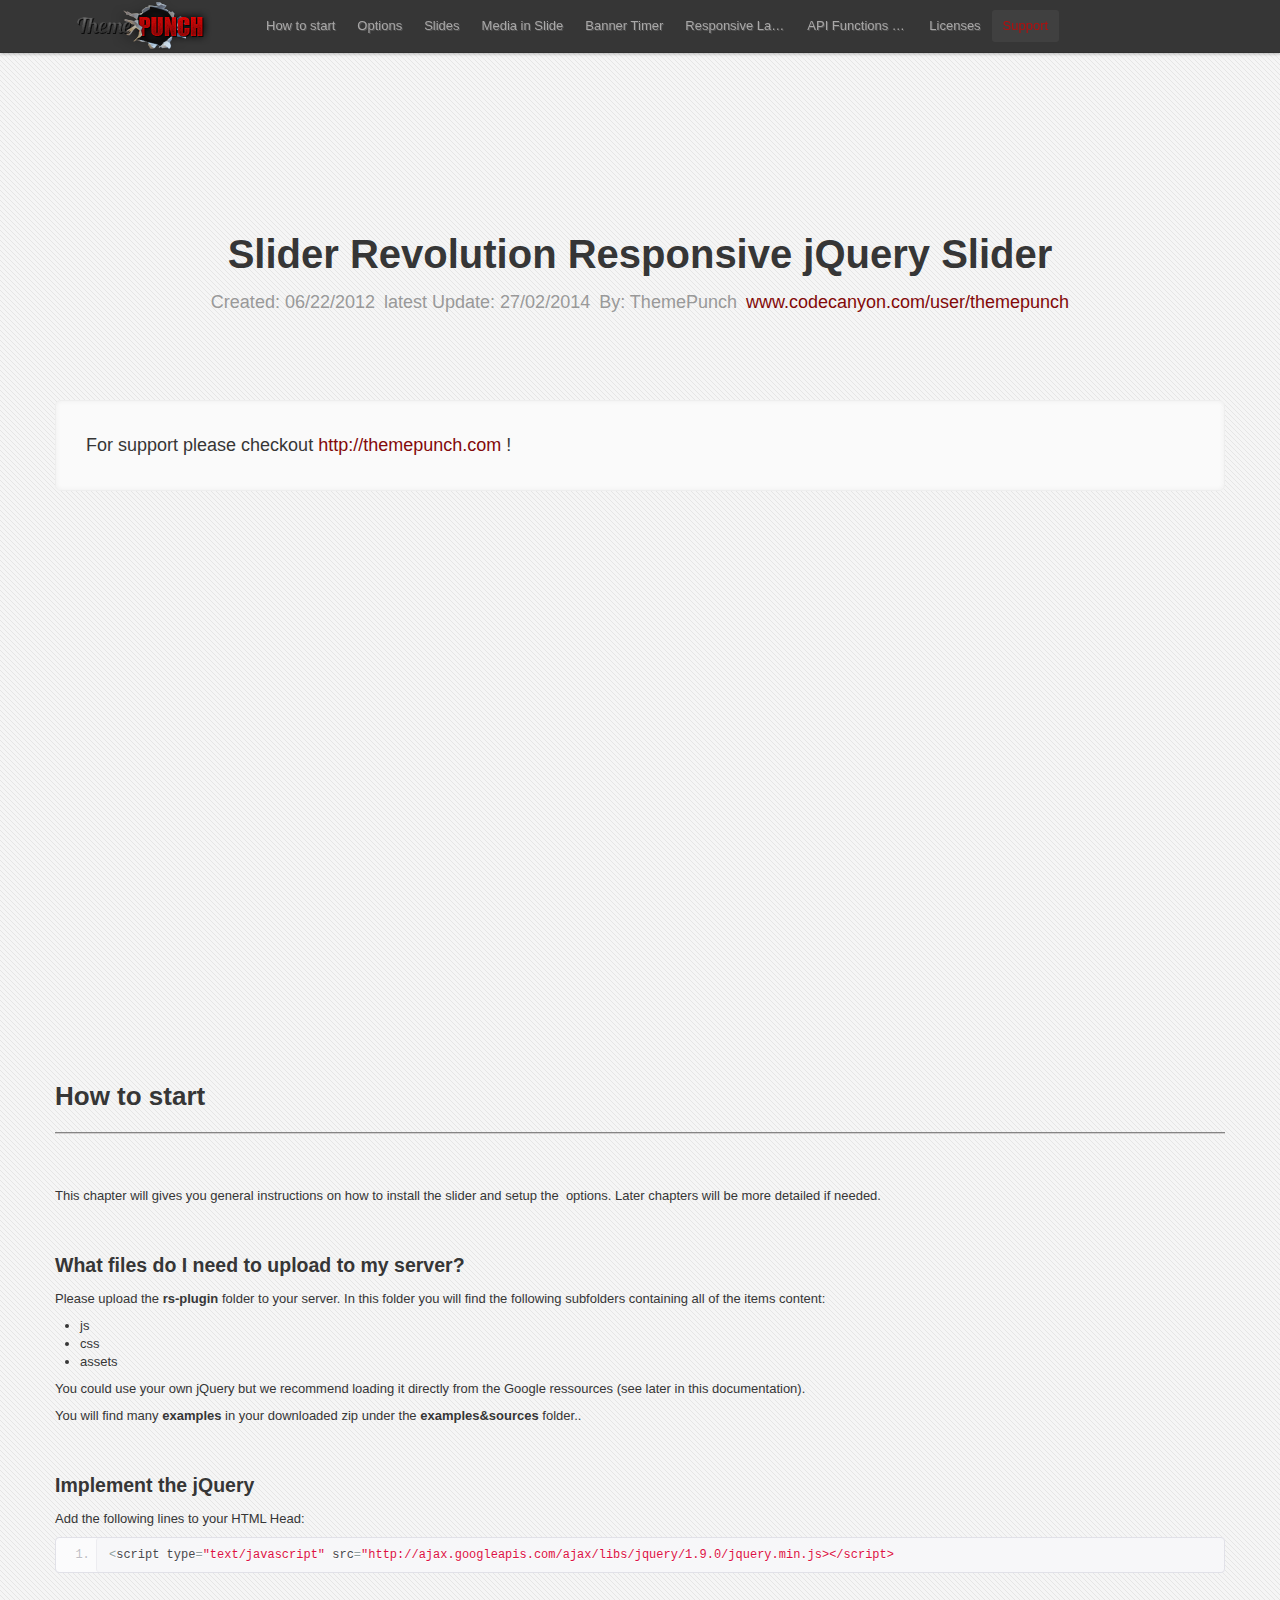
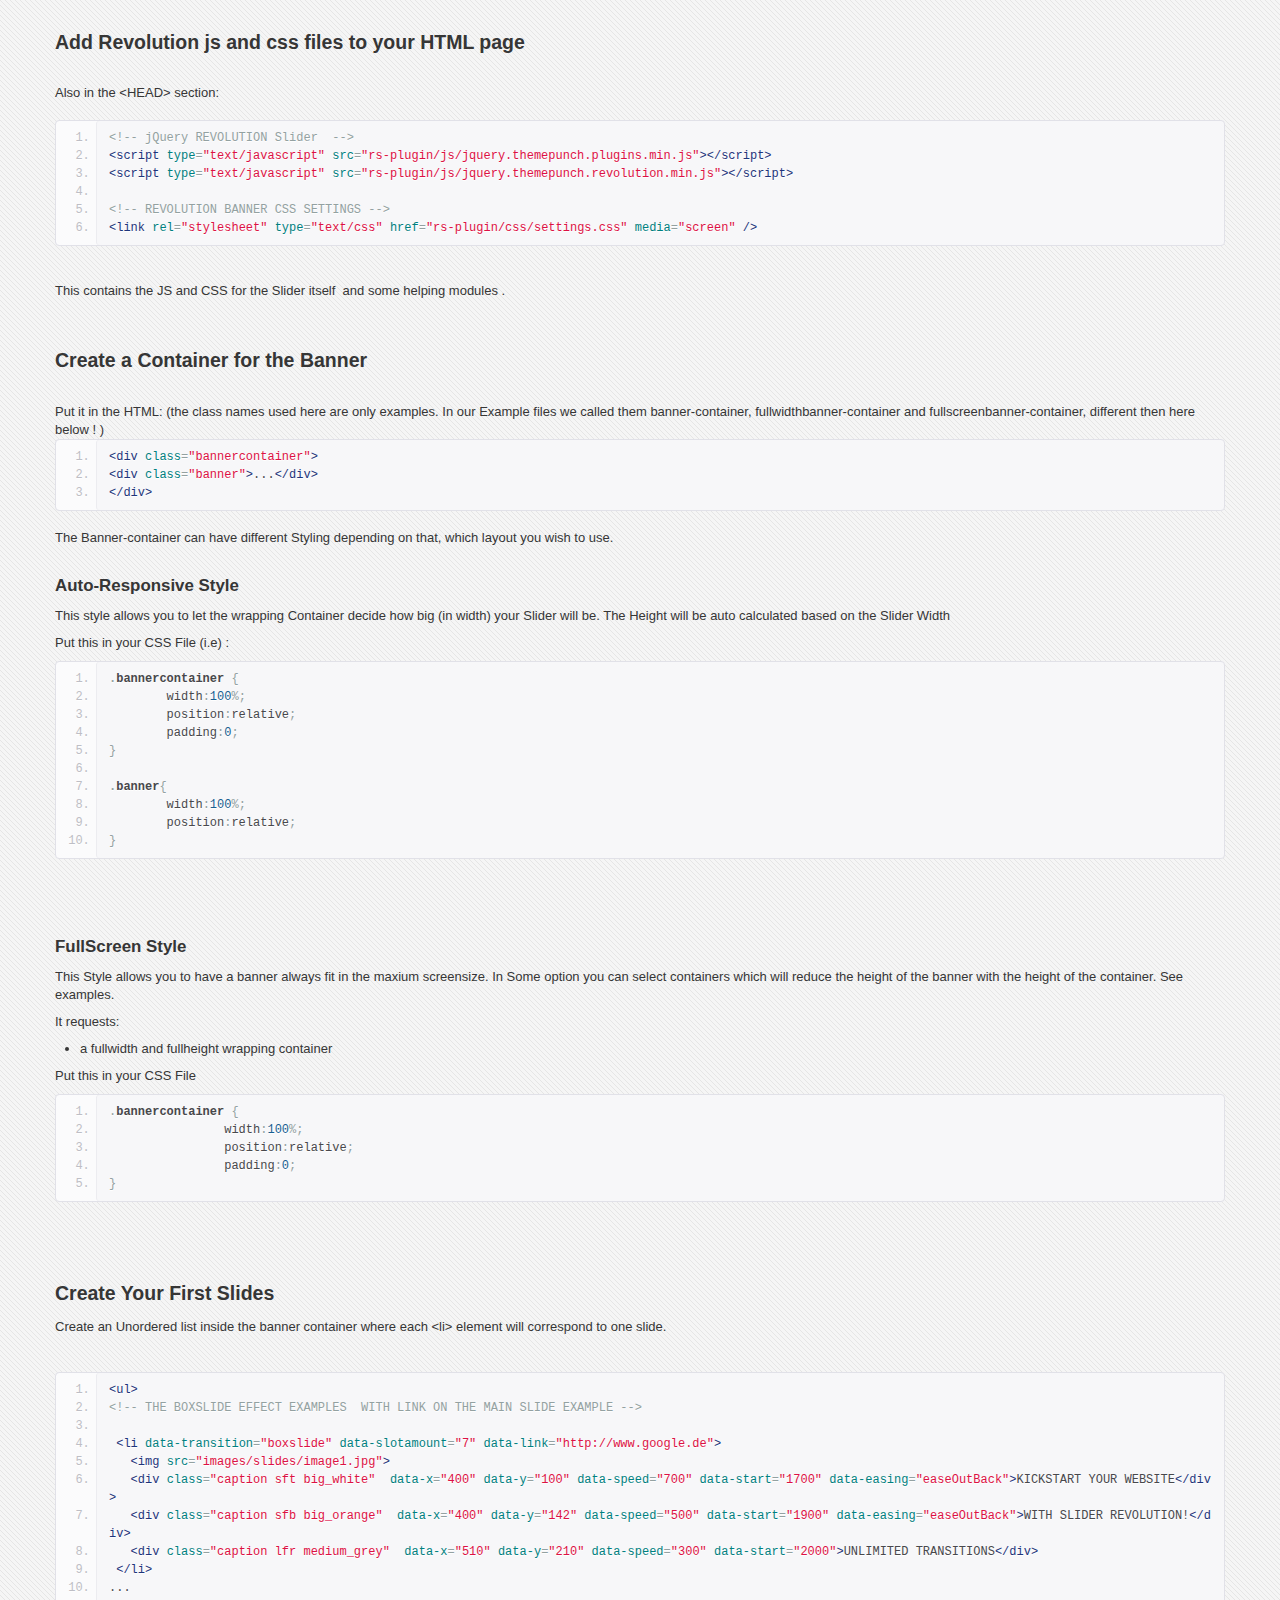
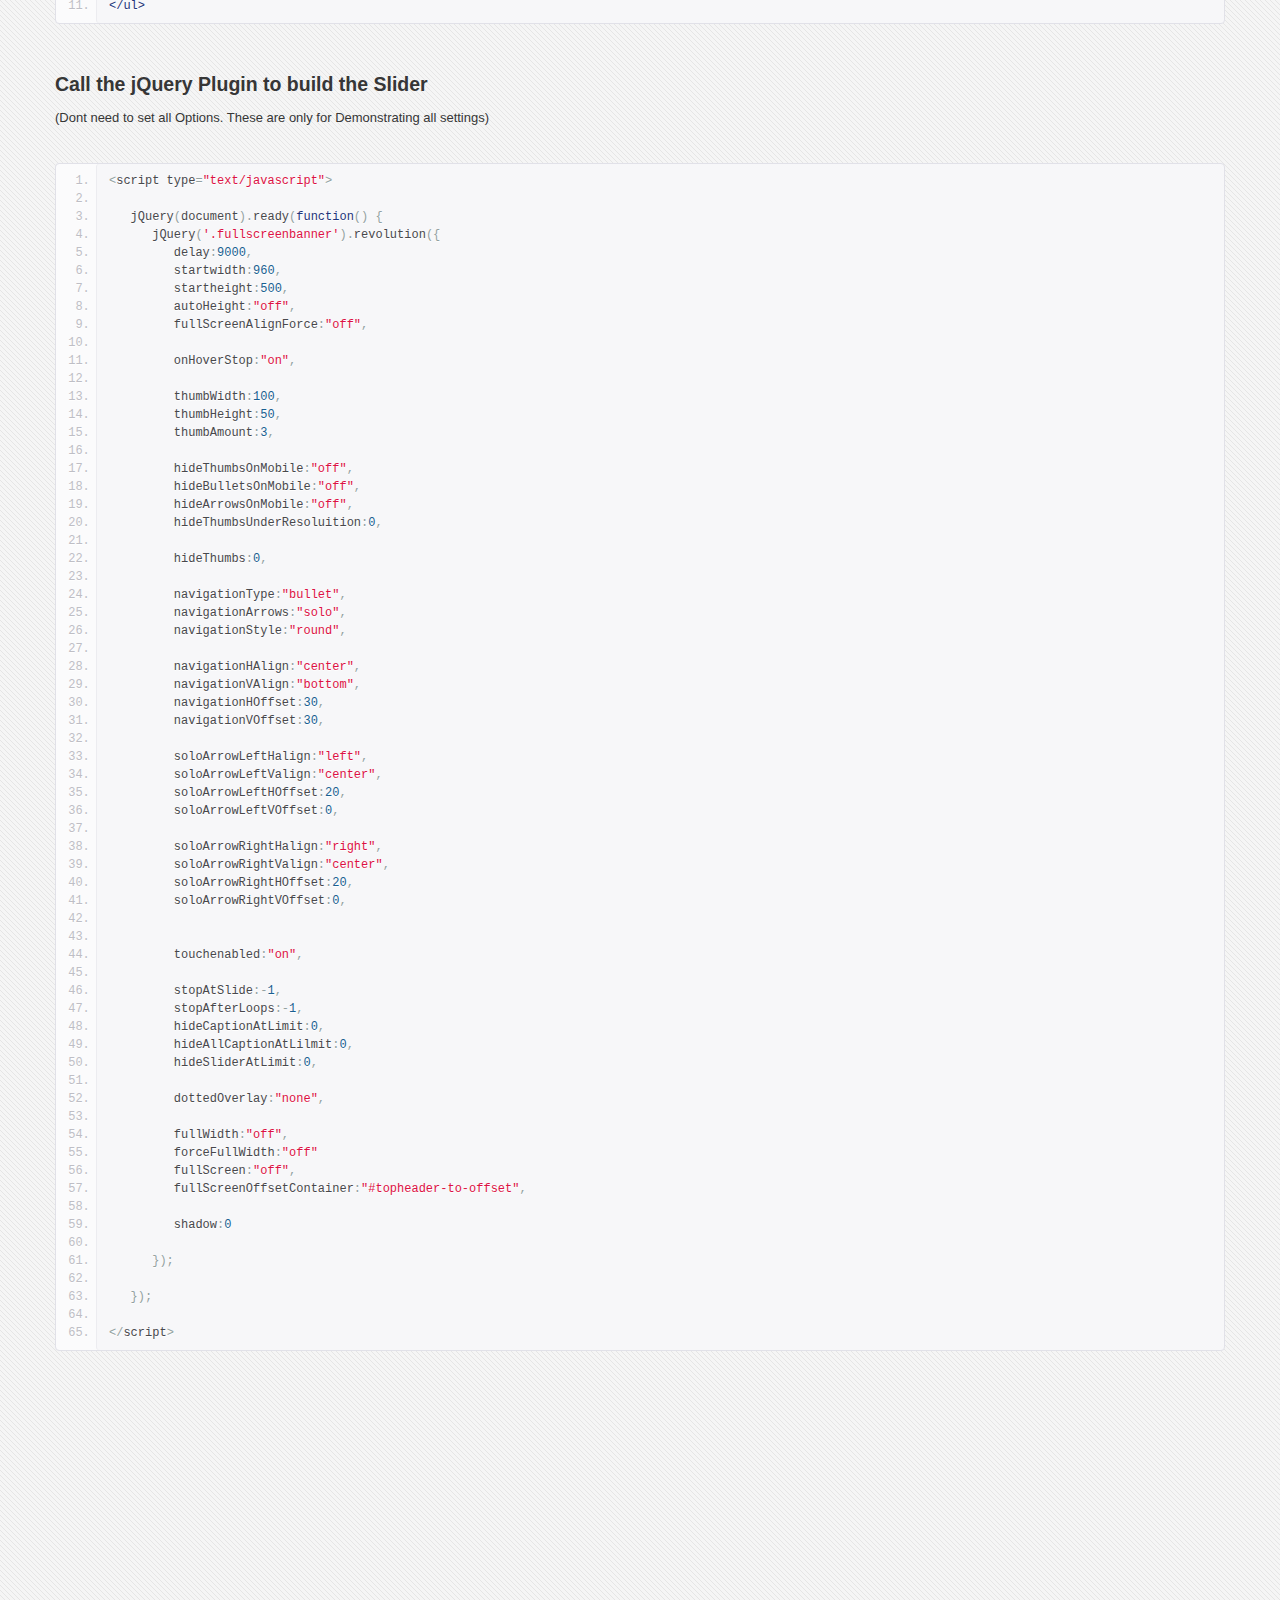
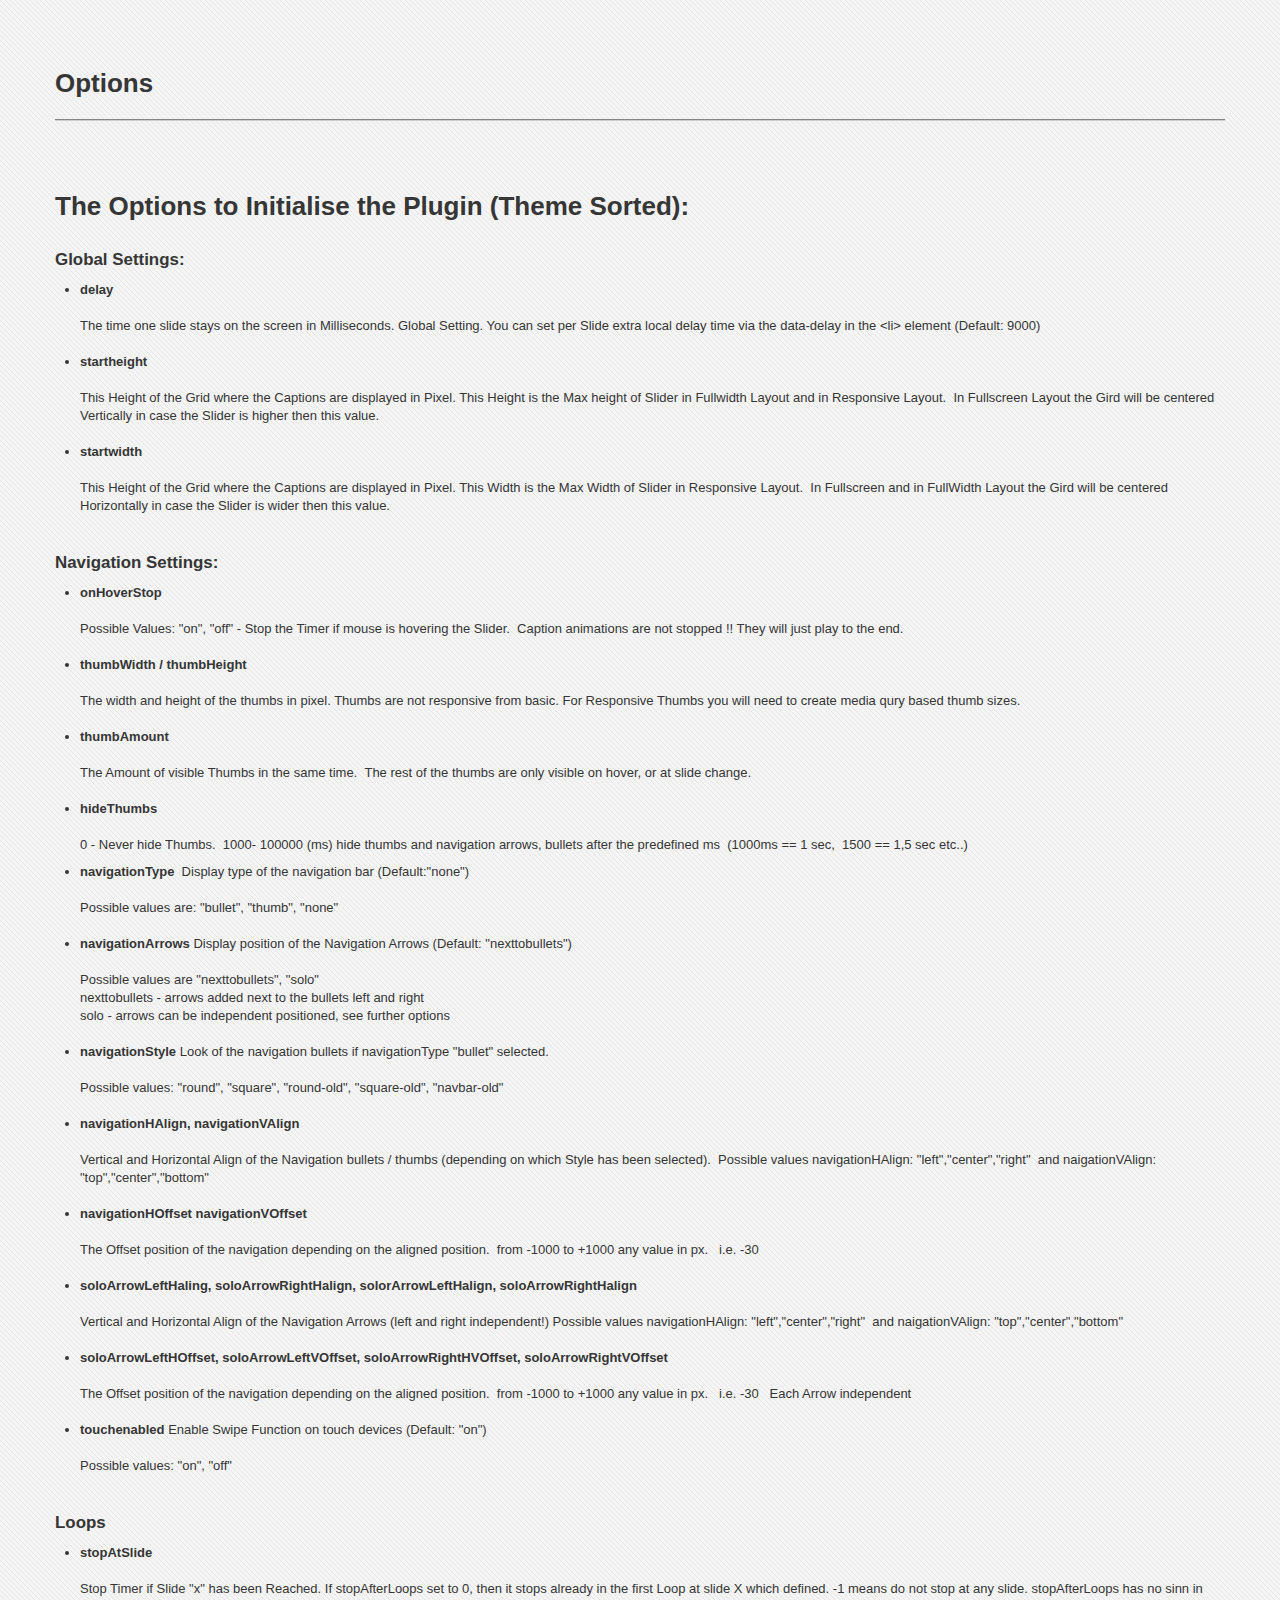
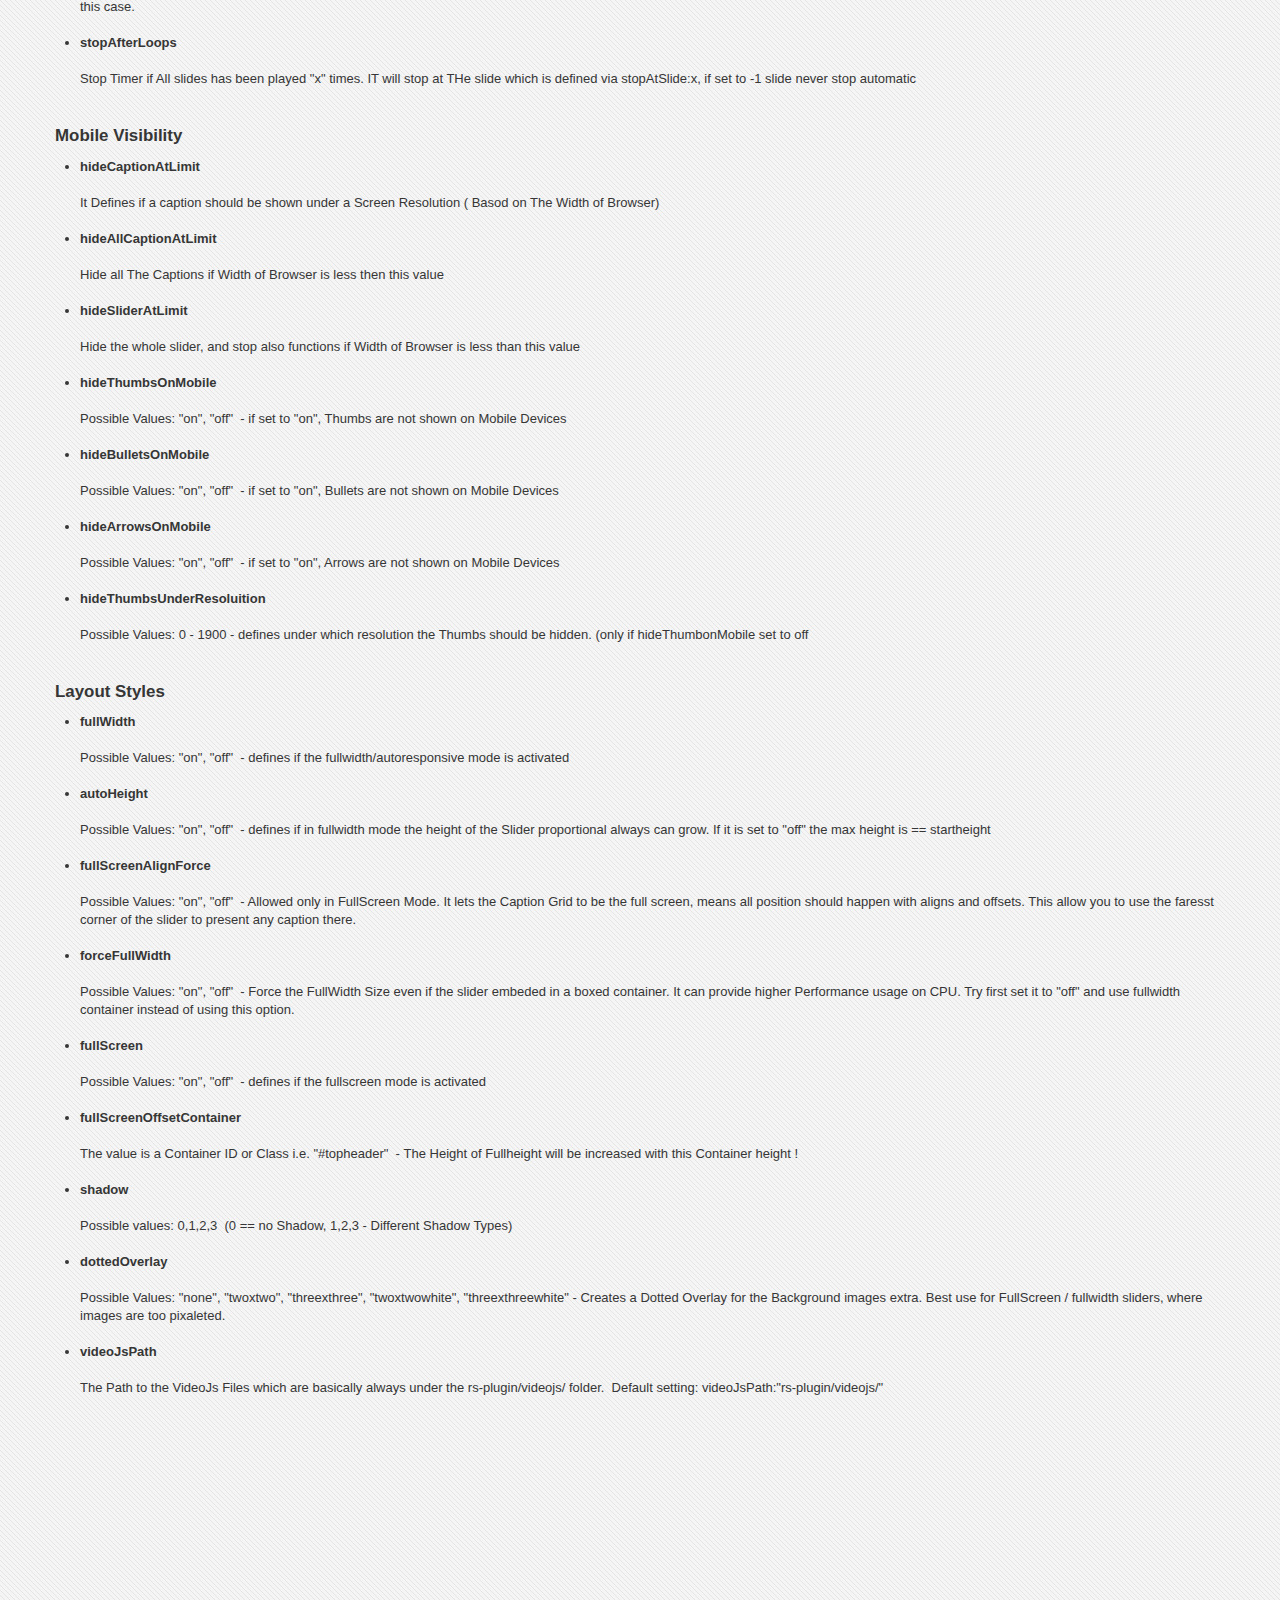
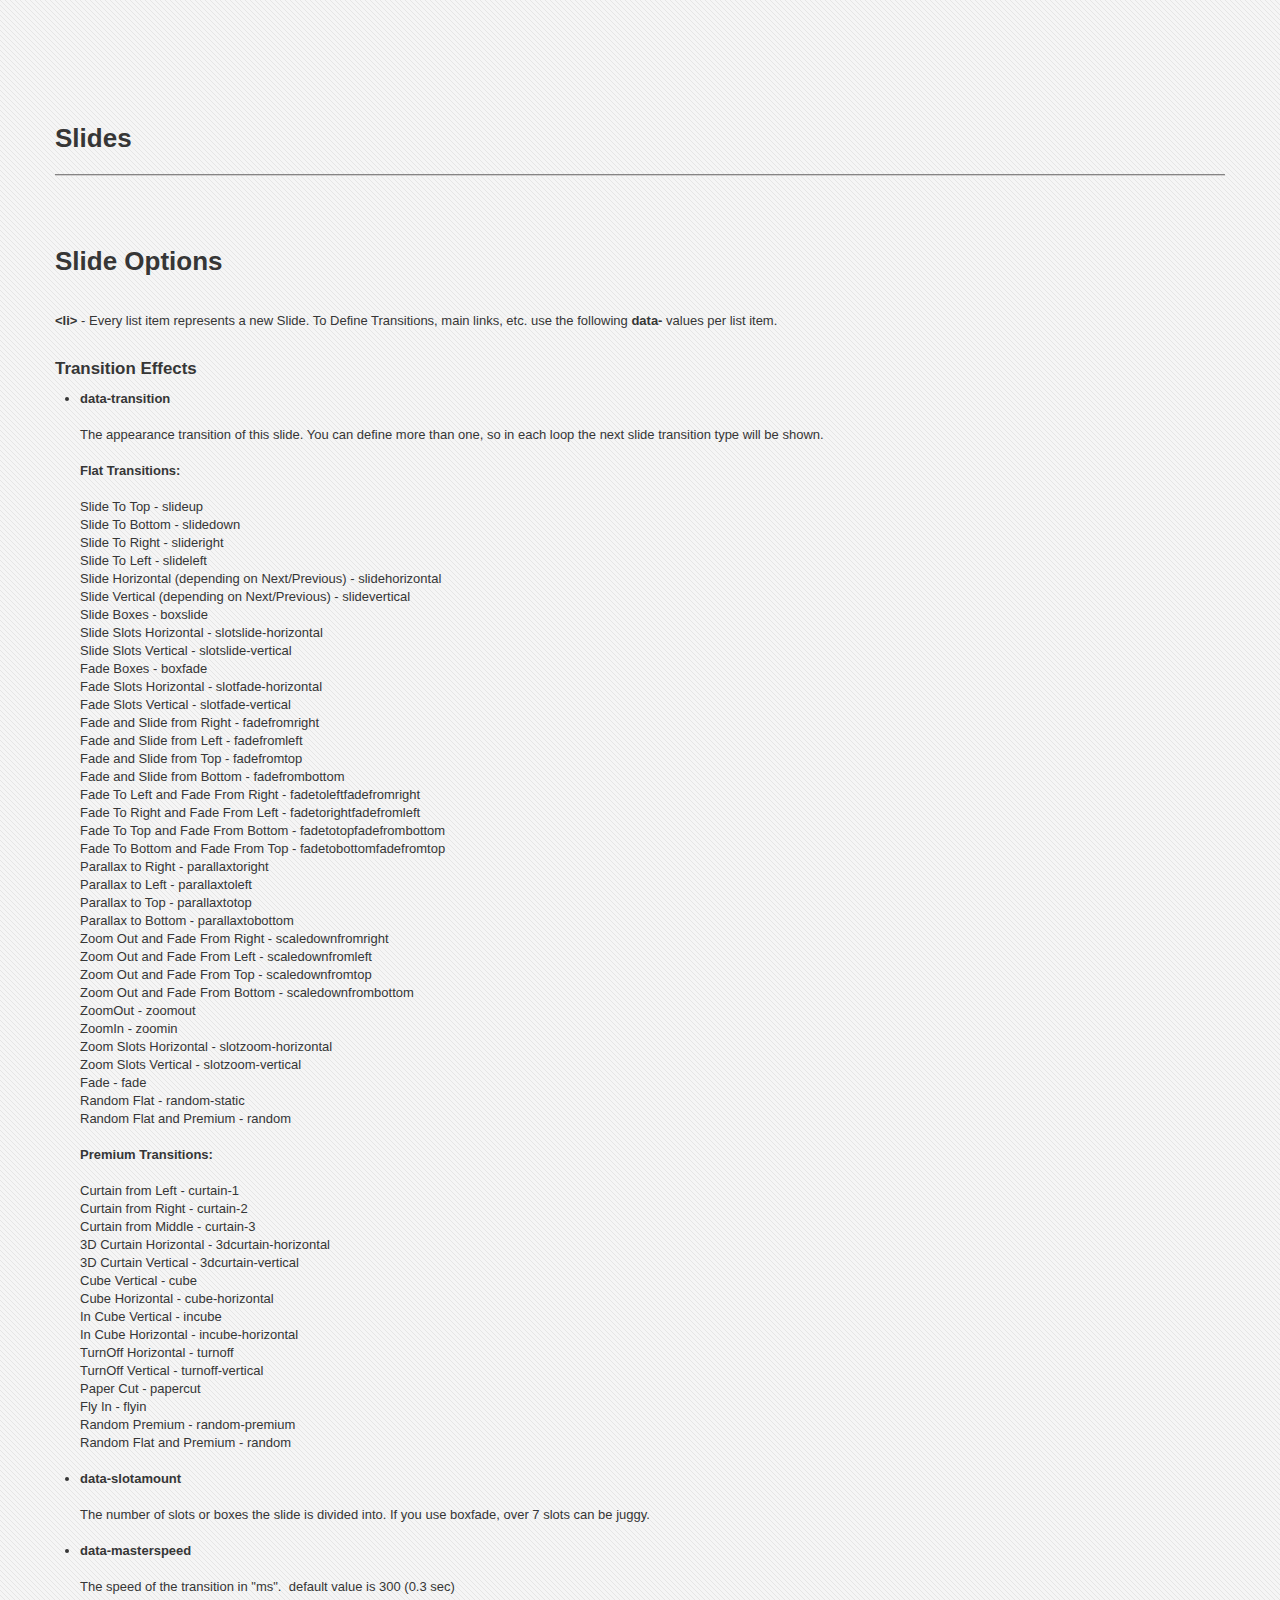
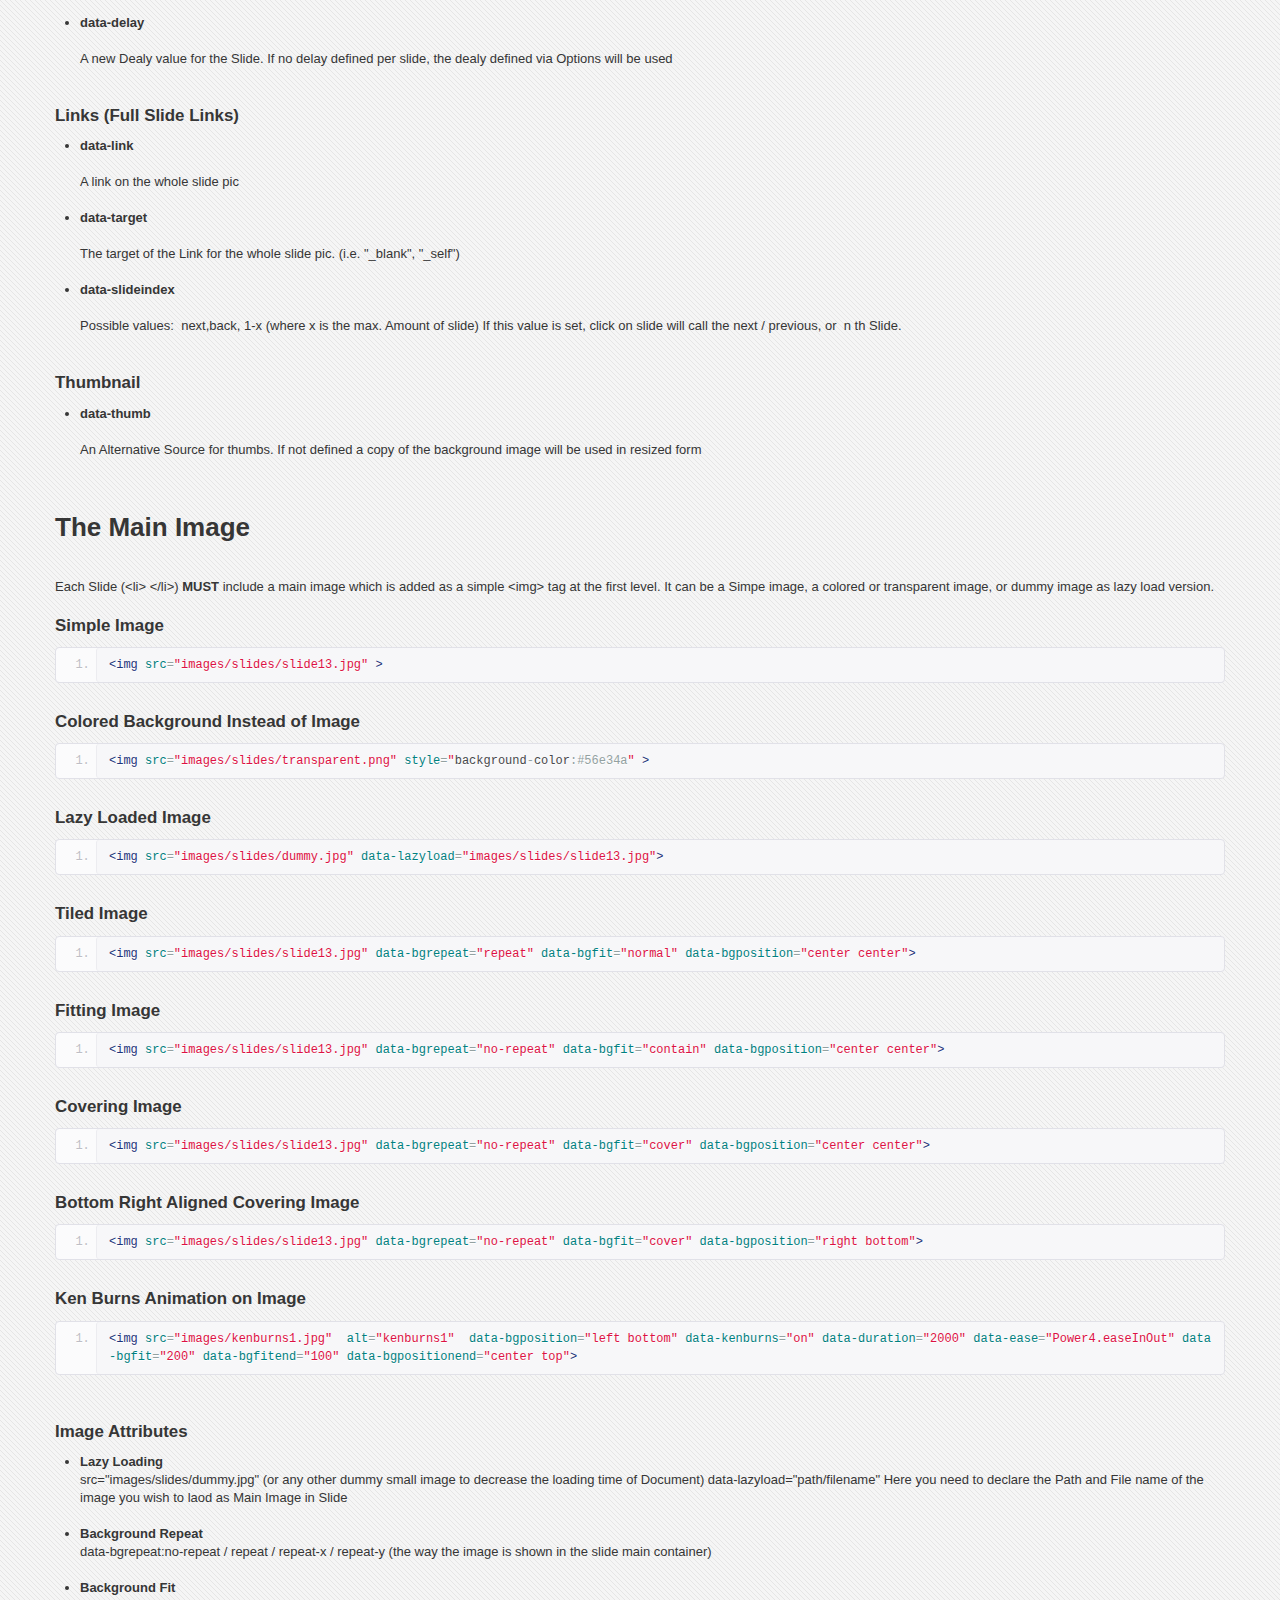
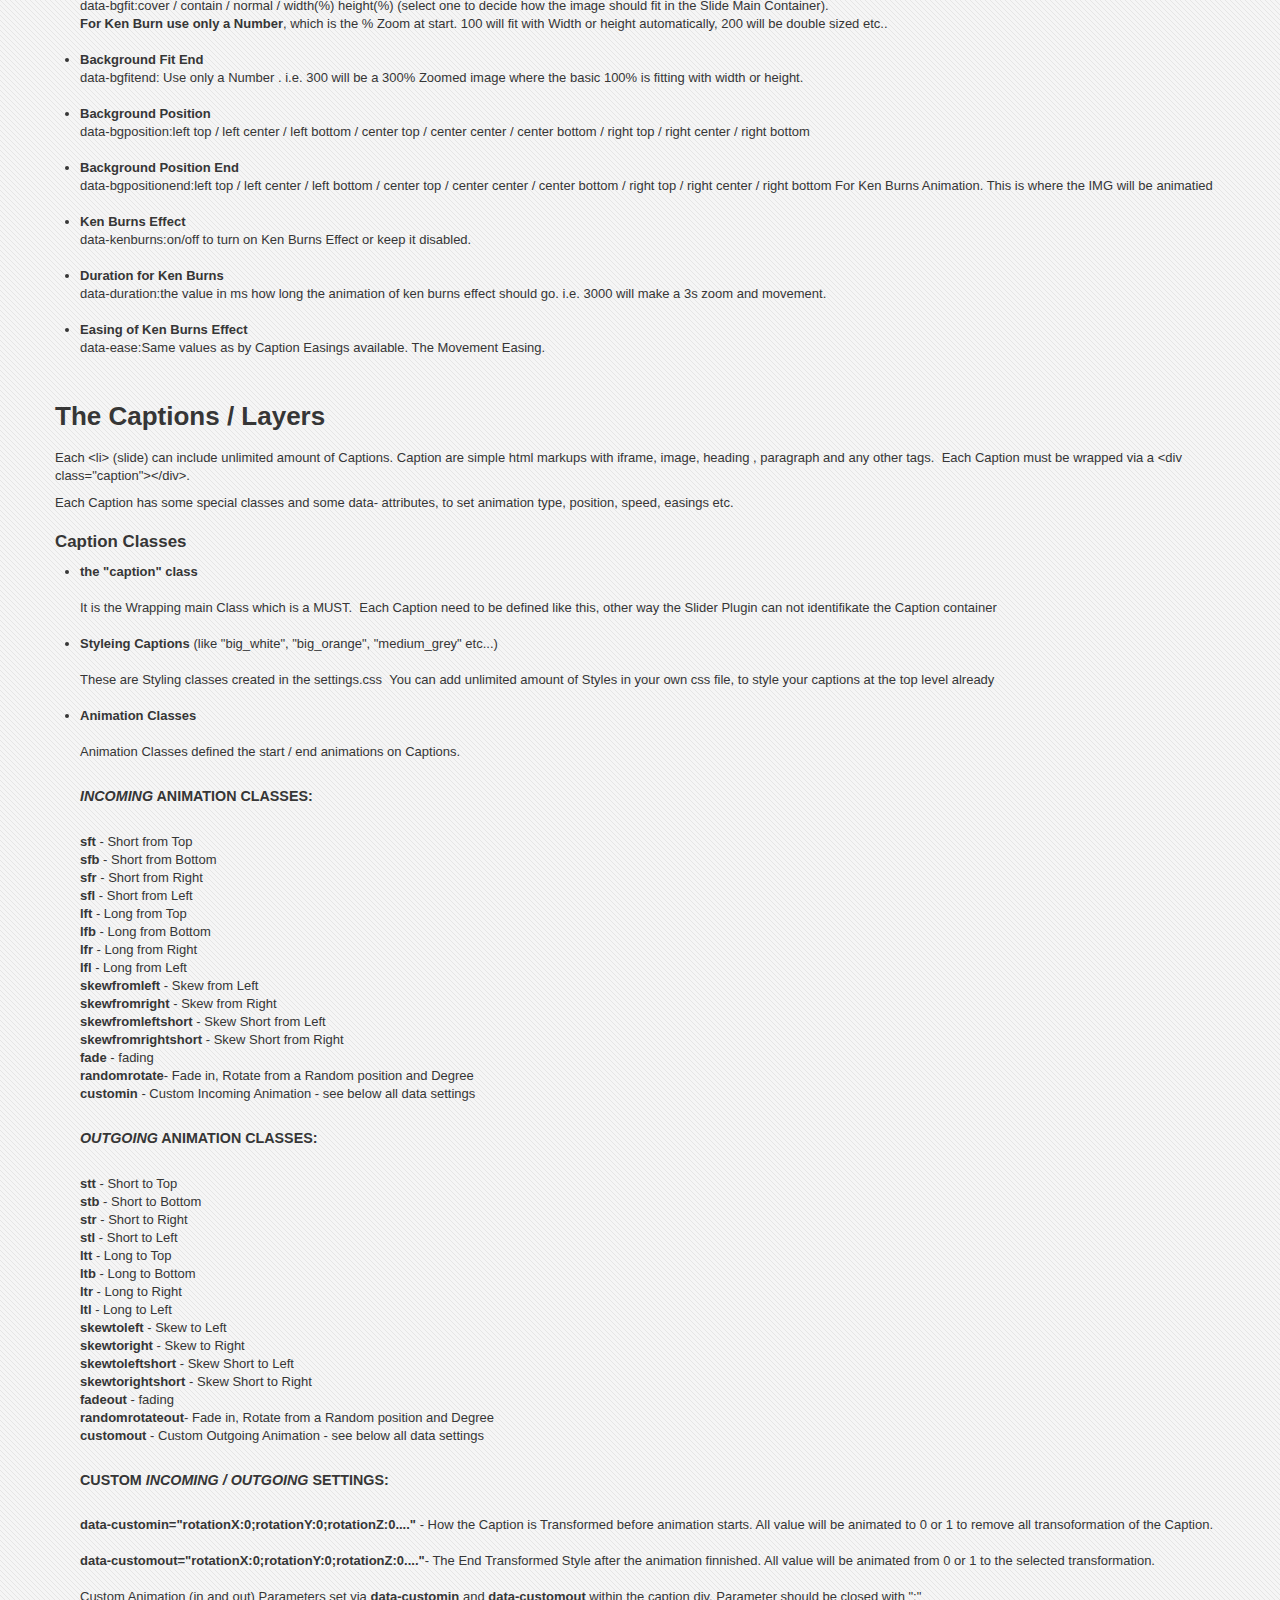
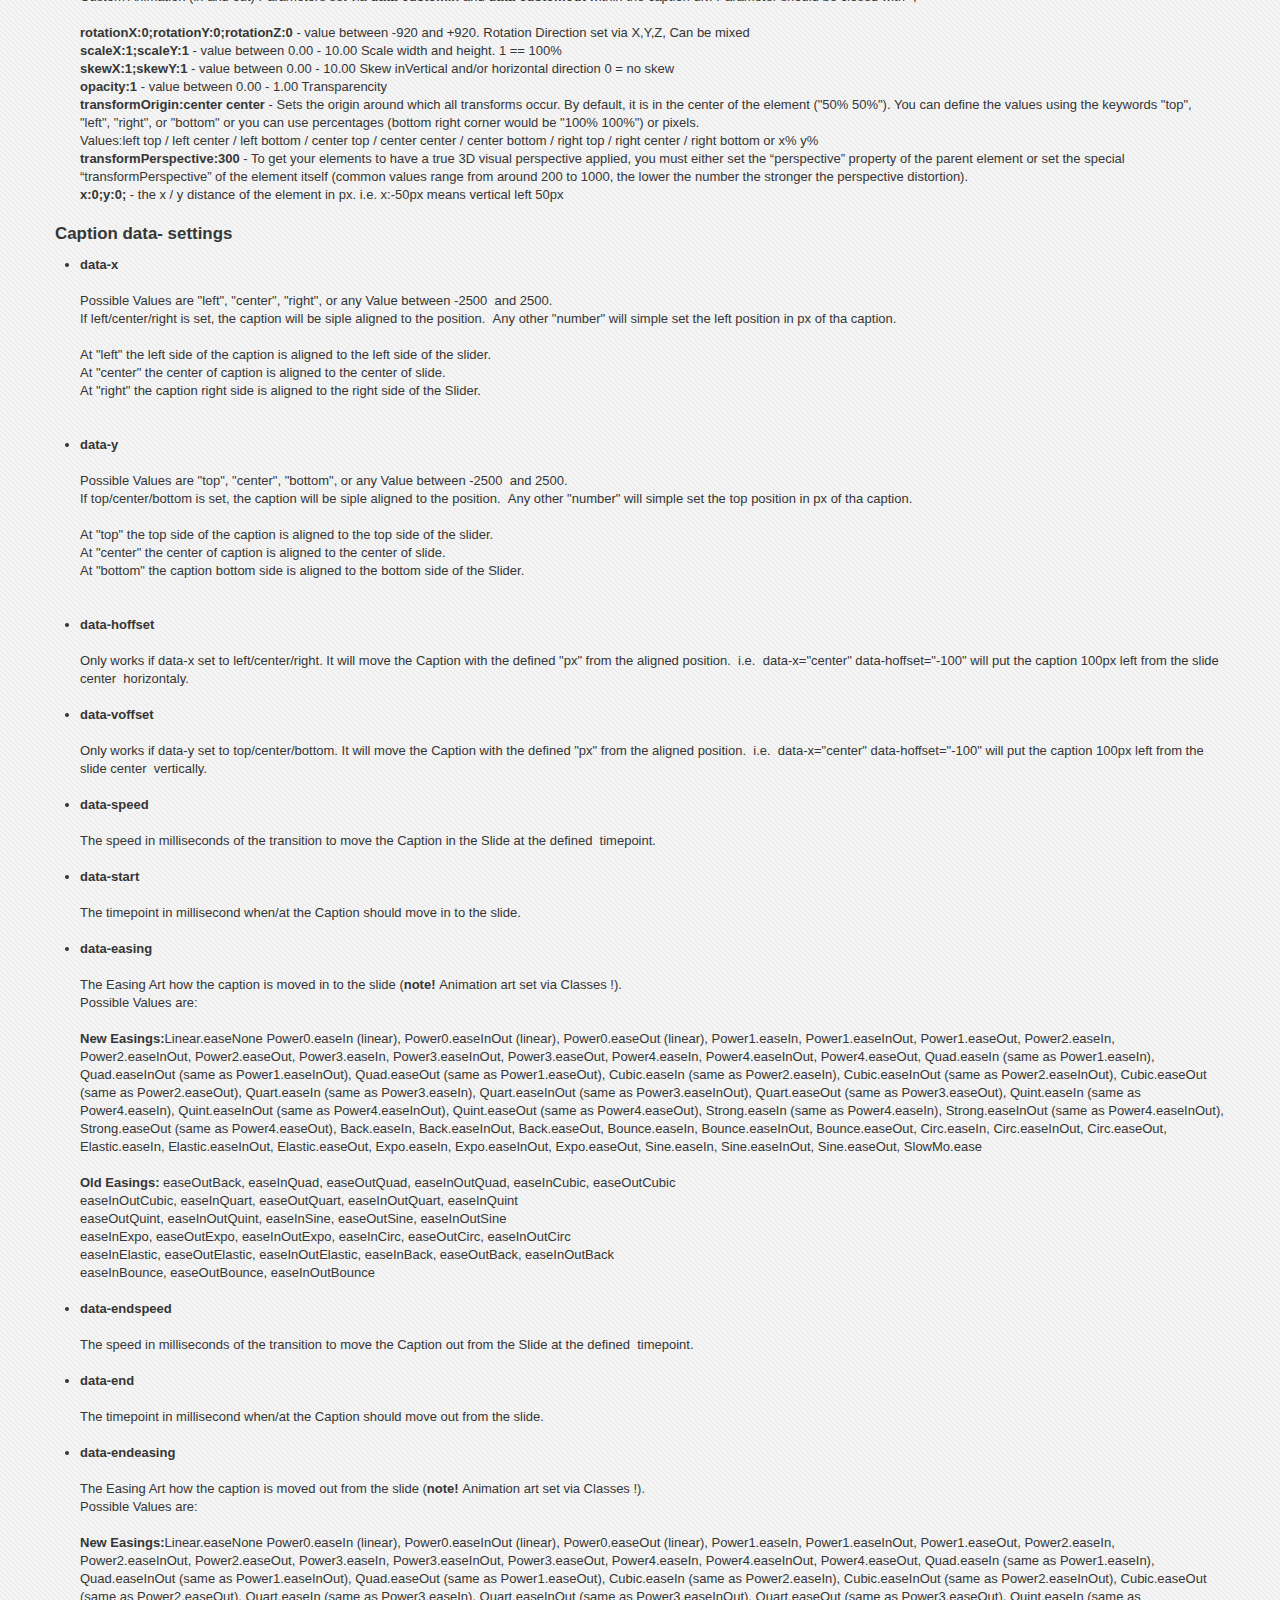
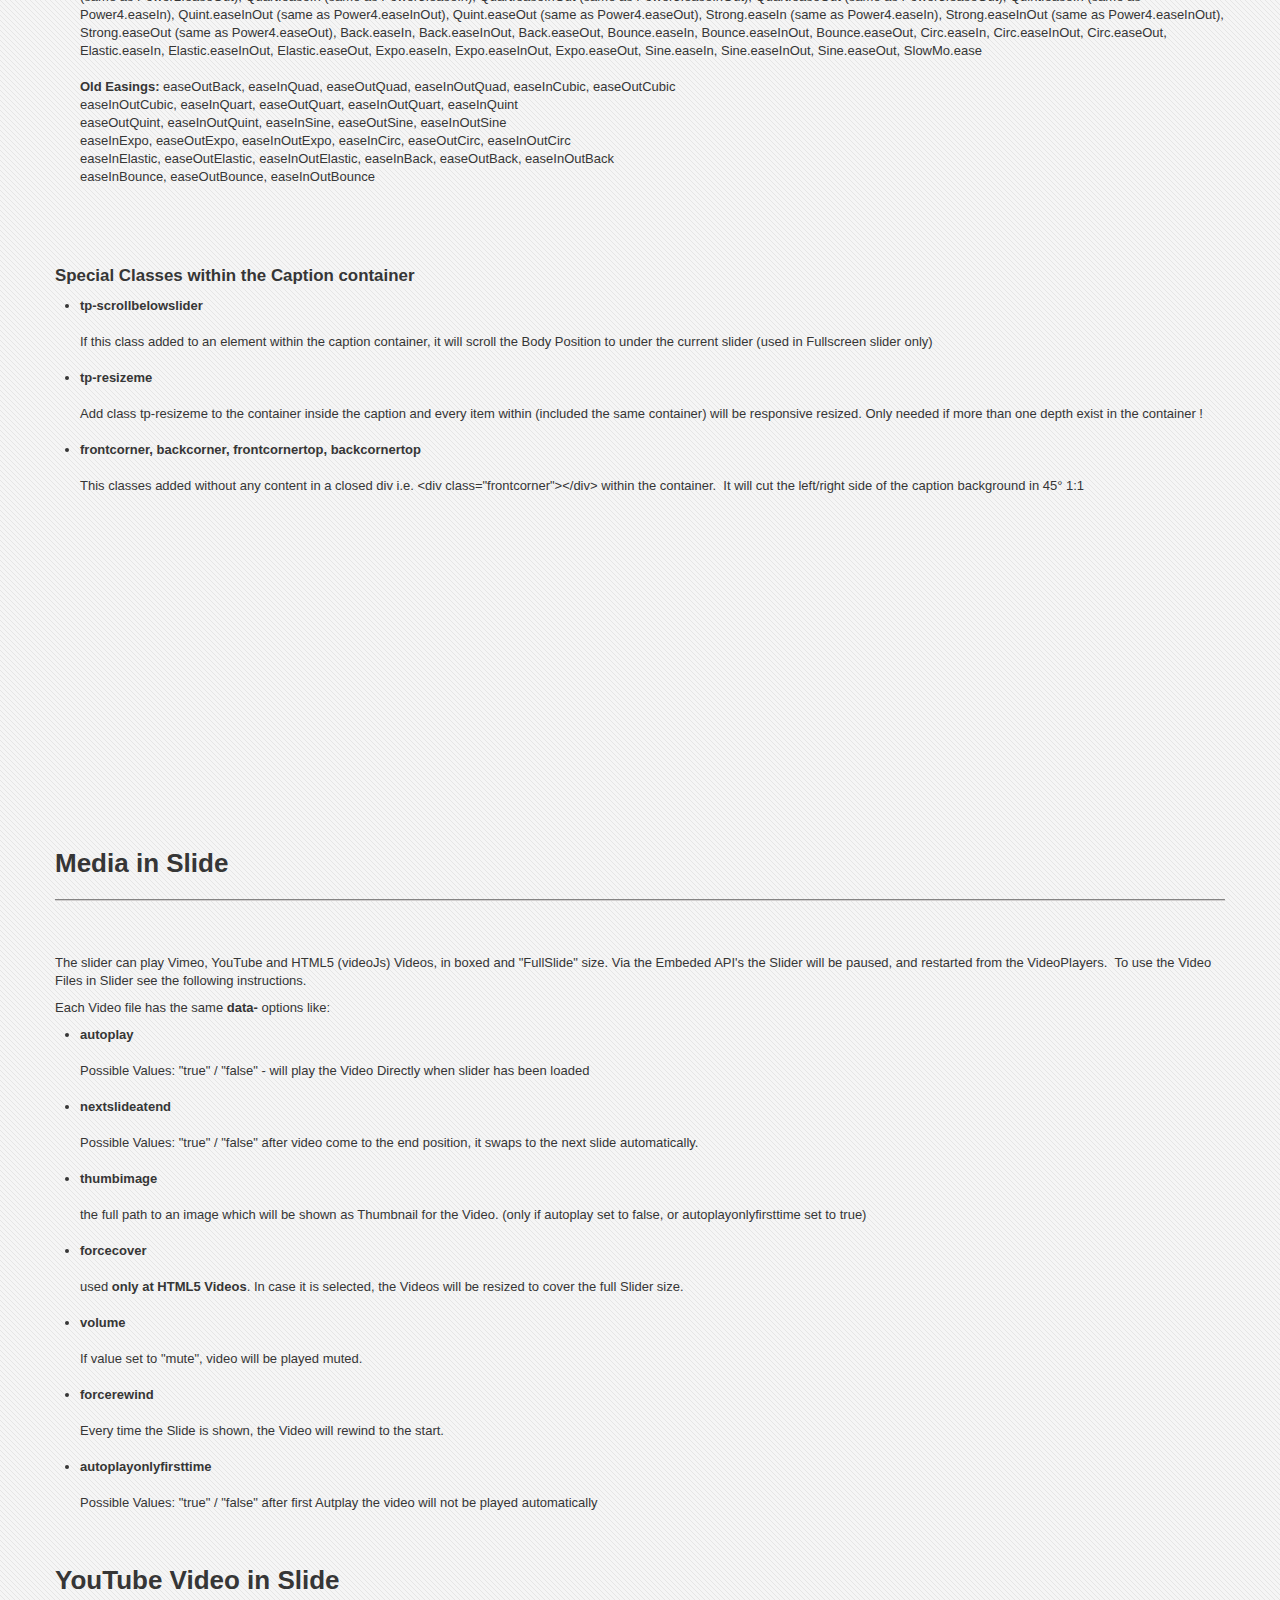
<file: Documentation/Revolution Slider Help/documentation.html>
<!DOCTYPE html>
<html lang="en">
    <head>
    <meta charset="utf-8">
	<title>Slider Revolution Responsive jQuery Slider</title>
 	<meta name="description" content="">
	<meta name="author" content="ThemePunch">
	<meta name="copyright" content="ThemePunch">
	<meta name="generator" content="Documenter v2.0 http://rxa.li/documenter">
	<meta name="date" content="2014-02-27T00:00:00+02:00">

    <meta name="viewport" content="width=device-width, initial-scale=1.0, maximum-scale=1.0, minimum-scale=1.0">

    <link href="assets/css/bootstrap.css" rel="stylesheet">
    <link href="assets/js/google-code-prettify/prettify.css" rel="stylesheet">
    <link href="assets/css/bootstrap-responsive.css" rel="stylesheet">
    <link href="assets/css/documenter_style.css" rel="stylesheet">
    <!-- Le HTML5 shim, for IE6-8 support of HTML5 elements -->
    <!--[if lt IE 9]>
      <script src="//html5shim.googlecode.com/svn/trunk/html5.js"></script>
    <![endif]-->



	<style>
		html, body{background-color:#A8A7A7;color:#363636;background-image:url(assets/images/image_1.gif);background-repeat:repeat;background-attachment:scroll;}
		h1,h2,h3,h4,h5,h6{color:#363636;}
		section table{background-color:#A8A7A7;}
		::-moz-selection{background:#404040;color:#B50D0D;}
		::selection{background:#404040;color:#B50D0D;}
		a.brand{background-image:url(assets/images/image_2.png);}
		a, a:hover, a:active{color:#830909;}
		hr{border-top:1px solid #858484;border-bottom:1px solid #CFCDCD;}
		div.navbar-inner, .navbar .nav li ul{background:#363636;color:#A8A7A7;}
		a.btn-navbar{background:#363636;color:#A8A7A7;}
		.navbar .nav li a{color:#A8A7A7;text-shadow:1px 1px 0px #575757;}
		.navbar .nav li a:hover, .navbar .nav li.active a{text-shadow:none;}
		div.navbar-inner ul{}
		.marketing-byline{color:#CFCDCD;}
		.navbar .nav > li a{color:#A8A7A7;}
		.navbar .nav > li a:hover, a.btn-navbar:hover{background:#404040;color:#B50D0D;}
		.navbar .nav .active > a, .navbar .nav .active > a:hover, a.btn-navbar:active{background-color:#404040;color:#B50D0D;}
		.navbar .nav li ul li a:hover{background:#404040;color:#B50D0D;}
		.navbar .nav li ul li a:active{background:#404040;color:#B50D0D;}
		.btn-primary {
			  background-image: -moz-linear-gradient(top, #, #);
			  background-image: -ms-linear-gradient(top, #, #);
			  background-image: -webkit-gradient(linear, 0 0, 0 %, from(#363636), to(#));
			  background-image: -webkit-linear-gradient(top, #, #);
			  background-image: -o-linear-gradient(top, #, #);
			  background-image: linear-gradient(top, #, #);
			  filter: progid:DXImageTransform.Microsoft.gradient(startColorstr='#', endColorstr='#', GradientType=0);
			  border-color: # # #bfbfbf;
			  color:#;
		}
		.btn-primary:hover,
		.btn-primary:active,
		.btn-primary.active,
		.btn-primary.disabled,
		.btn-primary[disabled] {
		  background-color: #;
		}
		#documenter_copyright{display:block !important;visibility:visible !important;}

			.navbar .nav {
			position: relative;
			left: 0;
			display: block;
			float: left;
			margin: 10px 10px 0 0 !important;
			}
	</style>



    </head>

<body data-spy="scroll" id="top">

<!-- Documentation Navbar -->

<div class="navbar navbar-fixed-top">
	<div class="navbar-inner">
		<div class="container">
			<a class="btn btn-navbar" data-toggle="collapse" data-target=".nav-collapse"> <span class="icon-bar"></span> <span class="icon-bar"></span> <span class="icon-bar"></span> </a>
			<a class="brand" href="#">Slider Revolution Responsive jQuery Slider</a>
			<div class="nav-collapse">
			<ul class="nav">

			<li><a href="#how_to_start" title="How to start">How to start</a></li>
			<li><a href="#options" title="Options">Options</a></li>
			<li><a href="#slides" title="Slides">Slides</a></li>
			<li><a href="#media_in_slide" title="Media in Slide">Media in Slide</a></li>
			<li><a href="#banner_timer" title="Banner Timer">Banner Timer</a></li>
			<li><a href="#responsive_layouts" title="Responsive Layouts">Responsive Layouts</a></li>
			<li><a href="#api_functions_and_events" title="API Functions and Events">API Functions and Events</a></li>
			<li><a href="#licenses" title="Licenses">Licenses</a></li>
			<li><a href="#support" title="Support">Support</a></li>

			</ul>
			</div>
		</div>
	</div>
</div> <!-- End of Navbar -->

<!-- Main Container Beginning -->

<div class="container" id="documenter_content">

	<div id="documenter-cover">
	<div class="masthead">
	    <h1>Slider Revolution Responsive jQuery Slider</h1>
		<br>
	    <ul class="marketing-byline">
			<li>Created: 06/22/2012</li>
			<li>latest Update: 27/02/2014</li>
			<li>By: ThemePunch</li>
			<li><a href="http://www.codecanyon.com/user/themepunch?ref=themepunch">www.codecanyon.com/user/themepunch</a></li>
		</ul>
	    <p class="download-info">

		</p>

	</div> <!-- masthead -->

   <div id="intro">
    <p class="highlight hero-unit">For support please checkout <a href="http://themepunch.com" target="_blank">http://themepunch.com </a> !</p>
   </div> <!-- intro -->

	</div>

  <section id="how_to_start">
	<div class="page-header"><h3>How to start</h3><hr class="notop"></div>
<p>
	This chapter will gives you general instructions on how to install the slider and setup the &nbsp;options. Later chapters will be more detailed if needed.</p>
<p>
	&nbsp;</p>
<h4 id="how_to_start_what_files_do_i_need_to_upload_to_my_server">What files do I need to upload to my server?</h4>
<p>
	Please upload the <strong>rs-plugin</strong> folder to your server. In this folder you will find the following subfolders containing all of the items content:</p>
<ul>
	<li>
		js</li>
	<li>
		css</li>
	<li>
		assets</li>
</ul>
<p>
	You could use your own jQuery but we recommend loading it directly from the Google ressources (see later in this documentation).</p>
<p>
	You will find many <strong>examples</strong>&nbsp;in your downloaded zip under the <strong>examples&amp;sources</strong> folder..&nbsp;</p>
<p>
	&nbsp;</p>
<h4 id="how_to_start_implement_the_jquery">Implement the jQuery</h4>
<p>
	Add the following lines to your HTML Head:&nbsp;</p>
<pre class="prettyprint lang-js linenums">
&lt;script type=&quot;text/javascript&quot; src=&quot;http://ajax.googleapis.com/ajax/libs/jquery/1.9.0/jquery.min.js&gt;&lt;/script&gt;</pre>

<p>
	&nbsp;</p>
<h4 id="how_to_start_add_revolution_js_and_css_files_to_your_html_page">Add Revolution js and css files to your HTML page</h4>
<div>
	&nbsp;</div>
<div>
	Also in the &lt;HEAD&gt; section:</div>
<div>
	&nbsp;</div>
<div>
	<pre class="prettyprint lang-html linenums">
&lt;!-- jQuery REVOLUTION Slider  --&gt;
&lt;script type=&quot;text/javascript&quot; src=&quot;rs-plugin/js/jquery.themepunch.plugins.min.js&quot;&gt;&lt;/script&gt;
&lt;script type=&quot;text/javascript&quot; src=&quot;rs-plugin/js/jquery.themepunch.revolution.min.js&quot;&gt;&lt;/script&gt;

&lt;!-- REVOLUTION BANNER CSS SETTINGS --&gt;
&lt;link rel=&quot;stylesheet&quot; type=&quot;text/css&quot; href=&quot;rs-plugin/css/settings.css&quot; media=&quot;screen&quot; /&gt;
</pre>
	<div>
		&nbsp;</div>
</div>
<div>
	This contains the JS and CSS for the Slider itself &nbsp;and some helping modules .</div>
<div>
	&nbsp;</div>
<div>
	&nbsp;</div>
<div>
	<h4 id="how_to_start_create_a_container_for_the_banner">Create a Container for the Banner</h4>
	<div>
		&nbsp;</div>
	<div>
		Put it in the HTML: (the class names used here are only examples. In our Example files we called them banner-container, fullwidthbanner-container and fullscreenbanner-container, different then here below ! )</div>
	<pre class="prettyprint lang-html linenums">
&lt;div class=&quot;bannercontainer&quot;&gt;
&lt;div class=&quot;banner&quot;&gt;...&lt;/div&gt;
&lt;/div&gt;
</pre>
	<div>
		The Banner-container can have different Styling depending on that, which layout you wish to use.&nbsp;</div>
	<div>
		&nbsp;</div>
	<div>
		<h5>
			Auto-Responsive Style&nbsp;</h5>
		<p>
			This style allows you to let the wrapping Container decide how big (in width) your Slider will be. The Height will be auto calculated based on the Slider Width</p>
		<p>
			Put this in your CSS File (i.e) :</p>
		<pre class="prettyprint lang-css linenums">
<strong>.bannercontainer</strong> {
	width:100%;
	position:relative;
	padding:0;
}

<strong>.banner</strong>{
	width:100%;
	position:relative;
}
</pre>
	</div>
	<div>
		<h4 id="how_to_start__nbsp">&nbsp;</h4>
		<h5>
			FullScreen Style</h5>
		<p>
			This Style allows you to have a banner always fit in the maxium screensize. In Some option you can select containers which will reduce the height of the banner with the height of the container. See examples.</p>
		<p>
			It requests:</p>
		<ul>
			<li>
				a fullwidth and fullheight wrapping container</li>
		</ul>
		<p>
			Put this in your CSS File</p>
		<pre class="prettyprint lang-css linenums">
.<strong>bannercontainer</strong> {
		width:100%;
		position:relative;
		padding:0;
}</pre>
		<h4 id="how_to_start__nbsp">&nbsp;</h4>
		<h4 id="how_to_start_create_your_first_slides">Create Your First Slides</h4>
		<p>
			Create an Unordered list inside the banner container where each &lt;li&gt; element will correspond to one slide.</p>
		<p>
			&nbsp;</p>
		<pre class="prettyprint lang-html linenums">
&lt;ul&gt;
&lt;!-- THE BOXSLIDE EFFECT EXAMPLES  WITH LINK ON THE MAIN SLIDE EXAMPLE --&gt;

 &lt;li data-transition=&quot;boxslide&quot; data-slotamount=&quot;7&quot; data-link=&quot;http://www.google.de&quot;&gt;
   &lt;img src=&quot;images/slides/image1.jpg&quot;&gt;
   &lt;div class=&quot;caption sft big_white&quot;  data-x=&quot;400&quot; data-y=&quot;100&quot; data-speed=&quot;700&quot; data-start=&quot;1700&quot; data-easing=&quot;easeOutBack&quot;&gt;KICKSTART YOUR WEBSITE&lt;/div&gt;
   &lt;div class=&quot;caption sfb big_orange&quot;  data-x=&quot;400&quot; data-y=&quot;142&quot; data-speed=&quot;500&quot; data-start=&quot;1900&quot; data-easing=&quot;easeOutBack&quot;&gt;WITH SLIDER REVOLUTION!&lt;/div&gt;
   &lt;div class=&quot;caption lfr medium_grey&quot;  data-x=&quot;510&quot; data-y=&quot;210&quot; data-speed=&quot;300&quot; data-start=&quot;2000&quot;&gt;UNLIMITED TRANSITIONS&lt;/div&gt;
 &lt;/li&gt;
...
&lt;/ul&gt;</pre>
		<div>
			&nbsp;</div>
		<h4 id="how_to_start_call_the_jquery_plugin_to_build_the_slider_options_need_to_be_set_of_course_">Call the jQuery Plugin to build the Slider</h4>
		<p> (Dont need to set all Options. These are only for Demonstrating all settings)</p>
		<p>
			&nbsp;</p>
		<pre class="prettyprint lang-js linenums">
&lt;script type=&quot;text/javascript&quot;&gt;

&nbsp;&nbsp;&nbsp;jQuery(document).ready(function() {
&nbsp;&nbsp;&nbsp;&nbsp;&nbsp;&nbsp;jQuery(&#39;.fullscreenbanner&#39;).revolution({
&nbsp;&nbsp;&nbsp;&nbsp;&nbsp;&nbsp;&nbsp;&nbsp;&nbsp;delay:9000,
&nbsp;&nbsp;&nbsp;&nbsp;&nbsp;&nbsp;&nbsp;&nbsp;&nbsp;startwidth:960,
&nbsp;&nbsp;&nbsp;&nbsp;&nbsp;&nbsp;&nbsp;&nbsp;&nbsp;startheight:500,
&nbsp;&nbsp;&nbsp;&nbsp;&nbsp;&nbsp;&nbsp;&nbsp;&nbsp;autoHeight:"off",
&nbsp;&nbsp;&nbsp;&nbsp;&nbsp;&nbsp;&nbsp;&nbsp;&nbsp;fullScreenAlignForce:"off",

&nbsp;&nbsp;&nbsp;&nbsp;&nbsp;&nbsp;&nbsp;&nbsp;&nbsp;onHoverStop:&quot;on&quot;,

&nbsp;&nbsp;&nbsp;&nbsp;&nbsp;&nbsp;&nbsp;&nbsp;&nbsp;thumbWidth:100,
&nbsp;&nbsp;&nbsp;&nbsp;&nbsp;&nbsp;&nbsp;&nbsp;&nbsp;thumbHeight:50,
&nbsp;&nbsp;&nbsp;&nbsp;&nbsp;&nbsp;&nbsp;&nbsp;&nbsp;thumbAmount:3,

&nbsp;&nbsp;&nbsp;&nbsp;&nbsp;&nbsp;&nbsp;&nbsp;&nbsp;hideThumbsOnMobile:"off",
&nbsp;&nbsp;&nbsp;&nbsp;&nbsp;&nbsp;&nbsp;&nbsp;&nbsp;hideBulletsOnMobile:"off",
&nbsp;&nbsp;&nbsp;&nbsp;&nbsp;&nbsp;&nbsp;&nbsp;&nbsp;hideArrowsOnMobile:"off",
&nbsp;&nbsp;&nbsp;&nbsp;&nbsp;&nbsp;&nbsp;&nbsp;&nbsp;hideThumbsUnderResoluition:0,

&nbsp;&nbsp;&nbsp;&nbsp;&nbsp;&nbsp;&nbsp;&nbsp;&nbsp;hideThumbs:0,

&nbsp;&nbsp;&nbsp;&nbsp;&nbsp;&nbsp;&nbsp;&nbsp;&nbsp;navigationType:&quot;bullet&quot;,
&nbsp;&nbsp;&nbsp;&nbsp;&nbsp;&nbsp;&nbsp;&nbsp;&nbsp;navigationArrows:&quot;solo&quot;,
&nbsp;&nbsp;&nbsp;&nbsp;&nbsp;&nbsp;&nbsp;&nbsp;&nbsp;navigationStyle:&quot;round&quot;,

&nbsp;&nbsp;&nbsp;&nbsp;&nbsp;&nbsp;&nbsp;&nbsp;&nbsp;navigationHAlign:&quot;center&quot;,
&nbsp;&nbsp;&nbsp;&nbsp;&nbsp;&nbsp;&nbsp;&nbsp;&nbsp;navigationVAlign:&quot;bottom&quot;,
&nbsp;&nbsp;&nbsp;&nbsp;&nbsp;&nbsp;&nbsp;&nbsp;&nbsp;navigationHOffset:30,
&nbsp;&nbsp;&nbsp;&nbsp;&nbsp;&nbsp;&nbsp;&nbsp;&nbsp;navigationVOffset:30,

&nbsp;&nbsp;&nbsp;&nbsp;&nbsp;&nbsp;&nbsp;&nbsp;&nbsp;soloArrowLeftHalign:&quot;left&quot;,
&nbsp;&nbsp;&nbsp;&nbsp;&nbsp;&nbsp;&nbsp;&nbsp;&nbsp;soloArrowLeftValign:&quot;center&quot;,
&nbsp;&nbsp;&nbsp;&nbsp;&nbsp;&nbsp;&nbsp;&nbsp;&nbsp;soloArrowLeftHOffset:20,
&nbsp;&nbsp;&nbsp;&nbsp;&nbsp;&nbsp;&nbsp;&nbsp;&nbsp;soloArrowLeftVOffset:0,

&nbsp;&nbsp;&nbsp;&nbsp;&nbsp;&nbsp;&nbsp;&nbsp;&nbsp;soloArrowRightHalign:&quot;right&quot;,
&nbsp;&nbsp;&nbsp;&nbsp;&nbsp;&nbsp;&nbsp;&nbsp;&nbsp;soloArrowRightValign:&quot;center&quot;,
&nbsp;&nbsp;&nbsp;&nbsp;&nbsp;&nbsp;&nbsp;&nbsp;&nbsp;soloArrowRightHOffset:20,
&nbsp;&nbsp;&nbsp;&nbsp;&nbsp;&nbsp;&nbsp;&nbsp;&nbsp;soloArrowRightVOffset:0,


&nbsp;&nbsp;&nbsp;&nbsp;&nbsp;&nbsp;&nbsp;&nbsp;&nbsp;touchenabled:&quot;on&quot;,

&nbsp;&nbsp;&nbsp;&nbsp;&nbsp;&nbsp;&nbsp;&nbsp;&nbsp;stopAtSlide:-1,
&nbsp;&nbsp;&nbsp;&nbsp;&nbsp;&nbsp;&nbsp;&nbsp;&nbsp;stopAfterLoops:-1,
&nbsp;&nbsp;&nbsp;&nbsp;&nbsp;&nbsp;&nbsp;&nbsp;&nbsp;hideCaptionAtLimit:0,
&nbsp;&nbsp;&nbsp;&nbsp;&nbsp;&nbsp;&nbsp;&nbsp;&nbsp;hideAllCaptionAtLilmit:0,
&nbsp;&nbsp;&nbsp;&nbsp;&nbsp;&nbsp;&nbsp;&nbsp;&nbsp;hideSliderAtLimit:0,

&nbsp;&nbsp;&nbsp;&nbsp;&nbsp;&nbsp;&nbsp;&nbsp;&nbsp;dottedOverlay:"none",

&nbsp;&nbsp;&nbsp;&nbsp;&nbsp;&nbsp;&nbsp;&nbsp;&nbsp;fullWidth:&quot;off&quot;,
&nbsp;&nbsp;&nbsp;&nbsp;&nbsp;&nbsp;&nbsp;&nbsp;&nbsp;forceFullWidth:"off"
&nbsp;&nbsp;&nbsp;&nbsp;&nbsp;&nbsp;&nbsp;&nbsp;&nbsp;fullScreen:&quot;off&quot;,
&nbsp;&nbsp;&nbsp;&nbsp;&nbsp;&nbsp;&nbsp;&nbsp;&nbsp;fullScreenOffsetContainer:&quot;#topheader-to-offset&quot;,

&nbsp;&nbsp;&nbsp;&nbsp;&nbsp;&nbsp;&nbsp;&nbsp;&nbsp;shadow:0

&nbsp;&nbsp;&nbsp;&nbsp;&nbsp;&nbsp;});

&nbsp;&nbsp;&nbsp;});

&lt;/script&gt;</pre>
	</div>
</div>
<p>
	&nbsp;</p>
</section>
<section id="options">
	<div class="page-header"><h3>Options</h3><hr class="notop"></div>
<h3>
	The Options to Initialise the Plugin (Theme Sorted):</h3>
<h5>
	Global Settings:</h5>
<div>
	<ul>
		<li>
			<strong>delay</strong>&nbsp;<br>
			<br>
			The time one slide stays on the screen in Milliseconds. Global Setting. You can set per Slide extra local delay time via the data-delay in the &lt;li&gt; element (Default: 9000)<br>
			&nbsp;</li>
		<li>
			<strong>startheight&nbsp;</strong><br>
			<br>
			This Height of the Grid where the Captions are displayed in Pixel. This Height is the Max height of Slider in Fullwidth Layout and in Responsive Layout. &nbsp;In Fullscreen Layout the Gird will be centered Vertically in case the Slider is higher then this value.<br>
			&nbsp;</li>
		<li>
			<strong>startwidth&nbsp;</strong><br>
			<br>
			This Height of the Grid where the Captions are displayed in Pixel. This Width is the Max Width of Slider in Responsive Layout. &nbsp;In Fullscreen and in FullWidth Layout the Gird will be centered Horizontally in case the Slider is wider then this value.<br>
			&nbsp;</li>
	</ul>
	<h5>
		Navigation Settings:</h5>
	<ul>
		<li>
			<strong>onHoverStop</strong><br>
			<br>
			Possible Values: &quot;on&quot;, &quot;off&quot; - Stop the Timer if mouse is hovering the Slider. &nbsp;Caption animations are not stopped !! They will just play to the end.<br>
			&nbsp;</li>
		<li>
			<strong>thumbWidth / thumbHeight</strong><br>
			<br>
			The width and height of the thumbs in pixel. Thumbs are not responsive from basic. For Responsive Thumbs you will need to create media qury based thumb sizes.&nbsp;<br>
			&nbsp;</li>
		<li>
			<strong>thumbAmount</strong><br>
			<br>
			The Amount of visible Thumbs in the same time. &nbsp;The rest of the thumbs are only visible on hover, or at slide change.<br>
			&nbsp;</li>
		<li>
			<strong>hideThumbs</strong><br>
			<br>
			0 - Never hide Thumbs. &nbsp;1000- 100000 (ms) hide thumbs and navigation arrows, bullets after the predefined ms &nbsp;(1000ms == 1 sec, &nbsp;1500 == 1,5 sec etc..)</li>
	</ul>
	<ul>
		<li>
			<strong>navigationType</strong>&nbsp; Display type of the navigation bar&nbsp;(Default:&quot;none&quot;)<br>
			<br>
			Possible values are: &quot;bullet&quot;, &quot;thumb&quot;, &quot;none&quot;&nbsp;<br>
			&nbsp;</li>
		<li>
			<strong>navigationArrows</strong>&nbsp;Display position of the Navigation Arrows (Default: &quot;nexttobullets&quot;)<br>
			<br>
			Possible values are &quot;nexttobullets&quot;, &quot;solo&quot;&nbsp;<br>
			nexttobullets - arrows added next to the bullets left and right<br>
			solo - arrows can be independent positioned, see further options<br>
			&nbsp;</li>
		<li>
			<strong>navigationStyle</strong>&nbsp;Look of the navigation bullets if navigationType &quot;bullet&quot; selected.<br>
			<br>
			Possible values: &quot;round&quot;, &quot;square&quot;, &quot;round-old&quot;, &quot;square-old&quot;, &quot;navbar-old&quot;<br>
			&nbsp;</li>
		<li>
			<strong>navigationHAlign, navigationVAlign</strong><br>
			<br>
			Vertical and Horizontal Align of the Navigation bullets / thumbs (depending on which Style has been selected). &nbsp;Possible values navigationHAlign: &quot;left&quot;,&quot;center&quot;,&quot;right&quot; &nbsp;and naigationVAlign: &quot;top&quot;,&quot;center&quot;,&quot;bottom&quot;<br>
			&nbsp;</li>
		<li>
			<strong>navigationHOffset navigationVOffset</strong><br>
			<br>
			The Offset position of the navigation depending on the aligned position. &nbsp;from -1000 to +1000 any value in px. &nbsp; i.e. -30 &nbsp;<br>
			&nbsp;</li>
		<li>
			<strong>soloArrowLeftHaling, soloArrowRightHalign, solorArrowLeftHalign, soloArrowRightHalign</strong><br>
			<br>
			Vertical and Horizontal Align of the Navigation Arrows (left and right independent!) Possible values navigationHAlign: &quot;left&quot;,&quot;center&quot;,&quot;right&quot; &nbsp;and naigationVAlign: &quot;top&quot;,&quot;center&quot;,&quot;bottom&quot;<br>
			&nbsp;</li>
		<li>
			<strong>soloArrowLeftHOffset, soloArrowLeftVOffset,&nbsp;</strong><strong>soloArrowRightHVOffset, soloArrowRightVOffset</strong><br>
			<br>
			The Offset position of the navigation depending on the aligned position. &nbsp;from -1000 to +1000 any value in px. &nbsp; i.e. -30 &nbsp; Each Arrow independent<br>
			&nbsp;</li>
		<li>
			<strong>touchenabled</strong>&nbsp;Enable Swipe Function on touch devices&nbsp;(Default: &quot;on&quot;)<br>
			<br>
			Possible values: &quot;on&quot;, &quot;off&quot;<br>
			&nbsp;</li>
	</ul>
	<h5>
		Loops</h5>
	<ul>
		<li>
			<strong>stopAtSlide</strong><br>
			<br>
			Stop Timer if Slide &quot;x&quot; has been Reached. If stopAfterLoops set to 0, then it stops already in the first Loop at slide X which defined. -1 means do not stop at any slide. stopAfterLoops has no sinn in this case.<br>
			&nbsp;</li>
		<li>
			<strong>stopAfterLoops</strong><br>
			<br>
			Stop Timer if All slides has been played &quot;x&quot; times. IT will stop at THe slide which is defined via stopAtSlide:x, if set to -1 slide never stop automatic<br>
			&nbsp;</li>
	</ul>
	<h5>
		Mobile Visibility</h5>
	<ul>
		<li>
			<strong>hideCaptionAtLimit</strong><br>
			<br>
			It Defines if a caption should be shown under a Screen Resolution ( Basod on The Width of Browser)<br>
			&nbsp;</li>
		<li>
			<strong>hideAllCaptionAtLimit</strong><br>
			<br>
			Hide all The Captions if Width of Browser is less then this value<br>
			&nbsp;</li>
		<li>
			<strong>hideSliderAtLimit</strong><br>
			<br>
			Hide the whole slider, and stop also functions if Width of Browser is less than this value</li><br>
		<li>
			<strong>hideThumbsOnMobile</strong><br>
			<br>
			Possible Values: &quot;on&quot;, &quot;off&quot; &nbsp;- if set to "on", Thumbs are not shown on Mobile Devices<br>
			&nbsp;</li>
		<li>
			<strong>hideBulletsOnMobile</strong><br>
			<br>
			Possible Values: &quot;on&quot;, &quot;off&quot; &nbsp;- if set to "on", Bullets are not shown on Mobile Devices<br>
			&nbsp;</li>
		<li>
			<strong>hideArrowsOnMobile</strong><br>
			<br>
			Possible Values: &quot;on&quot;, &quot;off&quot; &nbsp;- if set to "on", Arrows are not shown on Mobile Devices<br>
			&nbsp;</li>
		<li>
			<strong>hideThumbsUnderResoluition</strong><br>
			<br>
			Possible Values: 0 - 1900  - defines under which resolution the Thumbs should be hidden. (only if hideThumbonMobile set to off<br>
			&nbsp;</li>



	</ul>
	<h5>

		Layout Styles</h5>
	<ul>
		<li>
			<strong>fullWidth</strong><br>
			<br>
			Possible Values: &quot;on&quot;, &quot;off&quot; &nbsp;- defines if the fullwidth/autoresponsive mode is activated<br>
			&nbsp;</li>
		<li>
			<strong>autoHeight</strong><br>
			<br>
			Possible Values: &quot;on&quot;, &quot;off&quot; &nbsp;- defines if in fullwidth mode the height of the Slider proportional always can grow. If it is set to "off" the max height is == startheight<br>
			&nbsp;</li>
		<li>
			<strong>fullScreenAlignForce</strong><br>
			<br>
			Possible Values: &quot;on&quot;, &quot;off&quot; &nbsp;- Allowed only in FullScreen Mode. It lets the Caption Grid to be the full screen, means all position should happen with aligns and offsets. This allow you to use the faresst corner of the slider to present any caption there.<br>
			&nbsp;</li>

		<li>
			<strong>forceFullWidth</strong><br>
			<br>
			Possible Values: &quot;on&quot;, &quot;off&quot; &nbsp;- Force the FullWidth Size even if the slider embeded in a boxed container. It can provide higher Performance usage on CPU. Try first set it to "off" and use fullwidth container instead of using this option.<br>
			&nbsp;</li>

		<li>
			<strong>fullScreen</strong><br>
			<br>
			Possible Values: &quot;on&quot;, &quot;off&quot; &nbsp;- defines if the fullscreen mode is activated<br>
			&nbsp;</li>
		<li>
			<strong>fullScreenOffsetContainer</strong><br>
			<br>
			The value is a Container ID or Class i.e. &quot;#topheader&quot; &nbsp;-&nbsp;The Height of Fullheight will be increased with this Container height !<br>
			&nbsp;</li>
		<li>
			<strong>shadow</strong><br>
			<br>
			Possible values: 0,1,2,3 &nbsp;(0 == no Shadow, 1,2,3 - Different Shadow Types)<br>
			&nbsp;</li>

		<li>
			<strong>dottedOverlay</strong><br>
			<br>
			Possible Values: &quot;none&quot;, &quot;twoxtwo&quot;, &quot;threexthree&quot;, &quot;twoxtwowhite&quot;, &quot;threexthreewhite&quot;&nbsp;- Creates a Dotted Overlay for the Background images extra. Best use for FullScreen / fullwidth sliders, where images are too pixaleted.<br>
			&nbsp;</li>

		<li>
			<strong>videoJsPath</strong><br>
			<br>
			The Path to the VideoJs Files which are basically always under the rs-plugin/videojs/ folder. &nbsp;Default setting:&nbsp;videoJsPath:&quot;rs-plugin/videojs/&quot;<br>
			&nbsp;</li>


	</ul>
</div>
<p>
	&nbsp;</p>
</section>
<section id="slides">
	<div class="page-header"><h3>Slides</h3><hr class="notop"></div>
<h3>
	Slide Options</h3>
<div>
	&nbsp;</div>
<div>
	<strong>&lt;li&gt;</strong> - Every list item represents a new Slide. To Define Transitions, main links, etc. use the following <strong>data-</strong> values per list item.</div>
<div>
	&nbsp;</div>
<h5>
	Transition Effects</h5>
<ul>
	<li>
		<strong>data-transition </strong><br>
		<br>
		The appearance transition of this slide. You can define more than one, so in each loop the next slide transition type will be shown.<br>
		<div>
			<br>
			<strong>Flat Transitions:&nbsp;</strong></div><br>
			Slide To Top - slideup<br>
			Slide To Bottom - slidedown<br>
			Slide To Right - slideright<br>
			Slide To Left - slideleft<br>
			Slide Horizontal (depending on Next/Previous) - slidehorizontal<br>
			Slide Vertical (depending on Next/Previous) - slidevertical<br>
			Slide Boxes - boxslide<br>
			Slide Slots Horizontal - slotslide-horizontal<br>
			Slide Slots Vertical - slotslide-vertical<br>
			Fade Boxes - boxfade<br>
			Fade Slots Horizontal - slotfade-horizontal<br>
			Fade Slots Vertical - slotfade-vertical<br>
			Fade and Slide from Right - fadefromright<br>
			Fade and Slide from Left - fadefromleft<br>
			Fade and Slide from Top - fadefromtop<br>
			Fade and Slide from Bottom - fadefrombottom<br>
			Fade To Left and Fade From Right - fadetoleftfadefromright<br>
			Fade To Right and Fade From Left - fadetorightfadefromleft<br>
			Fade To Top and Fade From Bottom - fadetotopfadefrombottom<br>
			Fade To Bottom and Fade From Top - fadetobottomfadefromtop<br>
			Parallax to Right - parallaxtoright<br>
			Parallax to Left - parallaxtoleft<br>
			Parallax to Top - parallaxtotop<br>
			Parallax to Bottom - parallaxtobottom<br>
			Zoom Out and Fade From Right - scaledownfromright<br>
			Zoom Out and Fade From Left - scaledownfromleft<br>
			Zoom Out and Fade From Top - scaledownfromtop<br>
			Zoom Out and Fade From Bottom - scaledownfrombottom<br>
			ZoomOut - zoomout<br>
			ZoomIn - zoomin<br>
			Zoom Slots Horizontal - slotzoom-horizontal<br>
			Zoom Slots Vertical - slotzoom-vertical<br>
			Fade - fade<br>
			Random Flat - random-static<br>
			Random Flat and Premium - random<br>

			<div><br>
			<strong>Premium Transitions:&nbsp;</strong></div><br>
			Curtain from Left - curtain-1<br>
			Curtain from Right - curtain-2<br>
			Curtain from Middle - curtain-3<br>
			3D Curtain Horizontal - 3dcurtain-horizontal<br>
			3D Curtain Vertical - 3dcurtain-vertical<br>
			Cube Vertical - cube<br>
			Cube Horizontal - cube-horizontal<br>
			In Cube Vertical - incube<br>
			In Cube Horizontal - incube-horizontal<br>
			TurnOff Horizontal - turnoff<br>
			TurnOff Vertical - turnoff-vertical<br>
			Paper Cut - papercut<br>
			Fly In - flyin<br>
			Random Premium - random-premium<br>
			Random Flat and Premium - random<br>
			<br>
	</li>

	<li>

		<div>
			<strong>data-slotamount</strong>&nbsp;<br>
			<br>
			The number of slots or boxes the slide is divided into. If you use boxfade, over 7 slots can be juggy.<br>
			&nbsp;</div>
	</li>
	<li>
		<div>
			<strong>data-masterspeed</strong><br>
			<br>
			The speed of the transition in &quot;ms&quot;. &nbsp;default value is 300 (0.3 sec)<br>
			&nbsp;</div>
	</li>
	<li>
		<strong>data-delay</strong>&nbsp;<br>
		<br>
		A new Dealy value for the Slide. If no delay defined per slide, the dealy defined via Options will be used<br>
		&nbsp;</li>
</ul>
<h5>
	Links (Full Slide Links)</h5>
<ul>
	<li>
		<strong>data-link</strong><br>
		<br>
		A link on the whole slide pic<br>
		&nbsp;</li>
	<li>
		<strong>data-target</strong><br>
		<br>
		The target of the Link for the whole slide pic. (i.e. &quot;_blank&quot;, &quot;_self&quot;)<br>
		&nbsp;</li>
	<li>
		<strong>data-slideindex</strong><br>
		<br>
		Possible values: &nbsp;next,back, 1-x (where x is the max. Amount of slide) If this value is set, click on slide will call the next / previous, or &nbsp;n th Slide.<br>
		&nbsp;</li>
</ul>
<h5>
	Thumbnail</h5>
<ul>
	<li>
		<strong>data-thumb</strong><br>
		<br>
		An Alternative Source for thumbs. If not defined a copy of the background image will be used in resized form</li>
</ul>
<p>
	&nbsp;</p>
<h3>
	The Main Image</h3>
<p>
	<br>
	Each Slide (&lt;li&gt; &lt;/li&gt;)&nbsp;<strong>MUST&nbsp;</strong>include a main image which is added as a simple &lt;img&gt; tag at the first level. It can be a Simpe image, a colored or transparent image, or dummy image as lazy load version.</p>
<h5>
	Simple Image</h5>
<pre class="prettyprint lang-html linenums">
&lt;img src=&quot;images/slides/slide13.jpg&quot; &gt;</pre>
<h5>
	Colored Background Instead of Image</h5>
<pre class="prettyprint lang-html linenums">
&lt;img src=&quot;images/slides/transparent.png&quot; style=&quot;background-color:#56e34a&quot; &gt;</pre>
<h5>
	Lazy Loaded Image</h5>
<pre class="prettyprint lang-html linenums">
&lt;img src=&quot;images/slides/dummy.jpg&quot; data-lazyload=&quot;images/slides/slide13.jpg&quot;&gt;</pre>
<div>
<h5>
	Tiled Image</h5>
<pre class="prettyprint lang-html linenums">
&lt;img src=&quot;images/slides/slide13.jpg&quot; data-bgrepeat=&quot;repeat&quot; data-bgfit=&quot;normal&quot; data-bgposition=&quot;center center&quot;&gt;</pre>

<h5>
	Fitting Image</h5>
<pre class="prettyprint lang-html linenums">
&lt;img src=&quot;images/slides/slide13.jpg&quot; data-bgrepeat=&quot;no-repeat&quot; data-bgfit=&quot;contain&quot; data-bgposition=&quot;center center&quot;&gt;</pre>

<h5>
	Covering Image</h5>
<pre class="prettyprint lang-html linenums">
&lt;img src=&quot;images/slides/slide13.jpg&quot; data-bgrepeat=&quot;no-repeat&quot; data-bgfit=&quot;cover&quot; data-bgposition=&quot;center center&quot;&gt;</pre>

<h5>
	Bottom Right Aligned Covering Image</h5>
<pre class="prettyprint lang-html linenums">
&lt;img src=&quot;images/slides/slide13.jpg&quot; data-bgrepeat=&quot;no-repeat&quot; data-bgfit=&quot;cover&quot; data-bgposition=&quot;right bottom&quot;&gt;</pre>


<h5>
	Ken Burns Animation on Image</h5>
<pre class="prettyprint lang-html linenums">
&lt;img src=&quot;images/kenburns1.jpg&quot;  alt=&quot;kenburns1&quot;  data-bgposition=&quot;left bottom&quot; data-kenburns=&quot;on&quot; data-duration=&quot;2000&quot; data-ease=&quot;Power4.easeInOut&quot; data-bgfit=&quot;200&quot; data-bgfitend=&quot;100&quot; data-bgpositionend=&quot;center top&quot;&gt;</pre>

	&nbsp;</div>

<h5>
		Image Attributes</h5>
	<ul>
		<li>
			<strong>Lazy Loading</strong><br>
			src="images/slides/dummy.jpg"  (or any other dummy small image to decrease the loading time of Document)
			data-lazyload="path/filename" Here you need to declare the Path and File name of the image you wish to laod as Main Image in Slide
			&nbsp;<br><br></li>
		<li>
			<strong>Background Repeat</strong><br>
			data-bgrepeat:no-repeat / repeat / repeat-x / repeat-y  (the way the image is shown in the slide main container)
			&nbsp;<br><br></li>
		<li>
			<strong>Background Fit</strong><br>
			data-bgfit:cover / contain / normal / width(%) height(%)  (select one to decide how the image should fit in the Slide Main Container).<br>
			<strong>For Ken Burn use only a Number</strong>, which is the % Zoom at start.  100 will fit with Width or height automatically, 200 will be double sized etc..
			&nbsp;<br><br></li>
		<li>
			<strong>Background Fit End</strong><br>
			data-bgfitend: Use only a Number . i.e. 300 will be a 300% Zoomed image where the basic 100% is fitting with width or height.
			&nbsp;<br><br></li>
		<li>
			<strong>Background Position</strong><br>
			data-bgposition:left top / left center / left bottom / center top / center center / center bottom / right top / right center / right bottom
			&nbsp;<br><br></li>
		<li>
			<strong>Background Position End</strong><br>
			data-bgpositionend:left top / left center / left bottom / center top / center center / center bottom / right top / right center / right bottom  For Ken Burns Animation. This is where the IMG will be animatied
			&nbsp;<br><br></li>
		<li>
			<strong>Ken Burns Effect</strong><br>
			data-kenburns:on/off  to turn on Ken Burns Effect or keep it disabled.
			&nbsp;<br><br></li>

		<li>
			<strong>Duration for Ken Burns</strong><br>
			data-duration:the value in ms how long the animation of ken burns effect should go. i.e. 3000 will make a 3s zoom and movement.
			&nbsp;<br><br></li>

		<li>
			<strong>Easing of Ken Burns Effect</strong><br>
			data-ease:Same values as by Caption Easings available. The Movement Easing.
			&nbsp;<br><br></li>

	</ul>

<div>
	<h3>
		The Captions / Layers</h3>
	<p>
		Each &lt;li&gt; (slide) can include unlimited amount of Captions. Caption are simple html markups with iframe, image, heading , paragraph and any other tags. &nbsp;Each Caption must be wrapped via a &lt;div class=&quot;caption&quot;&gt;&lt;/div&gt;.</p>
	<p>
		Each Caption has some special classes and some data- attributes, to set animation type, position, speed, easings etc.</p>
	<h5>
		Caption Classes</h5>
	<ul>
		<li>
			<strong>the &quot;caption&quot; class</strong><br>
			<br>
			It is the Wrapping main Class which is a MUST. &nbsp;Each Caption need to be defined like this, other way the Slider Plugin can not identifikate the Caption container<br>
			&nbsp;</li>
		<li>
			<strong>Styleing Captions</strong>&nbsp;(like &quot;big_white&quot;, &quot;big_orange&quot;, &quot;medium_grey&quot; etc...)<br>
			<br>
			These are Styling classes created in the settings.css &nbsp;You can add unlimited amount of Styles in your own css file, to style your captions at the top level already<br>
			&nbsp;</li>
		<li>
			<strong>Animation Classes</strong><br>
			<br>
			Animation Classes defined the start / end animations on Captions. &nbsp;<br>
			<br>
			<h6><em>Incoming</em> animation Classes:</h6>
			<br>
			<div>
				<strong>sft</strong>&nbsp;- Short from Top</div>
			<div>
				<strong>sfb</strong>&nbsp;- Short from Bottom</div>
			<div>
				<strong>sfr</strong>&nbsp;- Short from Right</div>
			<div>
				<strong>sfl</strong>&nbsp;- Short from Left</div>
			<div>
				<strong>lft</strong>&nbsp;- Long from Top</div>
			<div>
				<strong>lfb</strong>&nbsp;- Long from Bottom</div>
			<div>
				<strong>lfr</strong>&nbsp;- Long from Right</div>
			<div>
				<strong>lfl</strong>&nbsp;- Long from Left</div>
			<div>
				<strong>skewfromleft</strong>&nbsp;- Skew from Left</div>
			<div>
				<strong>skewfromright</strong>&nbsp;- Skew from Right</div>
			<div>
				<strong>skewfromleftshort</strong>&nbsp;- Skew Short from Left</div>
			<div>
				<strong>skewfromrightshort</strong>&nbsp;- Skew Short from Right</div>
			<div>
				<strong>fade</strong>&nbsp;- fading</div>
			<div>
				<strong>randomrotate</strong>- Fade in, Rotate from a Random position and Degree<br></div>
			<div>
				<strong>customin</strong>&nbsp;- Custom Incoming Animation - see below all data settings</div>
			<br>
			<h6><em>Outgoing</em> animation Classes:</h6>
			<br>
			<div>
				<strong>stt</strong>&nbsp;- Short to Top</div>
			<div>
				<strong>stb</strong>&nbsp;- Short to Bottom</div>
			<div>
				<strong>str</strong>&nbsp;- Short to Right</div>
			<div>
				<strong>stl</strong>&nbsp;- Short to Left</div>
			<div>
				<strong>ltt</strong>&nbsp;- Long to Top</div>
			<div>
				<strong>ltb</strong>&nbsp;- Long to Bottom</div>
			<div>
				<strong>ltr</strong>&nbsp;- Long to Right</div>
			<div>
				<strong>ltl</strong>&nbsp;- Long to Left</div>
			<div>
				<strong>skewtoleft</strong>&nbsp;- Skew to Left</div>
			<div>
				<strong>skewtoright</strong>&nbsp;- Skew to Right</div>
			<div>
				<strong>skewtoleftshort</strong>&nbsp;- Skew Short to Left</div>
			<div>
				<strong>skewtorightshort</strong>&nbsp;- Skew Short to Right</div>
			<div>
				<strong>fadeout</strong>&nbsp;- fading</div>
			<div>
				<strong>randomrotateout</strong>- Fade in, Rotate from a Random position and Degree</div>
			<div>
				<strong>customout</strong>&nbsp;- Custom Outgoing Animation - see below all data settings</div>
			<br>
			<h6>Custom <em>Incoming / OutGoing</em> settings:</h6>
			<br>
			<div>
				<strong>data-customin="rotationX:0;rotationY:0;rotationZ:0...."</strong> - How the Caption is Transformed before animation starts. All value will be animated to 0 or 1 to remove all transoformation of the Caption.<br><br>
				<strong>data-customout="rotationX:0;rotationY:0;rotationZ:0...."</strong>- The End Transformed Style after the animation finnished. All value will be animated from 0 or 1 to the selected transformation.</div><br>
				<div>Custom Animation (in and out) Parameters set via <strong>data-customin</strong> and <strong>data-customout</strong> within the caption div. Parameter should be closed with ";"</div><br>

				<strong>rotationX:0;rotationY:0;rotationZ:0</strong>  - value between -920 and +920.  Rotation Direction set via X,Y,Z, Can be mixed<br>
				<strong>scaleX:1;scaleY:1</strong>  - value between 0.00 - 10.00  Scale width and height. 1 == 100%<br>
				<strong>skewX:1;skewY:1</strong>  - value between 0.00 - 10.00  Skew inVertical and/or horizontal direction 0 = no skew<br>
				<strong>opacity:1</strong>  - value between 0.00 - 1.00  Transparencity<br>
				<strong>transformOrigin:center center</strong>  - Sets the origin around which all transforms occur. By default, it is in the center of the element ("50% 50%"). You can define the values using the keywords "top", "left", "right", or "bottom" or you can use percentages (bottom right corner would be "100% 100%") or pixels. <br>
				Values:left top / left center / left bottom / center top / center center / center bottom / right top / right center / right bottom or x% y%<br>
				<strong>transformPerspective:300</strong> - To get your elements to have a true 3D visual perspective applied, you must either set the “perspective” property of the parent element or set the special “transformPerspective” of the element itself (common values range from around 200 to 1000, the lower the number the stronger the perspective distortion).</br>
				<strong>x:0;y:0;</strong> - the x / y distance of the element in px.  i.e. x:-50px means vertical left 50px


			</div>
		</li>
	</ul>
	<h5>
		Caption data- settings</h5>
	<ul>
		<li>
			<strong>data-x</strong><br>
			<br>
			Possible Values are &quot;left&quot;, &quot;center&quot;, &quot;right&quot;, or any Value between -2500 &nbsp;and 2500.<br>
			If left/center/right is set, the caption will be siple aligned to the position. &nbsp;Any other &quot;number&quot; will simple set the left position in px of tha caption.&nbsp;<br>
			<br>
			At &quot;left&quot; the left side of the caption is aligned to the left side of the slider.<br>
			At &quot;center&quot; the center of caption is aligned to the center of slide. &nbsp;<br>
			At &quot;right&quot; the caption right side is aligned to the right side of the Slider.<br>
			<br>
			&nbsp;</li>
		<li>
			<strong>data-y</strong><br>
			<br>
			Possible Values are &quot;top&quot;, &quot;center&quot;, &quot;bottom&quot;, or any Value between -2500 &nbsp;and 2500.&nbsp;<br>
			If top/center/bottom is set, the caption will be siple aligned to the position. &nbsp;Any other &quot;number&quot; will simple set the top position in px of tha caption.<br>
			<br>
			At &quot;top&quot; the top side of the caption is aligned to the top side of the slider.<br>
			At &quot;center&quot; the center of caption is aligned to the center of slide. &nbsp;<br>
			At &quot;bottom&quot; the caption bottom side is aligned to the bottom side of the Slider.</li>
	</ul>
	<p>
		&nbsp;</p>
	<ul>
		<li>
			<strong>data-hoffset</strong><br>
			<br>
			Only works if data-x set to left/center/right. It will move the Caption with the defined &quot;px&quot; from the aligned position. &nbsp;i.e. &nbsp;data-x=&quot;center&quot; data-hoffset=&quot;-100&quot; will put the caption 100px left from the slide center &nbsp;horizontaly. &nbsp;<br>
			&nbsp;</li>
		<li>
			<strong>data-voffset</strong><br>
			<br>
			Only works if data-y set to top/center/bottom. It will move the Caption with the defined &quot;px&quot; from the aligned position. &nbsp;i.e. &nbsp;data-x=&quot;center&quot; data-hoffset=&quot;-100&quot; will put the caption 100px left from the slide center &nbsp;vertically. &nbsp;<br>
			&nbsp;</li>
		<li>
			<strong>data-speed</strong><br>
			<br>
			The speed in milliseconds of the transition to move the Caption in the Slide at the defined &nbsp;timepoint.<br>
			&nbsp;</li>
		<li>
			<strong>data-start</strong><br>
			<br>
			The timepoint in millisecond when/at the Caption should move in to the slide.<br>
			&nbsp;</li>
		<li>
			<strong>data-easing</strong><br>
			<br>
			The Easing Art how the caption is moved in to the slide (<strong>note!</strong>&nbsp;Animation art set via Classes !).<br>
			Possible Values are:<br><br>
			<div><strong>New Easings:</strong>Linear.easeNone
Power0.easeIn  (linear),
Power0.easeInOut  (linear),
Power0.easeOut  (linear),
Power1.easeIn,
Power1.easeInOut,
Power1.easeOut,
Power2.easeIn,
Power2.easeInOut,
Power2.easeOut,
Power3.easeIn,
Power3.easeInOut,
Power3.easeOut,
Power4.easeIn,
Power4.easeInOut,
Power4.easeOut,
Quad.easeIn  (same as Power1.easeIn),
Quad.easeInOut  (same as Power1.easeInOut),
Quad.easeOut  (same as Power1.easeOut),
Cubic.easeIn  (same as Power2.easeIn),
Cubic.easeInOut  (same as Power2.easeInOut),
Cubic.easeOut  (same as Power2.easeOut),
Quart.easeIn  (same as Power3.easeIn),
Quart.easeInOut  (same as Power3.easeInOut),
Quart.easeOut  (same as Power3.easeOut),
Quint.easeIn  (same as Power4.easeIn),
Quint.easeInOut  (same as Power4.easeInOut),
Quint.easeOut  (same as Power4.easeOut),
Strong.easeIn  (same as Power4.easeIn),
Strong.easeInOut  (same as Power4.easeInOut),
Strong.easeOut  (same as Power4.easeOut),
Back.easeIn,
Back.easeInOut,
Back.easeOut,
Bounce.easeIn,
Bounce.easeInOut,
Bounce.easeOut,
Circ.easeIn,
Circ.easeInOut,
Circ.easeOut,
Elastic.easeIn,
Elastic.easeInOut,
Elastic.easeOut,
Expo.easeIn,
Expo.easeInOut,
Expo.easeOut,
Sine.easeIn,
Sine.easeInOut,
Sine.easeOut,
SlowMo.ease</div><br>
			<div><strong>Old Easings:</strong>
				easeOutBack, easeInQuad, easeOutQuad, easeInOutQuad, easeInCubic, easeOutCubic</div>
			<div>
				easeInOutCubic, easeInQuart, easeOutQuart, easeInOutQuart, easeInQuint</div>
			<div>
				easeOutQuint, easeInOutQuint, easeInSine, easeOutSine, easeInOutSine</div>
			<div>
				easeInExpo, easeOutExpo, easeInOutExpo, easeInCirc, easeOutCirc, easeInOutCirc</div>
			<div>
				easeInElastic, easeOutElastic, easeInOutElastic, easeInBack, easeOutBack, easeInOutBack</div>
			<div>
				easeInBounce, easeOutBounce, easeInOutBounce<br>
				&nbsp;</div>
		</li>
		<li>
			<strong>data-endspeed</strong><br>
			<br>
			The speed in milliseconds of the transition to move the Caption out from the Slide at the defined &nbsp;timepoint.<br>
			&nbsp;</li>
		<li>
			<strong>data-end</strong><br>
			<br>
			The timepoint in millisecond when/at the Caption should move out from the slide.<br>
			&nbsp;</li>
		<li>
			<strong>data-endeasing</strong><br>
			<br>
			The Easing Art how the caption is moved out from the slide (<strong>note!&nbsp;</strong>Animation art set via Classes !).&nbsp;<br>
			Possible Values are:<br><br>
			<div><strong>New Easings:</strong>Linear.easeNone
Power0.easeIn  (linear),
Power0.easeInOut  (linear),
Power0.easeOut  (linear),
Power1.easeIn,
Power1.easeInOut,
Power1.easeOut,
Power2.easeIn,
Power2.easeInOut,
Power2.easeOut,
Power3.easeIn,
Power3.easeInOut,
Power3.easeOut,
Power4.easeIn,
Power4.easeInOut,
Power4.easeOut,
Quad.easeIn  (same as Power1.easeIn),
Quad.easeInOut  (same as Power1.easeInOut),
Quad.easeOut  (same as Power1.easeOut),
Cubic.easeIn  (same as Power2.easeIn),
Cubic.easeInOut  (same as Power2.easeInOut),
Cubic.easeOut  (same as Power2.easeOut),
Quart.easeIn  (same as Power3.easeIn),
Quart.easeInOut  (same as Power3.easeInOut),
Quart.easeOut  (same as Power3.easeOut),
Quint.easeIn  (same as Power4.easeIn),
Quint.easeInOut  (same as Power4.easeInOut),
Quint.easeOut  (same as Power4.easeOut),
Strong.easeIn  (same as Power4.easeIn),
Strong.easeInOut  (same as Power4.easeInOut),
Strong.easeOut  (same as Power4.easeOut),
Back.easeIn,
Back.easeInOut,
Back.easeOut,
Bounce.easeIn,
Bounce.easeInOut,
Bounce.easeOut,
Circ.easeIn,
Circ.easeInOut,
Circ.easeOut,
Elastic.easeIn,
Elastic.easeInOut,
Elastic.easeOut,
Expo.easeIn,
Expo.easeInOut,
Expo.easeOut,
Sine.easeIn,
Sine.easeInOut,
Sine.easeOut,
SlowMo.ease</div><br>
			<div><strong>Old Easings:</strong>
				easeOutBack, easeInQuad, easeOutQuad, easeInOutQuad, easeInCubic, easeOutCubic</div>
			<div>
				easeInOutCubic, easeInQuart, easeOutQuart, easeInOutQuart, easeInQuint</div>
			<div>
				easeOutQuint, easeInOutQuint, easeInSine, easeOutSine, easeInOutSine</div>
			<div>
				easeInExpo, easeOutExpo, easeInOutExpo, easeInCirc, easeOutCirc, easeInOutCirc</div>
			<div>
				easeInElastic, easeOutElastic, easeInOutElastic, easeInBack, easeOutBack, easeInOutBack</div>
			<div>
				easeInBounce, easeOutBounce, easeInOutBounce<br>
				&nbsp;</div>
		</li>
	</ul>
	<h5>
		&nbsp;</h5>
	<h5>
		Special Classes within the Caption container</h5>
	<ul>
		<li>
			<strong>tp-scrollbelowslider</strong><br>
			<br>
			If this class added to an element within the caption container, it will scroll the Body Position to under the current slider (used in Fullscreen slider only)<br>
			&nbsp;</li>
		<li>
			<strong>tp-resizeme</strong><br>
			<br>
			Add class tp-resizeme to the container inside the caption and every item within (included the same container) will be responsive resized. Only needed if more than one depth exist in the container !<br>
			&nbsp;</li>
		<li>
			<strong>frontcorner, backcorner, frontcornertop, backcornertop</strong><br>
			<br>
			This classes added without any content in a closed div i.e.&nbsp;&lt;div class=&quot;frontcorner&quot;&gt;&lt;/div&gt; within the container. &nbsp;It will cut the left/right side of the caption background in 45&deg; 1:1&nbsp;<br>
			&nbsp;</li>
	</ul>
	<p>
		&nbsp;</p>

<p>
	&nbsp;</p>
</section>
<section id="media_in_slide">
	<div class="page-header"><h3>Media in Slide</h3><hr class="notop"></div>
<p>
	The slider can play Vimeo, YouTube and HTML5 (videoJs) Videos, in boxed and &quot;FullSlide&quot; size. Via the Embeded API&#39;s the Slider will be paused, and restarted from the VideoPlayers. &nbsp;To use the Video Files in Slider see the following instructions.</p>
<p>
	Each Video file has the same <strong>data- </strong>options like:</p>
<ul>
	<li>
		<strong>autoplay</strong><br>
		<br>
		Possible Values: &quot;true&quot; / &quot;false&quot; - will play the Video Directly when slider has been loaded&nbsp;<br>
		&nbsp;</li>
	<li>
		<strong>nextslideatend</strong><br>
		<br>
		Possible Values: &quot;true&quot; / &quot;false&quot; after video come to the end position, it swaps to the next slide automatically.<br>
		&nbsp;</li>

	<li>
		<strong>thumbimage</strong><br>
		<br>
		the full path to an image which will be shown as Thumbnail for the Video. (only if autoplay set to false, or autoplayonlyfirsttime set to true)<br>
		&nbsp;</li>

	<li>
		<strong>forcecover</strong><br>
		<br>
		used <strong>only at HTML5 Videos</strong>. In case it is selected, the Videos will be resized to cover the full Slider size.<br>
		&nbsp;</li>

	<li>
		<strong>volume</strong><br>
		<br>
		If value set to "mute", video will be played muted.<br>
		&nbsp;</li>

	<li>
		<strong>forcerewind</strong><br>
		<br>
		Every time the Slide is shown, the Video will rewind to the start.<br>
		&nbsp;</li>

	<li>
		<strong>autoplayonlyfirsttime</strong><br>
		<br>
		Possible Values: &quot;true&quot; / &quot;false&quot; after first Autplay the video will not be played automatically
		&nbsp;</li>
</ul>
<p>
	&nbsp;</p>
<h3>
	YouTube Video in Slide</h3>
<p>
	Boxed version</p>
<p>
	YouTube VIdeo will be added within a caption due an iframe. The Following example shows an iFrame embeded YouTube Video in a caption (460px X 259px), i.e.:</p>
<pre class="prettyprint lang-html linenums">
&lt;div class=&quot;caption fade &quot;
   data-autoplay=&quot;true&quot;
   data-autoplayonlyfirsttime=&quot;true&quot;
   data-thumbimage=&quot;yourpath/yourimage&quot;
   data-nextslideatend=&quot;false&quot;
   data-x=&quot;130&quot;
   data-y=&quot;70&quot;
   data-speed=&quot;500&quot;
   data-start=&quot;10&quot;
   data-easing=&quot;easeOutBack&quot;&gt;
&lt;iframe src=&quot;http://www.youtube.com/embed/T8--OggjJKQ?enablejsapi=1&html5=1&hd=1&wmode=opaque&controls=1&showinfo=0;rel=0;&quot; width=&quot;460&quot; height=&quot;259&quot;&gt;&lt;/iframe&gt;
&lt;/div&gt;</pre>
<div>
<p>
	You may need to use the origina=http://yourdomain or origin=https://yourdomain for YT Api issues ! </p>
	<br>
	FullWidth Version (/i.e.)</div>
<div>
	<pre class="prettyprint lang-html linenums">
 &lt;div class=&quot;caption fade <strong>fullscreenvideo</strong>&quot;
     data-autoplay=&quot;true&quot;
     data-autoplayonlyfirsttime=&quot;true&quot;
     data-thumbimage=&quot;yourpath/yourimage&quot;
     data-nextslideatend=&quot;true&quot;
     data-x=&quot;0&quot;
     data-y=&quot;0&quot;
     data-speed=&quot;500&quot;
     data-start=&quot;10&quot;
     data-easing=&quot;easeOutBack&quot;&gt;
&lt;iframe src=&quot;http://www.youtube.com/embed/T8--OggjJKQ?enablejsapi=1&html5=1&hd=1&wmode=opaque&controls=1&showinfo=0;rel=0;&quot; width=&quot;100%&quot; height=&quot;100%&quot;&gt;&lt;/iframe&gt;
&lt;/div&gt;</pre>
	<div>
	<p>
	You may need to use the origina=http://yourdomain or origin=https://yourdomain for YT Api issues ! </p>

		&nbsp;</div>
</div>
<div>
	&nbsp;</div>
<h3>
	Vimeo Video</h3>
<div>
	&nbsp;</div>
<div>
	Vimeo Video API works only Online. It will not work well on Localhost due some Sandbox Security reason. Please always test it Online.</div>
<div>
	&nbsp;</div>
<div>
	Boxed Version</div>
<div>
	&nbsp;</div>
<div>
	<pre class="prettyprint lang-html linenums">
&lt;div class=&quot;caption fade &quot;
    data-autoplay=&quot;true&quot;
    data-nextslideatend=&quot;false&quot;
    data-x=&quot;190&quot;
    data-y=&quot;110&quot;
    data-speed=&quot;500&quot;
    data-start=&quot;10&quot;
    data-easing=&quot;easeOutBack&quot;&gt;
&lt;iframe src=&quot;http://player.vimeo.com/video/29298709?title=0&amp;amp;byline=0&amp;amp;portrait=0;api=1&quot; width=&quot;460&quot; height=&quot;259&quot;&gt;&lt;/iframe&gt;
&lt;/div&gt;</pre>
	<div>
		&nbsp;</div>
</div>
<div>
	&nbsp;</div>
<div>
	FullWidth Version (i.e.)</div>
<div>
	<pre class="prettyprint lang-html linenums">
 &lt;div class=&quot;caption fade <strong>fullscreenvideo</strong>&quot;
    data-autoplay=&quot;true&quot;
    data-nextslideatend=&quot;true&quot;
    data-x=&quot;0&quot;
    data-y=&quot;0&quot;
    data-speed=&quot;500&quot;
    data-start=&quot;10&quot;
    data-easing=&quot;easeOutBack&quot;&gt;
&lt;iframe src=&quot;http://player.vimeo.com/video/29298709?title=0&amp;amp;byline=0&amp;amp;portrait=0;api=1&quot; width=&quot;100%&quot; height=&quot;100%&quot;&gt;&lt;/iframe&gt;
&lt;/div&gt;</pre>
	<div>
		&nbsp;</div>
</div>
<h3>
	HTML5 Video (videoJS)</h3>
<p>
	The VideoJs Files are only loaded if the html5 video markup exist. Please do not forget to add the videoJsPath in the initialising Options !&nbsp;</p>
<p>
	Boxed Version (i.e.)</p>
<pre class="prettyprint lang-html linenums">
&lt;div class=&quot;caption randomrotate &quot;
   data-x=&quot;20&quot;
   data-y=&quot;80&quot;
   data-speed=&quot;300&quot;
   data-start=&quot;2100&quot;
   data-easing=&quot;easeOutExpo&quot;
   data-autoplay=&quot;true&quot;
   data-nextslideatend=&quot;false&quot;&gt;

&lt;video class=&quot;video-js vjs-default-skin&quot; controls preload=&quot;none&quot; width=&quot;600&quot; height=&quot;240&quot;
  poster=&quot;http://video-js.zencoder.com/oceans-clip.png&quot; data-setup=&quot;{}&quot;&gt;

   &lt;source src=&quot;http://video-js.zencoder.com/oceans-clip.mp4&quot; type=&#39;video/mp4&#39; /&gt;
   &lt;source src=&quot;http://video-js.zencoder.com/oceans-clip.webm&quot; type=&#39;video/webm&#39; /&gt;
   &lt;source src=&quot;http://video-js.zencoder.com/oceans-clip.ogv&quot; type=&#39;video/ogg&#39; /&gt;
   &lt;track kind=&quot;captions&quot; src=&quot;demo.captions.vtt&quot; srclang=&quot;en&quot; label=&quot;English&quot; /&gt;
&lt;/video&gt;

&lt;/div&gt;</pre>
<div>
	&nbsp;</div>
<div>
	FullWidth Version (i.e.)</div>
<div>
	&nbsp;</div>
<div>
	<pre class="prettyprint lang-html linenums">
&lt;div class=&quot;caption randomrotate <strong>fullscreenvideo</strong>&quot;
   data-x=&quot;0&quot;
   data-y=&quot;0&quot;
   data-speed=&quot;300&quot;
   data-start=&quot;2100&quot;
   data-easing=&quot;easeOutExpo&quot;
   data-autoplay=&quot;true&quot;
   data-nextslideatend=&quot;true&quot;&gt;

&lt;video class=&quot;video-js vjs-default-skin&quot; controls preload=&quot;none&quot; width=&quot;100%&quot; height=&quot;100%&quot;
     poster=&quot;http://video-js.zencoder.com/oceans-clip.png&quot; data-setup=&quot;{}&quot;&gt;

   &lt;source src=&quot;http://video-js.zencoder.com/oceans-clip.mp4&quot; type=&#39;video/mp4&#39; /&gt;
   &lt;source src=&quot;http://video-js.zencoder.com/oceans-clip.webm&quot; type=&#39;video/webm&#39; /&gt;
   &lt;source src=&quot;http://video-js.zencoder.com/oceans-clip.ogv&quot; type=&#39;video/ogg&#39; /&gt;
   &lt;track kind=&quot;captions&quot; src=&quot;demo.captions.vtt&quot; srclang=&quot;en&quot; label=&quot;English&quot; /&gt;
&lt;/video&gt;
&lt;/div&gt;</pre>
	<div>
		&nbsp;</div>
</div>
<p>
	&nbsp;</p>
</section>
<section id="banner_timer">
	<div class="page-header"><h3>Banner Timer</h3><hr class="notop"></div>
<h3>
	Banner Timer</h3>
<div>
	&nbsp;</div>
<div>
	In order to use a banner timer, you will need to add the markup within the banner or fullwidthbanner divs.</div>
<div>
	<br>
	The markup should look like :</div>
<div>
	&nbsp;</div>
<h5>
	Top Positioned Banner Timer:</h5>
<pre class="prettyprint lang-html linenums">
&lt;div class=&quot;tp-bannertimer&quot;&gt;&lt;/div&gt;<span class="Apple-tab-span" style="white-space: pre;"> </span></pre>
<div>
	&nbsp;</div>
<h5>
	Bottom Positioned Banner Timer:</h5>
<pre class="prettyprint lang-html linenums">
&lt;div class=&quot;tp-bannertimer tp-bottom&quot;&gt;&lt;/div&gt;</pre>
<div>
	&nbsp;</div>
<div>
	To remove this timer just simple remove the markup from the container, and that is it.</div>
<div>
	&nbsp;</div>
<div>
	&nbsp;</div>
</section>
<section id="responsive_layouts">
	<div class="page-header"><h3>Responsive Layouts</h3><hr class="notop"></div>
<h3>
	Auto-Responsive Layout</h3>
<p>
	Responsive means that the slider will adjust to every screen width. The Sourrounding Container Size will define the Max width of the Slider. The Height will be auto calculated.</p>
<div>
	</div>
<div>
	&nbsp;</div>
<div>
	The basic containers are build like this ( in none Fullwidth, but 4 Level Responsive Version):</div>
<div>
	&nbsp;</div>
<div>
	<pre class="prettyprint lang-css linenums">
 .bannercontainer {
	width:100%;
	position:relative;
	padding:0;
}

.banner{
    width:100%;
	position:relative;
}
</pre>
	<h3>
		FullScreen Layout</h3>
	<p>
		You can use the Slider also in FullScreen mode. It will need to have the possiblity to use the full width of the screen, means do not wrap it in any boxed container. &nbsp;For Fullscreen simple use the following markups and styles:</p>
	<p>
		&nbsp;</p>
	<p>
		The markup could look like:</p>
	<pre class="prettyprint lang-html linenums">
&lt;div class=&quot;fullscreen-container&quot;&gt;
    &lt;div class=&quot;fullscreenbanner&quot;&gt;
    &lt;/div&gt;
&lt;/div&gt;</pre>
	<div>
		&nbsp;</div>
	<p>
		The Style has 100% width and height simple.&nbsp;</p>
	<pre class="prettyprint lang-css linenums">
.fullscreen-container {
width:100%;
position:relative;
padding:0;
}</pre>
	<div>
		Dont forget to use the option fullScreen:&quot;on&quot; to use in the initialisation. &nbsp;If you wish to have an offset, which allows you to add i.e. a Menu over the fullscreen slider, just use the&nbsp;fullScreenOffsetContainer: option and set it to the container which wrapps the menu i.e</div>
	<div>
		&nbsp;</div>
</div>
<div>
	&nbsp;</div>
</section>
<section id="api_functions_and_events">
	<div class="page-header"><h3>API Functions and Events</h3><hr class="notop"></div>
<div>
	The slider offers a public API which you can use to control component inside the Slider from within your own scripts. To access this api, use the following code.</div>
<div>
	&nbsp;</div>
<pre class="prettyprint lang-html linenums">
var tpj=jQuery;
tpj.noConflict();
tpj(document).ready(function() {
if (tpj.fn.cssOriginal!=undefined)
    tpj.fn.css = tpj.fn.cssOriginal;
    var api = tpj(&#39;.banner&#39;).revolution(
    ....</pre>
<div>
	&nbsp;</div>
<div class="alert alert-info">
	You can see in the example index-responsive-API.html how to use the different functions, and how to get the trigered Events.</div>
<div>
	&nbsp;</div>
<div>
	Once this is done you may use any of the following functions:</div>
<div>
	&nbsp;</div>
<ul>
	<li>
		api.revpause() - Stops the Timer and autoplay</li>
	<li>
		api.revresume() - Starts the Timer and resume to autoplay</li>
	<li>
		api.revprev() - Change to previous slide</li>
	<li>
		api.revnext() - Change to next slide</li>
	<li>
		api.revshowslide(n) - Change to the slide with index Nr. (n)</li>
	<li>
		api.revmaxslide() - Show the amount of slides</li>
	<li>
		api.revscroll() &nbsp;- Scrollt Body under the Slide in FullScreen mode</li>
</ul>
<div>
	&nbsp;</div>
<div>
	Or you may use any of the following Events:</div>
<div>
	&nbsp;</div>
<ul>
	<li>
		revolution.slide.onchange - Event is triggered when Slide has been rotated. data value will give you the current slide. i.e.&nbsp;<br>
		<br>
		<div>
			api.bind(&quot;revolution.slide.onchange&quot;,function (e,data) {</div>
		<div>
			&nbsp; &nbsp; &nbsp;jQuery(&#39;#callbackinfo&#39;).html(&#39;Last Event: Slide Changed to &#39;+data.slideIndex);</div>
		<div>
			});<br>
			&nbsp;</div>
	</li>
	<li>
		revolution.slide.onpause - Event is triggered when Slider is on Pause</li>
	<li>
		revolution.slide.onresume - Event is triggered when Slider is back from Pause</li>
	<li>
		revolution.slide.onvideoplay - Event is triggered when YouTube or Vimeo Video has been started (only Online Mode !)</li>
	<li>
		revolution.slide.onvideostop - Event is triggered when YouTube or Vimeo Video has been stopped or Slide has been rotated (only Online Mode !)</li>
	<li>
		revolution.slide.onstop - - Event is triggered when slider has been stopped due the Loop and stop at Slide parameters</li>
	<li>
		revolution.slide.onbeforeswap - - Event is triggered when slider is going to change to next slide</li>
	<li>
		revolution.slide.onafterswap - - Event is triggered when slider has finnishded the change of the transition (full transition finnished)</li>
	<li>
		revolution.slide.onloaded - - Event is triggered when slider is loaded and it is prepared</li>
</ul>
</section>
<section id="licenses">
	<div class="page-header"><h3>Licenses</h3><hr class="notop"></div>
<p>
	Used Assets</p>
<ul>
	<li>
		<div>
			@license Copyright (c) 2008-2013, GreenSock. All rights reserved.<br>
			&nbsp;http://greensock.com
		</div>
	</li>
</ul>
<ul>
	<li>
		<div>
			jQuery WaitForImages 1.4<br>
			&nbsp;https://github.com/alexanderdickson/waitForImages<br>
			Licensed under the MIT licenses.</div>
	</li>
</ul>
<ul>
	<li>
		Template demo images licensed from <a href="http://us.fotolia.com">Fotolia</a> for preview usage. Please do not attempt to rip the images from the preview!</li>
</ul>
<ul>
	<li>
		<a href="http://www.netcu.de/jquery-touchwipe-iphone-ipad-library">Touch Wipe jQuery Plugin</a></li>
</ul>
<p>
	&nbsp;</p>
</section>
<section id="support">
	<div class="page-header"><h3>Support</h3><hr class="notop"></div>
<p>
	If you face problems with the installation or customization of our product please do not hesitate to contact us via our support ticket system:</p>
<p>
	<strong><a href="http://themepunch.ticksy.com">http://themepunch.ticksy.com</a></strong></p>
</section>



    <hr />

<footer>
    <p>Copyright ThemePunch 2013 made with the <a href="http://rxa.li/documenter">Documenter v2.0</a></p>
</footer>

</div><!-- /container -->

<!-- Le javascript
    ================================================== -->
<!-- Placed at the end of the document so the pages load faster -->
<script>document.createElement('section');var duration='913',easing='easeOutQuart';</script>
<script src="assets/js/jquery.js"></script>
<script src="assets/js/jquery.scrollTo.js"></script>
<script src="assets/js/jquery.easing.js"></script>
<script src="assets/js/scripts.js"></script>
<script src="assets/js/google-code-prettify/prettify.js"></script>
<script src="assets/js/bootstrap-min.js"></script>
</body>
</html>
</file>
<file: Documentation/Exhibiz Help/css/style.css>
body{
	margin:60px;
	font-family:"Arial";
	background:#f2f2f2;
	font-weight:normal;
	color:#555555;
}

h1.title{
	line-height:64px;
	text-transform:uppercase;
	font-weight:bold;
	color:#111111;
}

section{
	margin-bottom:30px;
	-webkit-box-shadow: 10px 10px 40px -1px rgba(0,0,0,0.1);
-moz-box-shadow: 10px 10px 40px -1px rgba(0,0,0,0.1);
box-shadow: 10px 10px 40px -1px rgba(0,0,0,0.1);
border-radius:5px;
-moz-border-radius:5px;
-webkit-border-radius:5px;
overflow:hidden;
}

section.bg-color{
	background:#f5f5f5;
	padding:20px;
}

.expand{
	background:#ffffff;
}

section .expand .title{
	color:#111111;
	font-weight:bold;
	padding:20px;
	background:#f5f5f5;
	cursor:pointer;
	-webkit-user-select: none;  /* Chrome all / Safari all */
  -moz-user-select: none;     /* Firefox all */
  -ms-user-select: none;      /* IE 10+ */
  user-select: none;          /* Likely future */   
	
}

section .expand .content{
	display:block;
	overflow:hidden;
	padding:20px;	
	padding-top:0;
	background:#f5f5f5;
}



section .expand:nth-child(odd) .title,
section .expand:nth-child(odd) .content{
	background:#ffffff;
}

h1{
	
	font-size:32px;
	margin:0;
}


h2{
	display:block;
	font-size:18px;
	padding:15px 20px;
	background:#111111;
	color:#ffffff;
	margin:0;
	border-bottom:solid 1px #eee;
}

h3{
	font-size:14px;
	font-weight:bold;
	color:#386BB1;
}

.btn-primary{
	background:#386BB1;
	border-color:#386BB1;
}

pre {
            display: block;
            font: normal 12px/24px "Courier New", Courier, monospace !important;
            color: #333;
            background-color: #f5f5f5;
            background-image: -webkit-repeating-linear-gradient(top, #fefefe 0px, #fefefe 24px, #f5f5f5 24px, #f5f5f5 48px);
            background-image: -moz-repeating-linear-gradient(top, #fefefe 0px, #fefefe 24px, #f5f5f5 24px, #f5f5f5 48px);
            background-image: -ms-repeating-linear-gradient(top, #fefefe 0px, #fefefe 24px, #f5f5f5 24px, #f5f5f5 48px);
            background-image: -o-repeating-linear-gradient(top, #fefefe 0px, #fefefe 24px, #f5f5f5 24px, #f5f5f5 48px);
            background-image: repeating-linear-gradient(top, #fefefe 0px, #fefefe 24px, #f5f5f5 24px, #f5f5f5 48px);
            padding: 0em 1em;
            overflow: auto;
            border: solid 1px #ccc;
			margin:20px 0 20px 0;
        }

        

        pre strong {
            color: #390;
        }
		
		.mt15{
		margin-top:15px;
		}
		.mt20{
		margin-top:20px;
		}
</file>
<file: Exhibiz HTML/fonts/et-line-font/style.css>
@font-face {
	font-family: 'et-line';
	src:url('fonts/et-line.eot');
	src:url('fonts/et-line.eot?#iefix') format('embedded-opentype'),
		url('fonts/et-line.woff') format('woff'),
		url('fonts/et-line.ttf') format('truetype'),
		url('fonts/et-line.svg#et-line') format('svg');
	font-weight: normal;
	font-style: normal;
}

/* Use the following CSS code if you want to use data attributes for inserting your icons */
[data-icon]:before {
	font-family: 'et-line';
	content: attr(data-icon);
	speak: none;
	font-weight: normal;
	font-variant: normal;
	text-transform: none;
	line-height: 1;
	-webkit-font-smoothing: antialiased;
	-moz-osx-font-smoothing: grayscale;
	display:inline-block;
}

/* Use the following CSS code if you want to have a class per icon */
/*
Instead of a list of all class selectors,
you can use the generic selector below, but it's slower:
[class*="icon-"] {
*/
.icon-mobile, .icon-laptop, .icon-desktop, .icon-tablet, .icon-phone, .icon-document, .icon-documents, .icon-search, .icon-clipboard, .icon-newspaper, .icon-notebook, .icon-book-open, .icon-browser, .icon-calendar, .icon-presentation, .icon-picture, .icon-pictures, .icon-video, .icon-camera, .icon-printer, .icon-toolbox, .icon-briefcase, .icon-wallet, .icon-gift, .icon-bargraph, .icon-grid, .icon-expand, .icon-focus, .icon-edit, .icon-adjustments, .icon-ribbon, .icon-hourglass, .icon-lock, .icon-megaphone, .icon-shield, .icon-trophy, .icon-flag, .icon-map, .icon-puzzle, .icon-basket, .icon-envelope, .icon-streetsign, .icon-telescope, .icon-gears, .icon-key, .icon-paperclip, .icon-attachment, .icon-pricetags, .icon-lightbulb, .icon-layers, .icon-pencil, .icon-tools, .icon-tools-2, .icon-scissors, .icon-paintbrush, .icon-magnifying-glass, .icon-circle-compass, .icon-linegraph, .icon-mic, .icon-strategy, .icon-beaker, .icon-caution, .icon-recycle, .icon-anchor, .icon-profile-male, .icon-profile-female, .icon-bike, .icon-wine, .icon-hotairballoon, .icon-globe, .icon-genius, .icon-map-pin, .icon-dial, .icon-chat, .icon-heart, .icon-cloud, .icon-upload, .icon-download, .icon-target, .icon-hazardous, .icon-piechart, .icon-speedometer, .icon-global, .icon-compass, .icon-lifesaver, .icon-clock, .icon-aperture, .icon-quote, .icon-scope, .icon-alarmclock, .icon-refresh, .icon-happy, .icon-sad, .icon-facebook, .icon-twitter, .icon-googleplus, .icon-rss, .icon-tumblr, .icon-linkedin, .icon-dribbble {
	font-family: 'et-line';
	speak: none;
	font-style: normal;
	font-weight: normal;
	font-variant: normal;
	text-transform: none;
	line-height: 1;
	-webkit-font-smoothing: antialiased;
	-moz-osx-font-smoothing: grayscale;
	display:inline-block;
}
.icon-mobile:before {
	content: "\e000";
}
.icon-laptop:before {
	content: "\e001";
}
.icon-desktop:before {
	content: "\e002";
}
.icon-tablet:before {
	content: "\e003";
}
.icon-phone:before {
	content: "\e004";
}
.icon-document:before {
	content: "\e005";
}
.icon-documents:before {
	content: "\e006";
}
.icon-search:before {
	content: "\e007";
}
.icon-clipboard:before {
	content: "\e008";
}
.icon-newspaper:before {
	content: "\e009";
}
.icon-notebook:before {
	content: "\e00a";
}
.icon-book-open:before {
	content: "\e00b";
}
.icon-browser:before {
	content: "\e00c";
}
.icon-calendar:before {
	content: "\e00d";
}
.icon-presentation:before {
	content: "\e00e";
}
.icon-picture:before {
	content: "\e00f";
}
.icon-pictures:before {
	content: "\e010";
}
.icon-video:before {
	content: "\e011";
}
.icon-camera:before {
	content: "\e012";
}
.icon-printer:before {
	content: "\e013";
}
.icon-toolbox:before {
	content: "\e014";
}
.icon-briefcase:before {
	content: "\e015";
}
.icon-wallet:before {
	content: "\e016";
}
.icon-gift:before {
	content: "\e017";
}
.icon-bargraph:before {
	content: "\e018";
}
.icon-grid:before {
	content: "\e019";
}
.icon-expand:before {
	content: "\e01a";
}
.icon-focus:before {
	content: "\e01b";
}
.icon-edit:before {
	content: "\e01c";
}
.icon-adjustments:before {
	content: "\e01d";
}
.icon-ribbon:before {
	content: "\e01e";
}
.icon-hourglass:before {
	content: "\e01f";
}
.icon-lock:before {
	content: "\e020";
}
.icon-megaphone:before {
	content: "\e021";
}
.icon-shield:before {
	content: "\e022";
}
.icon-trophy:before {
	content: "\e023";
}
.icon-flag:before {
	content: "\e024";
}
.icon-map:before {
	content: "\e025";
}
.icon-puzzle:before {
	content: "\e026";
}
.icon-basket:before {
	content: "\e027";
}
.icon-envelope:before {
	content: "\e028";
}
.icon-streetsign:before {
	content: "\e029";
}
.icon-telescope:before {
	content: "\e02a";
}
.icon-gears:before {
	content: "\e02b";
}
.icon-key:before {
	content: "\e02c";
}
.icon-paperclip:before {
	content: "\e02d";
}
.icon-attachment:before {
	content: "\e02e";
}
.icon-pricetags:before {
	content: "\e02f";
}
.icon-lightbulb:before {
	content: "\e030";
}
.icon-layers:before {
	content: "\e031";
}
.icon-pencil:before {
	content: "\e032";
}
.icon-tools:before {
	content: "\e033";
}
.icon-tools-2:before {
	content: "\e034";
}
.icon-scissors:before {
	content: "\e035";
}
.icon-paintbrush:before {
	content: "\e036";
}
.icon-magnifying-glass:before {
	content: "\e037";
}
.icon-circle-compass:before {
	content: "\e038";
}
.icon-linegraph:before {
	content: "\e039";
}
.icon-mic:before {
	content: "\e03a";
}
.icon-strategy:before {
	content: "\e03b";
}
.icon-beaker:before {
	content: "\e03c";
}
.icon-caution:before {
	content: "\e03d";
}
.icon-recycle:before {
	content: "\e03e";
}
.icon-anchor:before {
	content: "\e03f";
}
.icon-profile-male:before {
	content: "\e040";
}
.icon-profile-female:before {
	content: "\e041";
}
.icon-bike:before {
	content: "\e042";
}
.icon-wine:before {
	content: "\e043";
}
.icon-hotairballoon:before {
	content: "\e044";
}
.icon-globe:before {
	content: "\e045";
}
.icon-genius:before {
	content: "\e046";
}
.icon-map-pin:before {
	content: "\e047";
}
.icon-dial:before {
	content: "\e048";
}
.icon-chat:before {
	content: "\e049";
}
.icon-heart:before {
	content: "\e04a";
}
.icon-cloud:before {
	content: "\e04b";
}
.icon-upload:before {
	content: "\e04c";
}
.icon-download:before {
	content: "\e04d";
}
.icon-target:before {
	content: "\e04e";
}
.icon-hazardous:before {
	content: "\e04f";
}
.icon-piechart:before {
	content: "\e050";
}
.icon-speedometer:before {
	content: "\e051";
}
.icon-global:before {
	content: "\e052";
}
.icon-compass:before {
	content: "\e053";
}
.icon-lifesaver:before {
	content: "\e054";
}
.icon-clock:before {
	content: "\e055";
}
.icon-aperture:before {
	content: "\e056";
}
.icon-quote:before {
	content: "\e057";
}
.icon-scope:before {
	content: "\e058";
}
.icon-alarmclock:before {
	content: "\e059";
}
.icon-refresh:before {
	content: "\e05a";
}
.icon-happy:before {
	content: "\e05b";
}
.icon-sad:before {
	content: "\e05c";
}
.icon-facebook:before {
	content: "\e05d";
}
.icon-twitter:before {
	content: "\e05e";
}
.icon-googleplus:before {
	content: "\e05f";
}
.icon-rss:before {
	content: "\e060";
}
.icon-tumblr:before {
	content: "\e061";
}
.icon-linkedin:before {
	content: "\e062";
}
.icon-dribbble:before {
	content: "\e063";
}
</file>
<file: Exhibiz HTML/fonts/elegant_font/HTML_CSS/style.css>
@font-face {
	font-family: 'ElegantIcons';
	src:url('fonts/ElegantIcons.eot');
	src:url('fonts/ElegantIcons.eot?#iefix') format('embedded-opentype'),
		url('fonts/ElegantIcons.woff') format('woff'),
		url('fonts/ElegantIcons.ttf') format('truetype'),
		url('fonts/ElegantIcons.svg#ElegantIcons') format('svg');
	font-weight: normal;
	font-style: normal;
}

/* Use the following CSS code if you want to use data attributes for inserting your icons */
[data-icon]:before {
	font-family: 'ElegantIcons';
	content: attr(data-icon);
	speak: none;
	font-weight: normal;
	font-variant: normal;
	text-transform: none;
	line-height: 1;
	-webkit-font-smoothing: antialiased;
	-moz-osx-font-smoothing: grayscale;
}

/* Use the following CSS code if you want to have a class per icon */
/*
Instead of a list of all class selectors,
you can use the generic selector below, but it's slower:
[class*="your-class-prefix"] {
*/
.arrow_up, .arrow_down, .arrow_left, .arrow_right, .arrow_left-up, .arrow_right-up, .arrow_right-down, .arrow_left-down, .arrow-up-down, .arrow_up-down_alt, .arrow_left-right_alt, .arrow_left-right, .arrow_expand_alt2, .arrow_expand_alt, .arrow_condense, .arrow_expand, .arrow_move, .arrow_carrot-up, .arrow_carrot-down, .arrow_carrot-left, .arrow_carrot-right, .arrow_carrot-2up, .arrow_carrot-2down, .arrow_carrot-2left, .arrow_carrot-2right, .arrow_carrot-up_alt2, .arrow_carrot-down_alt2, .arrow_carrot-left_alt2, .arrow_carrot-right_alt2, .arrow_carrot-2up_alt2, .arrow_carrot-2down_alt2, .arrow_carrot-2left_alt2, .arrow_carrot-2right_alt2, .arrow_triangle-up, .arrow_triangle-down, .arrow_triangle-left, .arrow_triangle-right, .arrow_triangle-up_alt2, .arrow_triangle-down_alt2, .arrow_triangle-left_alt2, .arrow_triangle-right_alt2, .arrow_back, .icon_minus-06, .icon_plus, .icon_close, .icon_check, .icon_minus_alt2, .icon_plus_alt2, .icon_close_alt2, .icon_check_alt2, .icon_zoom-out_alt, .icon_zoom-in_alt, .icon_search, .icon_box-empty, .icon_box-selected, .icon_minus-box, .icon_plus-box, .icon_box-checked, .icon_circle-empty, .icon_circle-slelected, .icon_stop_alt2, .icon_stop, .icon_pause_alt2, .icon_pause, .icon_menu, .icon_menu-square_alt2, .icon_menu-circle_alt2, .icon_ul, .icon_ol, .icon_adjust-horiz, .icon_adjust-vert, .icon_document_alt, .icon_documents_alt, .icon_pencil, .icon_pencil-edit_alt, .icon_pencil-edit, .icon_folder-alt, .icon_folder-open_alt, .icon_folder-add_alt, .icon_info_alt, .icon_error-oct_alt, .icon_error-circle_alt, .icon_error-triangle_alt, .icon_question_alt2, .icon_question, .icon_comment_alt, .icon_chat_alt, .icon_vol-mute_alt, .icon_volume-low_alt, .icon_volume-high_alt, .icon_quotations, .icon_quotations_alt2, .icon_clock_alt, .icon_lock_alt, .icon_lock-open_alt, .icon_key_alt, .icon_cloud_alt, .icon_cloud-upload_alt, .icon_cloud-download_alt, .icon_image, .icon_images, .icon_lightbulb_alt, .icon_gift_alt, .icon_house_alt, .icon_genius, .icon_mobile, .icon_tablet, .icon_laptop, .icon_desktop, .icon_camera_alt, .icon_mail_alt, .icon_cone_alt, .icon_ribbon_alt, .icon_bag_alt, .icon_creditcard, .icon_cart_alt, .icon_paperclip, .icon_tag_alt, .icon_tags_alt, .icon_trash_alt, .icon_cursor_alt, .icon_mic_alt, .icon_compass_alt, .icon_pin_alt, .icon_pushpin_alt, .icon_map_alt, .icon_drawer_alt, .icon_toolbox_alt, .icon_book_alt, .icon_calendar, .icon_film, .icon_table, .icon_contacts_alt, .icon_headphones, .icon_lifesaver, .icon_piechart, .icon_refresh, .icon_link_alt, .icon_link, .icon_loading, .icon_blocked, .icon_archive_alt, .icon_heart_alt, .icon_star_alt, .icon_star-half_alt, .icon_star, .icon_star-half, .icon_tools, .icon_tool, .icon_cog, .icon_cogs, .arrow_up_alt, .arrow_down_alt, .arrow_left_alt, .arrow_right_alt, .arrow_left-up_alt, .arrow_right-up_alt, .arrow_right-down_alt, .arrow_left-down_alt, .arrow_condense_alt, .arrow_expand_alt3, .arrow_carrot_up_alt, .arrow_carrot-down_alt, .arrow_carrot-left_alt, .arrow_carrot-right_alt, .arrow_carrot-2up_alt, .arrow_carrot-2dwnn_alt, .arrow_carrot-2left_alt, .arrow_carrot-2right_alt, .arrow_triangle-up_alt, .arrow_triangle-down_alt, .arrow_triangle-left_alt, .arrow_triangle-right_alt, .icon_minus_alt, .icon_plus_alt, .icon_close_alt, .icon_check_alt, .icon_zoom-out, .icon_zoom-in, .icon_stop_alt, .icon_menu-square_alt, .icon_menu-circle_alt, .icon_document, .icon_documents, .icon_pencil_alt, .icon_folder, .icon_folder-open, .icon_folder-add, .icon_folder_upload, .icon_folder_download, .icon_info, .icon_error-circle, .icon_error-oct, .icon_error-triangle, .icon_question_alt, .icon_comment, .icon_chat, .icon_vol-mute, .icon_volume-low, .icon_volume-high, .icon_quotations_alt, .icon_clock, .icon_lock, .icon_lock-open, .icon_key, .icon_cloud, .icon_cloud-upload, .icon_cloud-download, .icon_lightbulb, .icon_gift, .icon_house, .icon_camera, .icon_mail, .icon_cone, .icon_ribbon, .icon_bag, .icon_cart, .icon_tag, .icon_tags, .icon_trash, .icon_cursor, .icon_mic, .icon_compass, .icon_pin, .icon_pushpin, .icon_map, .icon_drawer, .icon_toolbox, .icon_book, .icon_contacts, .icon_archive, .icon_heart, .icon_profile, .icon_group, .icon_grid-2x2, .icon_grid-3x3, .icon_music, .icon_pause_alt, .icon_phone, .icon_upload, .icon_download, .social_facebook, .social_twitter, .social_pinterest, .social_googleplus, .social_tumblr, .social_tumbleupon, .social_wordpress, .social_instagram, .social_dribbble, .social_vimeo, .social_linkedin, .social_rss, .social_deviantart, .social_share, .social_myspace, .social_skype, .social_youtube, .social_picassa, .social_googledrive, .social_flickr, .social_blogger, .social_spotify, .social_delicious, .social_facebook_circle, .social_twitter_circle, .social_pinterest_circle, .social_googleplus_circle, .social_tumblr_circle, .social_stumbleupon_circle, .social_wordpress_circle, .social_instagram_circle, .social_dribbble_circle, .social_vimeo_circle, .social_linkedin_circle, .social_rss_circle, .social_deviantart_circle, .social_share_circle, .social_myspace_circle, .social_skype_circle, .social_youtube_circle, .social_picassa_circle, .social_googledrive_alt2, .social_flickr_circle, .social_blogger_circle, .social_spotify_circle, .social_delicious_circle, .social_facebook_square, .social_twitter_square, .social_pinterest_square, .social_googleplus_square, .social_tumblr_square, .social_stumbleupon_square, .social_wordpress_square, .social_instagram_square, .social_dribbble_square, .social_vimeo_square, .social_linkedin_square, .social_rss_square, .social_deviantart_square, .social_share_square, .social_myspace_square, .social_skype_square, .social_youtube_square, .social_picassa_square, .social_googledrive_square, .social_flickr_square, .social_blogger_square, .social_spotify_square, .social_delicious_square, .icon_printer, .icon_calulator, .icon_building, .icon_floppy, .icon_drive, .icon_search-2, .icon_id, .icon_id-2, .icon_puzzle, .icon_like, .icon_dislike, .icon_mug, .icon_currency, .icon_wallet, .icon_pens, .icon_easel, .icon_flowchart, .icon_datareport, .icon_briefcase, .icon_shield, .icon_percent, .icon_globe, .icon_globe-2, .icon_target, .icon_hourglass, .icon_balance, .icon_rook, .icon_printer-alt, .icon_calculator_alt, .icon_building_alt, .icon_floppy_alt, .icon_drive_alt, .icon_search_alt, .icon_id_alt, .icon_id-2_alt, .icon_puzzle_alt, .icon_like_alt, .icon_dislike_alt, .icon_mug_alt, .icon_currency_alt, .icon_wallet_alt, .icon_pens_alt, .icon_easel_alt, .icon_flowchart_alt, .icon_datareport_alt, .icon_briefcase_alt, .icon_shield_alt, .icon_percent_alt, .icon_globe_alt, .icon_clipboard {
	font-family: 'ElegantIcons';
	speak: none;
	font-style: normal;
	font-weight: normal;
	font-variant: normal;
	text-transform: none;
	line-height: 1;
	-webkit-font-smoothing: antialiased;
}
.arrow_up:before {
	content: "\21";
}
.arrow_down:before {
	content: "\22";
}
.arrow_left:before {
	content: "\23";
}
.arrow_right:before {
	content: "\24";
}
.arrow_left-up:before {
	content: "\25";
}
.arrow_right-up:before {
	content: "\26";
}
.arrow_right-down:before {
	content: "\27";
}
.arrow_left-down:before {
	content: "\28";
}
.arrow-up-down:before {
	content: "\29";
}
.arrow_up-down_alt:before {
	content: "\2a";
}
.arrow_left-right_alt:before {
	content: "\2b";
}
.arrow_left-right:before {
	content: "\2c";
}
.arrow_expand_alt2:before {
	content: "\2d";
}
.arrow_expand_alt:before {
	content: "\2e";
}
.arrow_condense:before {
	content: "\2f";
}
.arrow_expand:before {
	content: "\30";
}
.arrow_move:before {
	content: "\31";
}
.arrow_carrot-up:before {
	content: "\32";
}
.arrow_carrot-down:before {
	content: "\33";
}
.arrow_carrot-left:before {
	content: "\34";
}
.arrow_carrot-right:before {
	content: "\35";
}
.arrow_carrot-2up:before {
	content: "\36";
}
.arrow_carrot-2down:before {
	content: "\37";
}
.arrow_carrot-2left:before {
	content: "\38";
}
.arrow_carrot-2right:before {
	content: "\39";
}
.arrow_carrot-up_alt2:before {
	content: "\3a";
}
.arrow_carrot-down_alt2:before {
	content: "\3b";
}
.arrow_carrot-left_alt2:before {
	content: "\3c";
}
.arrow_carrot-right_alt2:before {
	content: "\3d";
}
.arrow_carrot-2up_alt2:before {
	content: "\3e";
}
.arrow_carrot-2down_alt2:before {
	content: "\3f";
}
.arrow_carrot-2left_alt2:before {
	content: "\40";
}
.arrow_carrot-2right_alt2:before {
	content: "\41";
}
.arrow_triangle-up:before {
	content: "\42";
}
.arrow_triangle-down:before {
	content: "\43";
}
.arrow_triangle-left:before {
	content: "\44";
}
.arrow_triangle-right:before {
	content: "\45";
}
.arrow_triangle-up_alt2:before {
	content: "\46";
}
.arrow_triangle-down_alt2:before {
	content: "\47";
}
.arrow_triangle-left_alt2:before {
	content: "\48";
}
.arrow_triangle-right_alt2:before {
	content: "\49";
}
.arrow_back:before {
	content: "\4a";
}
.icon_minus-06:before {
	content: "\4b";
}
.icon_plus:before {
	content: "\4c";
}
.icon_close:before {
	content: "\4d";
}
.icon_check:before {
	content: "\4e";
}
.icon_minus_alt2:before {
	content: "\4f";
}
.icon_plus_alt2:before {
	content: "\50";
}
.icon_close_alt2:before {
	content: "\51";
}
.icon_check_alt2:before {
	content: "\52";
}
.icon_zoom-out_alt:before {
	content: "\53";
}
.icon_zoom-in_alt:before {
	content: "\54";
}
.icon_search:before {
	content: "\55";
}
.icon_box-empty:before {
	content: "\56";
}
.icon_box-selected:before {
	content: "\57";
}
.icon_minus-box:before {
	content: "\58";
}
.icon_plus-box:before {
	content: "\59";
}
.icon_box-checked:before {
	content: "\5a";
}
.icon_circle-empty:before {
	content: "\5b";
}
.icon_circle-slelected:before {
	content: "\5c";
}
.icon_stop_alt2:before {
	content: "\5d";
}
.icon_stop:before {
	content: "\5e";
}
.icon_pause_alt2:before {
	content: "\5f";
}
.icon_pause:before {
	content: "\60";
}
.icon_menu:before {
	content: "\61";
}
.icon_menu-square_alt2:before {
	content: "\62";
}
.icon_menu-circle_alt2:before {
	content: "\63";
}
.icon_ul:before {
	content: "\64";
}
.icon_ol:before {
	content: "\65";
}
.icon_adjust-horiz:before {
	content: "\66";
}
.icon_adjust-vert:before {
	content: "\67";
}
.icon_document_alt:before {
	content: "\68";
}
.icon_documents_alt:before {
	content: "\69";
}
.icon_pencil:before {
	content: "\6a";
}
.icon_pencil-edit_alt:before {
	content: "\6b";
}
.icon_pencil-edit:before {
	content: "\6c";
}
.icon_folder-alt:before {
	content: "\6d";
}
.icon_folder-open_alt:before {
	content: "\6e";
}
.icon_folder-add_alt:before {
	content: "\6f";
}
.icon_info_alt:before {
	content: "\70";
}
.icon_error-oct_alt:before {
	content: "\71";
}
.icon_error-circle_alt:before {
	content: "\72";
}
.icon_error-triangle_alt:before {
	content: "\73";
}
.icon_question_alt2:before {
	content: "\74";
}
.icon_question:before {
	content: "\75";
}
.icon_comment_alt:before {
	content: "\76";
}
.icon_chat_alt:before {
	content: "\77";
}
.icon_vol-mute_alt:before {
	content: "\78";
}
.icon_volume-low_alt:before {
	content: "\79";
}
.icon_volume-high_alt:before {
	content: "\7a";
}
.icon_quotations:before {
	content: "\7b";
}
.icon_quotations_alt2:before {
	content: "\7c";
}
.icon_clock_alt:before {
	content: "\7d";
}
.icon_lock_alt:before {
	content: "\7e";
}
.icon_lock-open_alt:before {
	content: "\e000";
}
.icon_key_alt:before {
	content: "\e001";
}
.icon_cloud_alt:before {
	content: "\e002";
}
.icon_cloud-upload_alt:before {
	content: "\e003";
}
.icon_cloud-download_alt:before {
	content: "\e004";
}
.icon_image:before {
	content: "\e005";
}
.icon_images:before {
	content: "\e006";
}
.icon_lightbulb_alt:before {
	content: "\e007";
}
.icon_gift_alt:before {
	content: "\e008";
}
.icon_house_alt:before {
	content: "\e009";
}
.icon_genius:before {
	content: "\e00a";
}
.icon_mobile:before {
	content: "\e00b";
}
.icon_tablet:before {
	content: "\e00c";
}
.icon_laptop:before {
	content: "\e00d";
}
.icon_desktop:before {
	content: "\e00e";
}
.icon_camera_alt:before {
	content: "\e00f";
}
.icon_mail_alt:before {
	content: "\e010";
}
.icon_cone_alt:before {
	content: "\e011";
}
.icon_ribbon_alt:before {
	content: "\e012";
}
.icon_bag_alt:before {
	content: "\e013";
}
.icon_creditcard:before {
	content: "\e014";
}
.icon_cart_alt:before {
	content: "\e015";
}
.icon_paperclip:before {
	content: "\e016";
}
.icon_tag_alt:before {
	content: "\e017";
}
.icon_tags_alt:before {
	content: "\e018";
}
.icon_trash_alt:before {
	content: "\e019";
}
.icon_cursor_alt:before {
	content: "\e01a";
}
.icon_mic_alt:before {
	content: "\e01b";
}
.icon_compass_alt:before {
	content: "\e01c";
}
.icon_pin_alt:before {
	content: "\e01d";
}
.icon_pushpin_alt:before {
	content: "\e01e";
}
.icon_map_alt:before {
	content: "\e01f";
}
.icon_drawer_alt:before {
	content: "\e020";
}
.icon_toolbox_alt:before {
	content: "\e021";
}
.icon_book_alt:before {
	content: "\e022";
}
.icon_calendar:before {
	content: "\e023";
}
.icon_film:before {
	content: "\e024";
}
.icon_table:before {
	content: "\e025";
}
.icon_contacts_alt:before {
	content: "\e026";
}
.icon_headphones:before {
	content: "\e027";
}
.icon_lifesaver:before {
	content: "\e028";
}
.icon_piechart:before {
	content: "\e029";
}
.icon_refresh:before {
	content: "\e02a";
}
.icon_link_alt:before {
	content: "\e02b";
}
.icon_link:before {
	content: "\e02c";
}
.icon_loading:before {
	content: "\e02d";
}
.icon_blocked:before {
	content: "\e02e";
}
.icon_archive_alt:before {
	content: "\e02f";
}
.icon_heart_alt:before {
	content: "\e030";
}
.icon_star_alt:before {
	content: "\e031";
}
.icon_star-half_alt:before {
	content: "\e032";
}
.icon_star:before {
	content: "\e033";
}
.icon_star-half:before {
	content: "\e034";
}
.icon_tools:before {
	content: "\e035";
}
.icon_tool:before {
	content: "\e036";
}
.icon_cog:before {
	content: "\e037";
}
.icon_cogs:before {
	content: "\e038";
}
.arrow_up_alt:before {
	content: "\e039";
}
.arrow_down_alt:before {
	content: "\e03a";
}
.arrow_left_alt:before {
	content: "\e03b";
}
.arrow_right_alt:before {
	content: "\e03c";
}
.arrow_left-up_alt:before {
	content: "\e03d";
}
.arrow_right-up_alt:before {
	content: "\e03e";
}
.arrow_right-down_alt:before {
	content: "\e03f";
}
.arrow_left-down_alt:before {
	content: "\e040";
}
.arrow_condense_alt:before {
	content: "\e041";
}
.arrow_expand_alt3:before {
	content: "\e042";
}
.arrow_carrot_up_alt:before {
	content: "\e043";
}
.arrow_carrot-down_alt:before {
	content: "\e044";
}
.arrow_carrot-left_alt:before {
	content: "\e045";
}
.arrow_carrot-right_alt:before {
	content: "\e046";
}
.arrow_carrot-2up_alt:before {
	content: "\e047";
}
.arrow_carrot-2dwnn_alt:before {
	content: "\e048";
}
.arrow_carrot-2left_alt:before {
	content: "\e049";
}
.arrow_carrot-2right_alt:before {
	content: "\e04a";
}
.arrow_triangle-up_alt:before {
	content: "\e04b";
}
.arrow_triangle-down_alt:before {
	content: "\e04c";
}
.arrow_triangle-left_alt:before {
	content: "\e04d";
}
.arrow_triangle-right_alt:before {
	content: "\e04e";
}
.icon_minus_alt:before {
	content: "\e04f";
}
.icon_plus_alt:before {
	content: "\e050";
}
.icon_close_alt:before {
	content: "\e051";
}
.icon_check_alt:before {
	content: "\e052";
}
.icon_zoom-out:before {
	content: "\e053";
}
.icon_zoom-in:before {
	content: "\e054";
}
.icon_stop_alt:before {
	content: "\e055";
}
.icon_menu-square_alt:before {
	content: "\e056";
}
.icon_menu-circle_alt:before {
	content: "\e057";
}
.icon_document:before {
	content: "\e058";
}
.icon_documents:before {
	content: "\e059";
}
.icon_pencil_alt:before {
	content: "\e05a";
}
.icon_folder:before {
	content: "\e05b";
}
.icon_folder-open:before {
	content: "\e05c";
}
.icon_folder-add:before {
	content: "\e05d";
}
.icon_folder_upload:before {
	content: "\e05e";
}
.icon_folder_download:before {
	content: "\e05f";
}
.icon_info:before {
	content: "\e060";
}
.icon_error-circle:before {
	content: "\e061";
}
.icon_error-oct:before {
	content: "\e062";
}
.icon_error-triangle:before {
	content: "\e063";
}
.icon_question_alt:before {
	content: "\e064";
}
.icon_comment:before {
	content: "\e065";
}
.icon_chat:before {
	content: "\e066";
}
.icon_vol-mute:before {
	content: "\e067";
}
.icon_volume-low:before {
	content: "\e068";
}
.icon_volume-high:before {
	content: "\e069";
}
.icon_quotations_alt:before {
	content: "\e06a";
}
.icon_clock:before {
	content: "\e06b";
}
.icon_lock:before {
	content: "\e06c";
}
.icon_lock-open:before {
	content: "\e06d";
}
.icon_key:before {
	content: "\e06e";
}
.icon_cloud:before {
	content: "\e06f";
}
.icon_cloud-upload:before {
	content: "\e070";
}
.icon_cloud-download:before {
	content: "\e071";
}
.icon_lightbulb:before {
	content: "\e072";
}
.icon_gift:before {
	content: "\e073";
}
.icon_house:before {
	content: "\e074";
}
.icon_camera:before {
	content: "\e075";
}
.icon_mail:before {
	content: "\e076";
}
.icon_cone:before {
	content: "\e077";
}
.icon_ribbon:before {
	content: "\e078";
}
.icon_bag:before {
	content: "\e079";
}
.icon_cart:before {
	content: "\e07a";
}
.icon_tag:before {
	content: "\e07b";
}
.icon_tags:before {
	content: "\e07c";
}
.icon_trash:before {
	content: "\e07d";
}
.icon_cursor:before {
	content: "\e07e";
}
.icon_mic:before {
	content: "\e07f";
}
.icon_compass:before {
	content: "\e080";
}
.icon_pin:before {
	content: "\e081";
}
.icon_pushpin:before {
	content: "\e082";
}
.icon_map:before {
	content: "\e083";
}
.icon_drawer:before {
	content: "\e084";
}
.icon_toolbox:before {
	content: "\e085";
}
.icon_book:before {
	content: "\e086";
}
.icon_contacts:before {
	content: "\e087";
}
.icon_archive:before {
	content: "\e088";
}
.icon_heart:before {
	content: "\e089";
}
.icon_profile:before {
	content: "\e08a";
}
.icon_group:before {
	content: "\e08b";
}
.icon_grid-2x2:before {
	content: "\e08c";
}
.icon_grid-3x3:before {
	content: "\e08d";
}
.icon_music:before {
	content: "\e08e";
}
.icon_pause_alt:before {
	content: "\e08f";
}
.icon_phone:before {
	content: "\e090";
}
.icon_upload:before {
	content: "\e091";
}
.icon_download:before {
	content: "\e092";
}
.social_facebook:before {
	content: "\e093";
}
.social_twitter:before {
	content: "\e094";
}
.social_pinterest:before {
	content: "\e095";
}
.social_googleplus:before {
	content: "\e096";
}
.social_tumblr:before {
	content: "\e097";
}
.social_tumbleupon:before {
	content: "\e098";
}
.social_wordpress:before {
	content: "\e099";
}
.social_instagram:before {
	content: "\e09a";
}
.social_dribbble:before {
	content: "\e09b";
}
.social_vimeo:before {
	content: "\e09c";
}
.social_linkedin:before {
	content: "\e09d";
}
.social_rss:before {
	content: "\e09e";
}
.social_deviantart:before {
	content: "\e09f";
}
.social_share:before {
	content: "\e0a0";
}
.social_myspace:before {
	content: "\e0a1";
}
.social_skype:before {
	content: "\e0a2";
}
.social_youtube:before {
	content: "\e0a3";
}
.social_picassa:before {
	content: "\e0a4";
}
.social_googledrive:before {
	content: "\e0a5";
}
.social_flickr:before {
	content: "\e0a6";
}
.social_blogger:before {
	content: "\e0a7";
}
.social_spotify:before {
	content: "\e0a8";
}
.social_delicious:before {
	content: "\e0a9";
}
.social_facebook_circle:before {
	content: "\e0aa";
}
.social_twitter_circle:before {
	content: "\e0ab";
}
.social_pinterest_circle:before {
	content: "\e0ac";
}
.social_googleplus_circle:before {
	content: "\e0ad";
}
.social_tumblr_circle:before {
	content: "\e0ae";
}
.social_stumbleupon_circle:before {
	content: "\e0af";
}
.social_wordpress_circle:before {
	content: "\e0b0";
}
.social_instagram_circle:before {
	content: "\e0b1";
}
.social_dribbble_circle:before {
	content: "\e0b2";
}
.social_vimeo_circle:before {
	content: "\e0b3";
}
.social_linkedin_circle:before {
	content: "\e0b4";
}
.social_rss_circle:before {
	content: "\e0b5";
}
.social_deviantart_circle:before {
	content: "\e0b6";
}
.social_share_circle:before {
	content: "\e0b7";
}
.social_myspace_circle:before {
	content: "\e0b8";
}
.social_skype_circle:before {
	content: "\e0b9";
}
.social_youtube_circle:before {
	content: "\e0ba";
}
.social_picassa_circle:before {
	content: "\e0bb";
}
.social_googledrive_alt2:before {
	content: "\e0bc";
}
.social_flickr_circle:before {
	content: "\e0bd";
}
.social_blogger_circle:before {
	content: "\e0be";
}
.social_spotify_circle:before {
	content: "\e0bf";
}
.social_delicious_circle:before {
	content: "\e0c0";
}
.social_facebook_square:before {
	content: "\e0c1";
}
.social_twitter_square:before {
	content: "\e0c2";
}
.social_pinterest_square:before {
	content: "\e0c3";
}
.social_googleplus_square:before {
	content: "\e0c4";
}
.social_tumblr_square:before {
	content: "\e0c5";
}
.social_stumbleupon_square:before {
	content: "\e0c6";
}
.social_wordpress_square:before {
	content: "\e0c7";
}
.social_instagram_square:before {
	content: "\e0c8";
}
.social_dribbble_square:before {
	content: "\e0c9";
}
.social_vimeo_square:before {
	content: "\e0ca";
}
.social_linkedin_square:before {
	content: "\e0cb";
}
.social_rss_square:before {
	content: "\e0cc";
}
.social_deviantart_square:before {
	content: "\e0cd";
}
.social_share_square:before {
	content: "\e0ce";
}
.social_myspace_square:before {
	content: "\e0cf";
}
.social_skype_square:before {
	content: "\e0d0";
}
.social_youtube_square:before {
	content: "\e0d1";
}
.social_picassa_square:before {
	content: "\e0d2";
}
.social_googledrive_square:before {
	content: "\e0d3";
}
.social_flickr_square:before {
	content: "\e0d4";
}
.social_blogger_square:before {
	content: "\e0d5";
}
.social_spotify_square:before {
	content: "\e0d6";
}
.social_delicious_square:before {
	content: "\e0d7";
}
.icon_printer:before {
	content: "\e103";
}
.icon_calulator:before {
	content: "\e0ee";
}
.icon_building:before {
	content: "\e0ef";
}
.icon_floppy:before {
	content: "\e0e8";
}
.icon_drive:before {
	content: "\e0ea";
}
.icon_search-2:before {
	content: "\e101";
}
.icon_id:before {
	content: "\e107";
}
.icon_id-2:before {
	content: "\e108";
}
.icon_puzzle:before {
	content: "\e102";
}
.icon_like:before {
	content: "\e106";
}
.icon_dislike:before {
	content: "\e0eb";
}
.icon_mug:before {
	content: "\e105";
}
.icon_currency:before {
	content: "\e0ed";
}
.icon_wallet:before {
	content: "\e100";
}
.icon_pens:before {
	content: "\e104";
}
.icon_easel:before {
	content: "\e0e9";
}
.icon_flowchart:before {
	content: "\e109";
}
.icon_datareport:before {
	content: "\e0ec";
}
.icon_briefcase:before {
	content: "\e0fe";
}
.icon_shield:before {
	content: "\e0f6";
}
.icon_percent:before {
	content: "\e0fb";
}
.icon_globe:before {
	content: "\e0e2";
}
.icon_globe-2:before {
	content: "\e0e3";
}
.icon_target:before {
	content: "\e0f5";
}
.icon_hourglass:before {
	content: "\e0e1";
}
.icon_balance:before {
	content: "\e0ff";
}
.icon_rook:before {
	content: "\e0f8";
}
.icon_printer-alt:before {
	content: "\e0fa";
}
.icon_calculator_alt:before {
	content: "\e0e7";
}
.icon_building_alt:before {
	content: "\e0fd";
}
.icon_floppy_alt:before {
	content: "\e0e4";
}
.icon_drive_alt:before {
	content: "\e0e5";
}
.icon_search_alt:before {
	content: "\e0f7";
}
.icon_id_alt:before {
	content: "\e0e0";
}
.icon_id-2_alt:before {
	content: "\e0fc";
}
.icon_puzzle_alt:before {
	content: "\e0f9";
}
.icon_like_alt:before {
	content: "\e0dd";
}
.icon_dislike_alt:before {
	content: "\e0f1";
}
.icon_mug_alt:before {
	content: "\e0dc";
}
.icon_currency_alt:before {
	content: "\e0f3";
}
.icon_wallet_alt:before {
	content: "\e0d8";
}
.icon_pens_alt:before {
	content: "\e0db";
}
.icon_easel_alt:before {
	content: "\e0f0";
}
.icon_flowchart_alt:before {
	content: "\e0df";
}
.icon_datareport_alt:before {
	content: "\e0f2";
}
.icon_briefcase_alt:before {
	content: "\e0f4";
}
.icon_shield_alt:before {
	content: "\e0d9";
}
.icon_percent_alt:before {
	content: "\e0da";
}
.icon_globe_alt:before {
	content: "\e0de";
}
.icon_clipboard:before {
	content: "\e0e6";
}


	.glyph {
		float: left;
		text-align: center;
		padding: .75em;
		margin: .4em 1.5em .75em 0;
		width: 6em;
text-shadow: none;
	}
        .glyph_big {
        font-size: 128px;
        color: #59c5dc;
        float: left;
        margin-right: 20px;
        }

        .glyph div { padding-bottom: 10px;}

	.glyph input {
		font-family: consolas, monospace;
		font-size: 12px;
		width: 100%;
		text-align: center;
		border: 0;
		box-shadow: 0 0 0 1px #ccc;
		padding: .2em;
                -moz-border-radius: 5px;
                -webkit-border-radius: 5px;
	}
	.centered {
		margin-left: auto;
		margin-right: auto;
	}
	.glyph .fs1 {
		font-size: 2em;
	}
</file>
<file: Documentation/Revolution Slider Help/assets/js/google-code-prettify/prettify.css>
.com { color: #93a1a1; }
.lit { color: #195f91; }
.pun, .opn, .clo { color: #93a1a1; }
.fun { color: #dc322f; }
.str, .atv { color: #D14; }
.kwd, .linenums .tag { color: #1e347b; }
.typ, .atn, .dec, .var { color: teal; }
.pln { color: #48484c; }

.prettyprint {
  padding: 8px;
  background-color: #f7f7f9;
  border: 1px solid #e1e1e8;
}
.prettyprint.linenums {
  -webkit-box-shadow: inset 40px 0 0 #fbfbfc, inset 41px 0 0 #ececf0;
     -moz-box-shadow: inset 40px 0 0 #fbfbfc, inset 41px 0 0 #ececf0;
          box-shadow: inset 40px 0 0 #fbfbfc, inset 41px 0 0 #ececf0;
}

/* Specify class=linenums on a pre to get line numbering */
ol.linenums {
  margin: 0 0 0 33px; /* IE indents via margin-left */
} 
ol.linenums li {
  padding-left: 12px;
  color: #bebec5;
  line-height: 18px;
  text-shadow: 0 1px 0 #fff;
}
</file>
<file: Documentation/Revolution Slider Help/assets/css/documenter_style.css>
/*!
 * Documenter 2.0
 * http://rxa.li/documenter
 *
 * Copyright 2012, Xaver Birsak
 * http://revaxarts.com
 *
 */
html, body{max-width:100%;}
body{ padding-bottom: 40px;}

#documenter_content{
	padding-top: 200px;
}
#documenter-cover{
	min-height:600px;
}

section h3,
section h4,
section h5,
section h6 {
	padding: 0;
	clear: both;
	line-height: 2.5em;
}
section h3{ font-size:2em;}
section h4{ font-size:1.5em;}
section h5{ font-size:1.3em;}
section h6{ font-size:1.1em;}

hr.notop{
	margin-top:3px;
}
	
footer{
	padding-bottom:500px;
}
.container{
	padding-bottom:3px;
}
.navbar a.brand{
	display:inline-block;
	width:200px;
	height:50px;
	background-position:center left;
	background-repeat:no-repeat;
	text-indent:-9999px;
	margin:0;
	padding:0;
}

.page-header{
	border:0;
}
.navbar .nav li a{
	border-radius:3px;
	display:block;
	white-space:nowrap;
	padding:6px 11px 7px;
	max-width:100px;
	overflow:hidden;
	text-overflow:ellipsis;
	text-decoration:none;
}
.navbar .nav li ul{
	border-radius:5px;
	display:none;
	position:absolute;
	list-style-type:none;
	min-width:100px;
	padding:3px;
	box-shadow:0 0 3px rgba(0,0,0,0.3);

}
.navbar .nav > li:hover ul{
	display:block;
}

.marketing-byline {
	list-style:none;
	text-align:center;
}
.marketing-byline li{
	display:inline;
	padding:0 2px;
}
.download-info{
	clear:both;
}
section{
	margin-top:200px;
}
img{
	height:auto !important;
}
iframe{
	max-width:100% !important;
}

@media (max-width: 979px) {
	#documenter_content{
		padding-top: 0px;
	}
	.navbar .nav > li > a{
		padding:6px 11px 7px;
		max-width:100%;
		overflow:hidden;
		text-overflow:ellipsis;
	}
	.navbar .nav li ul{
		display:none;
		box-shadow:none;
		position:static;
	}
	.navbar .nav li:hover ul{
		display:block;
	}
	.navbar .nav li ul li{
		display:block;
	}
	.navbar .nav li a{
		max-width:100%;
	}

	section{
		margin-top:80px;
	}
}
@media (max-width: 480px) {
	section{
		margin-top:30px;
	}
}
</file>
